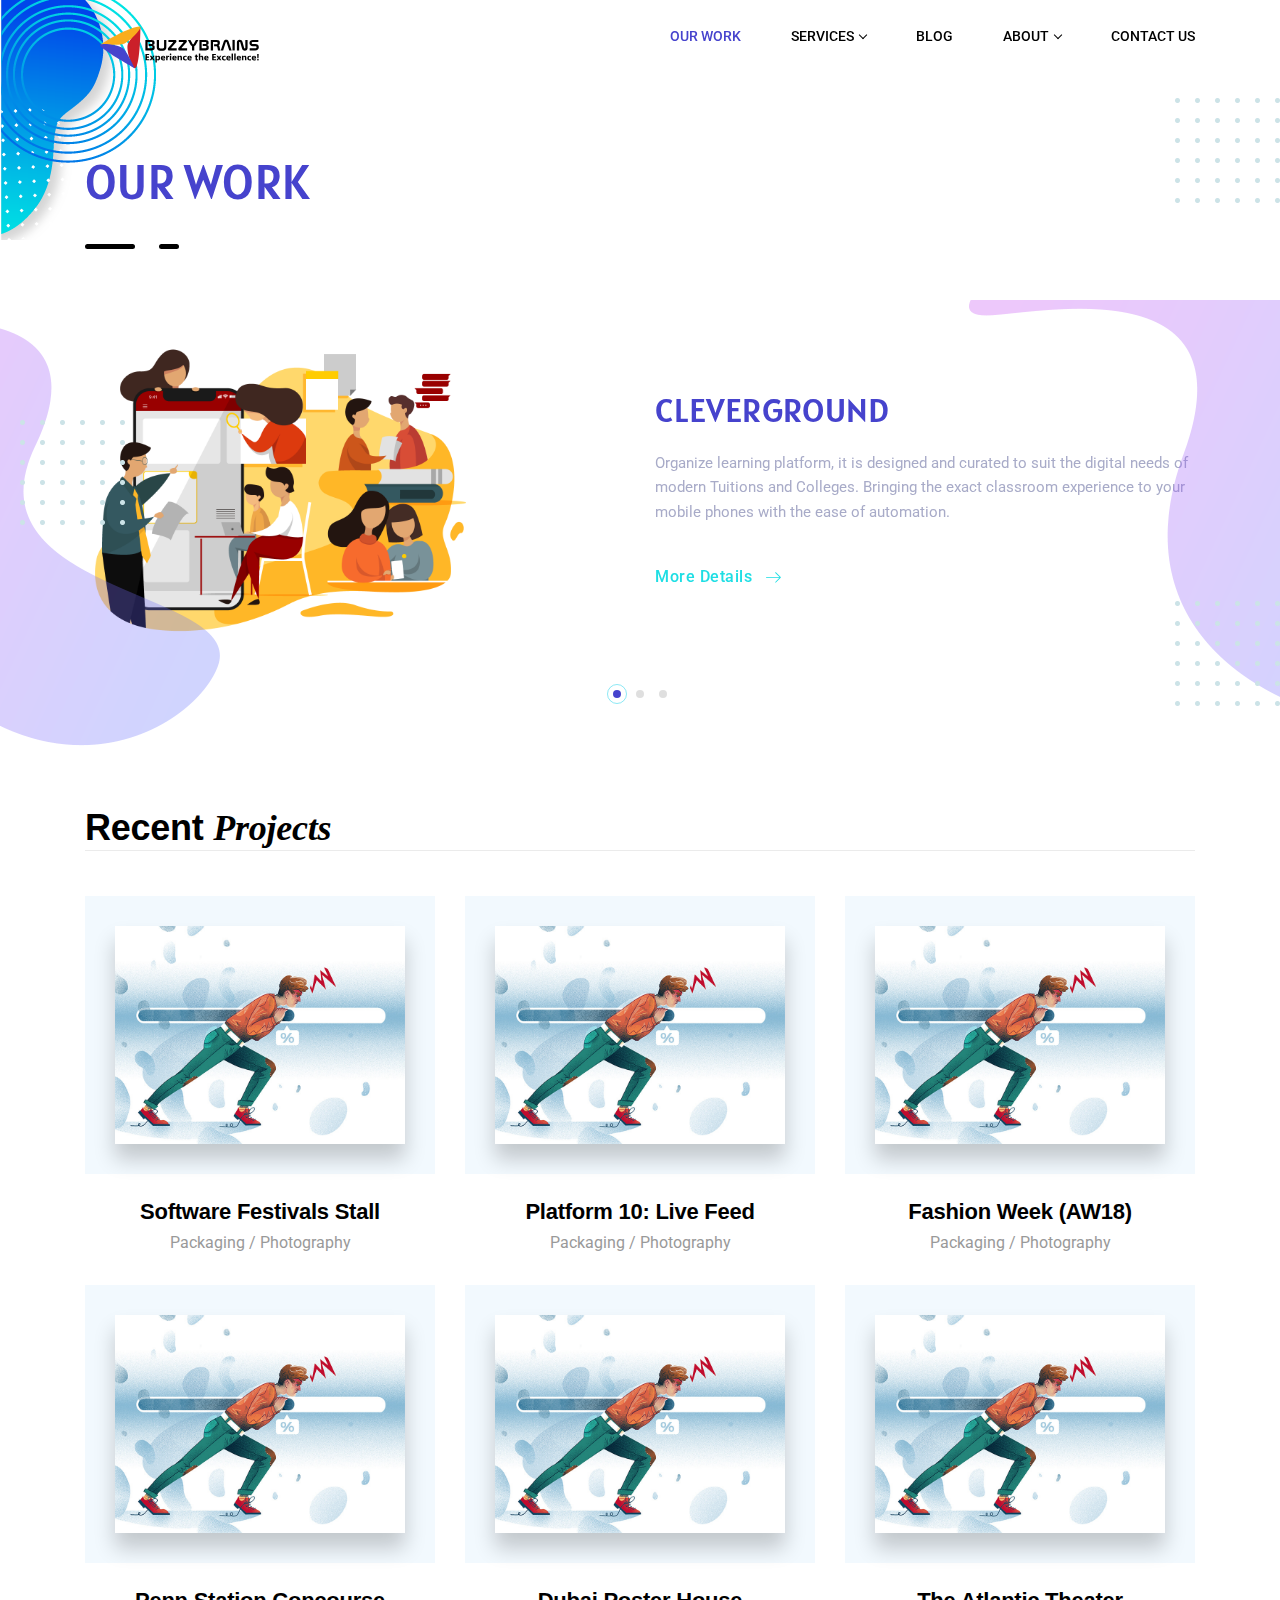
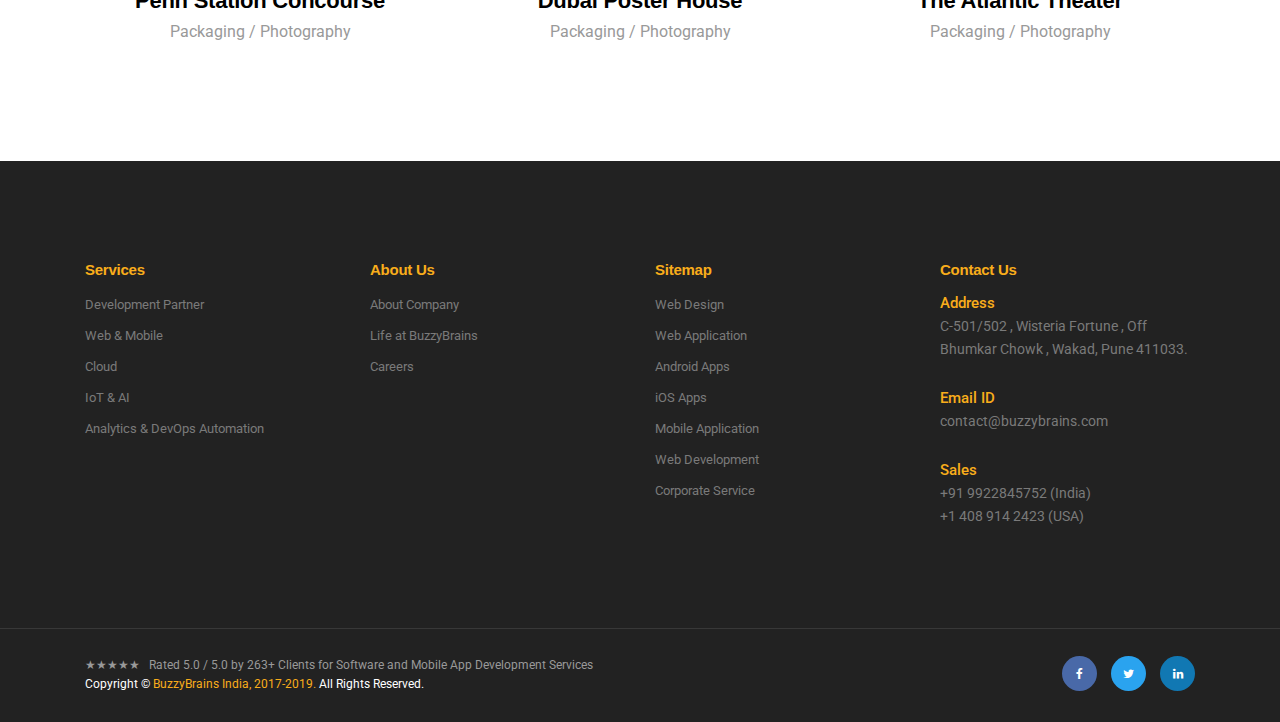
<file: ourWork.html>
<!DOCTYPE html>
<html class="no-js" lang="zxx">
  <head>
    <meta charset="utf-8" />
    <meta http-equiv="x-ua-compatible" content="ie=edge" />
    <title>BuzzyBrains :: Our Work</title>
    <meta name="description" content="" />
    <meta
      name="viewport"
      content="width=device-width, initial-scale=1, shrink-to-fit=no"
    />

    <link rel="icon" type="image/png" href="favicon.ico" />
    <!-- Place favicon.ico in the root directory -->
    <link rel="apple-touch-icon" href="apple-touch-icon.png" />
    <link rel="stylesheet" href=" css/font-awesome.min.css" />

    <link rel="stylesheet" href=" css/bootstrap.min.css" />
    <link rel="stylesheet" href=" css/animate.css" />
    <link rel="stylesheet" href=" css/iconfont.css" />
    <link rel="stylesheet" href=" css/magnific-popup.css" />
    <link rel="stylesheet" href=" css/owl.carousel.min.css" />

    <!--For Plugins external css-->
    <link rel="stylesheet" href=" css/plugins.css" />

    <!--Theme custom css -->
    <link rel="stylesheet" href=" css/style.css" />

    <!--Theme Responsive css-->
    <link rel="stylesheet" href=" css/responsive.css" />
  </head>
  <body>
    <!-- header section -->
    <div class="header-transparent nav-sticky nav-light" data-scroll-to="top">
      <header class="xs-header header-style9">
        <div class="container">
          <nav class="xs-menus clearfix">
            <div class="nav-header">
              <a class="nav-brand" href="index.html">
                <img src="./images/clients/buzzybrains_logo.svg" alt="" />
              </a>
              <div class="nav-toggle"></div>
            </div>
            <div class="nav-menus-wrapper align-to-right">
              <!-- menu list -->
              <ul class="nav-menu">
                <li><a href="./ourWork.html">OUR WORK</a></li>
                <li>
                  <a href="./service.html">SERVICES</a>
                  <ul class="nav-dropdown xs-icon-menu">
                    <li class="single-menu-item">
                      <a href="./service-devpartner.html"
                        ><i class="fa fa-caret-right"></i>Development
                        Partner</a
                      >
                    </li>
                    <li class="single-menu-item">
                      <a href="./service-webmobile.html"
                        ><i class="fa fa-caret-right"></i>Web &
                        Mobile</a
                      >
                    </li>
                    <li class="single-menu-item">
                      <a href="./service-cloud.html"
                        ><i class="fa fa-caret-right"></i>Cloud
                      </a>
                    </li>
                    <li class="single-menu-item">
                      <a href="./service-iotai.html"
                        ><i class="fa fa-caret-right"></i>IoT & AI
                      </a>
                    </li>
                    <li class="single-menu-item">
                      <a href="./service-devops.html"
                        ><i class="fa fa-caret-right"></i>Analytics &
                        DevOps Automation
                      </a>
                    </li>
                  </ul>
                </li>
                <li>
                  <a href="./blog.html">BLOG</a>
                </li>
                <li>
                  <a href="javascript:void(0);">ABOUT</a>
                  <ul class="nav-dropdown xs-icon-menu">
                    <li class="single-menu-item">
                      <a href="./about.html"
                        ><i class="fa fa-caret-right"></i>About Us</a
                      >
                    </li>
                    <li class="single-menu-item">
                      <a href="./lifeAtBuzzybrain.html"
                        ><i class="fa fa-caret-right"></i>Life At
                        Buzzybrains</a
                      >
                    </li>
                    <li class="single-menu-item">
                      <a href="./lifeAtBuzzybrain.html#careers"
                        ><i class="fa fa-caret-right"></i> Careers</a
                      >
                    </li>
                  </ul>
                </li>
                <li><a href="./contact.html">CONTACT US</a></li>
              </ul>
              <!-- End menu list -->
            </div>
          </nav>
        </div>
        <!-- .container END -->
      </header>
    </div>
    <!-- header section End -->

    <section
    class="xs-banner agency-banner7 sm"
    id="homes"
    data-scrollax-parent="true"
  >
    <div class="container">
      <div class="row">
        <div class="col-lg-6">
          <div class="agency-banner-content banner-style7">
            <h2 class="c-headingTitle lg">Our Work</h2>
            <div class="border-animation">
              <span class="first"></span>
              <span class="second"></span>
            </div>
          </div>
          <!-- .agency-banner-content END -->
        </div>
      </div>
    </div>
    <!-- .container END -->
    <div class="agency-banner-img-1">
      <img
        src="images/banner-dots.png"
        data-scrollax="properties: { translateY: '25%' }"
        alt=""
      />
    </div>
    <div class="agency-banner-img-2">
      <img src="images/bg-images/topbg_02.png" alt="" />
    </div>
  </section>
  <!-- end agency banner section -->

    <!-- parallax service strart -->
    <section class="banner-area-wraper">
      <div class="clearfix">
        <div class="review-slider owl-carousel">
          <div class="item">
            <div class="single-service autoHeight serviceBg">
              <div class="container">
                <div class="row">
                  <div class="col-lg-6">
                    <div class="parallax-service-img">
                      <img src="images/clients/cleverground/illustration-large.png" alt="" />
                    </div>
                  </div>
                  <div class="col-lg-6 align-self-center">
                    <div class="parallax-service-content">
                      <i class="watermark-icon icon icon-conversation"></i>
                      <h2 class="c-headingTitle">CleverGround</h2>
                      <p>
                        Organize learning platform, it is designed and curated
                        to suit the digital needs of modern Tuitions and
                        Colleges. Bringing the exact classroom experience to
                        your mobile phones with the ease of automation.
                      </p>
                      <div class="btn-wraper">
                        <a
                          href="./caseStudy-cleverground.html"
                          class="simple-btn"
                          >More Details <i class="icon icon-arrow-right"></i
                        ></a>
                      </div>
                    </div>
                  </div>
                </div>
              </div>
            </div>
          </div>

          <div class="item">
            <div class="single-service autoHeight serviceBg">
              <div class="container">
                <div class="row">
                  <div class="col-lg-6">
                    <div class="parallax-service-img">
                      <img src="images/clients/vuclip/movie-banner.png" alt="" />
                    </div>
                  </div>
                  <div class="col-lg-6 align-self-center">
                    <div class="parallax-service-content">
                      <i class="watermark-icon icon icon-stats-1"></i>
                      <h2 class="c-headingTitle">Media & Entertaintment</h2>
                      <p>
                        Vuclip is one of the pioneers of the video streaming
                        domain and a widely-trusted video-on-demand service
                        provider, with a global footprint across more than 22
                        countries. This is a web and mobile based video on
                        demand service with patented technology for no buffer
                        viewing experience.
                      </p>
                      <div class="btn-wraper">
                        <a href="./caseStudy-media.html" class="simple-btn"
                          >More Details <i class="icon icon-arrow-right"></i
                        ></a>
                      </div>
                    </div>
                  </div>
                </div>
              </div>
            </div>
          </div>

          <div class="item">
            <div class="single-service autoHeight serviceBg">
              <div class="container">
                <div class="row">
                  <div class="col-lg-6">
                    <div class="parallax-service-img">
                      <img src="images/clients/ondiflow/ondiflo-banner.png" alt="" />
                    </div>
                  </div>
                  <div class="col-lg-6 align-self-center">
                    <div class="parallax-service-content">
                      <i class="watermark-icon icon icon-stats"></i>
                      <h2 class="c-headingTitle">Oil & Gas</h2>
                      <p>
                        In the oil and gas industry, if a truck needed to carry
                        130 barrels of water from one location to another,
                        representatives from both sides would have to sign off
                        on the 130-barrel quantity, the start location, and end
                        location—along with the time and mileage—just to start
                        the commercial payment process from buyers to suppliers.
                      </p>
                      <div class="btn-wraper">
                        <a
                          href="./caseStudy-oniflow.html"
                          class="simple-btn"
                          >More Details <i class="icon icon-arrow-right"></i
                        ></a>
                      </div>
                    </div>
                  </div>
                </div>
              </div>
            </div>
          </div>
        </div>
      </div>
      <div class="banner-overlay-bg">
        <img
          src="images/home2-banner-icon1.png"
          alt=""
          class="banner-image1"
          draggable="false"
        />
        <img
          src="images/home2-banner-icon2.png"
          alt=""
          class="banner-image2"
          draggable="false"
        />
        <img
          src="images/banner-dots.png"
          alt=""
          class="banner-dots banner-dots1"
          draggable="false"
        />
        <img
          src="images/banner-dots.png"
          alt=""
          class="banner-dots banner-dots2"
          draggable="false"
        />
      </div>
    </section>
    <!-- end parallax service -->

    <!-- agency cases section -->
    <section class="xs-section-padding">
      <div class="container">
        <div class="row no-gutters agency-filter-wraper">
          <div class="col-lg-6">
            <div class="agency-section-title">
              <h3 class="main-title">Recent <em>Projects</em></h3>
            </div>
            <!-- .agency-section-title END -->
          </div>
        </div>
        <!-- .row end -->
        <div class="cases-grid">
          <div class="grid-item item1">
            <div class="single-cases-card">
              <div class="card-image">
                <img src="images/case-card-1.jpg" alt="" />
              </div>
              <!-- .card-image END -->
              <div class="cases-content">
                <h3 class="xs-title">
                  <a href="case-details.html">Software Festivals Stall</a>
                </h3>
                <span class="tag">Packaging / Photography</span>
              </div>
              <!-- .cases-content END -->
            </div>
            <!-- .single-cases-card END -->
          </div>
          <!-- .grid-item END -->
          <div class="grid-item item2">
            <div class="single-cases-card">
              <div class="card-image">
                <img src="images/case-card-1.jpg" alt="" />
              </div>
              <!-- .card-image END -->
              <div class="cases-content">
                <h3 class="xs-title">
                  <a href="case-details.html">Platform 10: Live Feed</a>
                </h3>
                <span class="tag">Packaging / Photography</span>
              </div>
              <!-- .cases-content END -->
            </div>
            <!-- .single-cases-card END -->
          </div>
          <!-- .grid-item END -->
          <div class="grid-item item1">
            <div class="single-cases-card">
              <div class="card-image">
                <img src="images/case-card-1.jpg" alt="" />
              </div>
              <!-- .card-image END -->
              <div class="cases-content">
                <h3 class="xs-title">
                  <a href="case-details.html">Fashion Week (AW18)</a>
                </h3>
                <span class="tag">Packaging / Photography</span>
              </div>
              <!-- .cases-content END -->
            </div>
            <!-- .single-cases-card END -->
          </div>
          <!-- .grid-item END -->
          <div class="grid-item item2">
            <div class="single-cases-card">
              <div class="card-image">
                <img src="images/case-card-1.jpg" alt="" />
              </div>
              <!-- .card-image END -->
              <div class="cases-content">
                <h3 class="xs-title">
                  <a href="case-details.html">Penn Station Concourse</a>
                </h3>
                <span class="tag">Packaging / Photography</span>
              </div>
              <!-- .cases-content END -->
            </div>
            <!-- .single-cases-card END -->
          </div>
          <!-- .grid-item END -->
          <div class="grid-item item2">
            <div class="single-cases-card">
              <div class="card-image">
                <img src="images/case-card-1.jpg" alt="" />
              </div>
              <!-- .card-image END -->
              <div class="cases-content">
                <h3 class="xs-title">
                  <a href="case-details.html">Dubai Poster House</a>
                </h3>
                <span class="tag">Packaging / Photography</span>
              </div>
              <!-- .cases-content END -->
            </div>
            <!-- .single-cases-card END -->
          </div>
          <!-- .grid-item END -->
          <div class="grid-item item1">
            <div class="single-cases-card">
              <div class="card-image">
                <img src="images/case-card-1.jpg" alt="" />
              </div>
              <!-- .card-image END -->
              <div class="cases-content">
                <h3 class="xs-title">
                  <a href="case-details.html">The Atlantic Theater</a>
                </h3>
                <span class="tag">Packaging / Photography</span>
              </div>
              <!-- .cases-content END -->
            </div>
            <!-- .single-cases-card END -->
          </div>
          <!-- .grid-item END -->
        </div>
        <!-- .cases-grid END -->
      </div>
      <!-- .container END -->
    </section>
    <!-- agency cases section end -->

    <!-- footer section start -->
    <footer class="xs-footer-section footer-style3">
      <div class="footer-top-area">
        <div class="container">
          <div class="row">
            <div class="col-md-6 col-lg-3">
              <div class="footer-widget">
                <h4 class="widget-title">Services</h4>
                <ul class="xs-list">
                  <li><a href="#">Development Partner</a></li>
                  <li><a href="#">Web & Mobile</a></li>
                  <li><a href="#">Cloud</a></li>
                  <li><a href="#">IoT & AI</a></li>
                  <li><a href="#">Analytics & DevOps Automation</a></li>
                </ul>
                <!-- .xs-list END -->
              </div>
              <!-- .footer-widget END -->
            </div>

            <div class="col-md-6 col-lg-3">
              <div class="footer-widget">
                <h4 class="widget-title">About Us</h4>
                <ul class="xs-list">
                  <li><a href="#">About Company</a></li>
                  <li><a href="#">Life at BuzzyBrains</a></li>
                  <li><a href="#">Careers</a></li>
                </ul>
                <!-- .xs-list END -->
              </div>
              <!-- .footer-widget END -->
            </div>

            <div class="col-md-6 col-lg-3">
              <div class="footer-widget">
                <h4 class="widget-title">Sitemap</h4>
                <ul class="xs-list">
                  <li><a href="portfolio.html">Web Design</a></li>
                  <li><a href="portfolio-masonry.html">Web Application</a></li>
                  <li><a href="portfolio.html">Android Apps</a></li>
                  <li><a href="portfolio-masonry.html">iOS Apps</a></li>
                  <li><a href="portfolio.html">Mobile Application</a></li>
                  <li><a href="portfolio-masonry.html">Web Development</a></li>
                  <li><a href="portfolio.html">Corporate Service</a></li>
                </ul>
                <!-- .xs-list END -->
              </div>
              <!-- .footer-widget END -->
            </div>

            <div class="col-md-6 col-lg-3">
              <div class="footer-widget">
                <h4 class="widget-title">Contact Us</h4>
                <p>
                  Address
                  <a href="javascript:void(0)"
                    >C-501/502 , Wisteria Fortune , Off Bhumkar Chowk , Wakad,
                    Pune 411033.</a
                  >
                </p>
                <p>
                  Email ID
                  <a href="mailTo:contact@buzzybrains.com" target="_blank"
                    >contact@buzzybrains.com</a
                  >
                </p>
                <p>
                  Sales
                  <a href="javascript:void(0)">+91 9922845752 (India)</a>
                  <a href="javascript:void(0)">+1 408 914 2423 (USA)</a>
                </p>
              </div>
              <!-- .footer-widget END -->
            </div>
          </div>
          <!-- .row END -->
        </div>
        <!-- .container END -->
      </div>
      <!-- .footer-top-area END -->
      <div class="footer-bottom-area">
        <div class="container">
          <div class="row">
            <div class="col-md-8">
              <div class="copyright-section">
                <p style="font-size: 12px; color: #999;">
                  ★★★★★ &nbsp; Rated 5.0 / 5.0 by 263+ Clients for Software and
                  Mobile App Development Services
                </p>
                <p style="font-size: 12px;">
                  Copyright ©
                  <a href="https://buzzybrains.com/"
                    >BuzzyBrains India, 2017-2019.</a
                  >
                  All Rights Reserved.
                </p>
              </div>
              <!-- .copyright-section END -->
            </div>
            <div class="col-md-4">
              <div class="copyright-content">
                <ul class="social-list version-2">
                  <li>
                    <a
                      target="_blank"
                      href="https://www.facebook.com/contactbuzzybrains/"
                      class="facebook"
                      ><i class="fa fa-facebook"></i
                    ></a>
                  </li>
                  <li>
                    <a
                      target="_blank"
                      href="https://twitter.com/buzzybrains"
                      class="twitter"
                      ><i class="fa fa-twitter"></i
                    ></a>
                  </li>
                  <li>
                    <a
                      target="_blank"
                      href="https://www.linkedin.com/company/buzzybrains-software"
                      class="linkedin"
                      ><i class="fa fa-linkedin"></i
                    ></a>
                  </li>
                </ul>
              </div>
            </div>
          </div>
        </div>
      </div>
      <!-- .footer-bottom-area END -->
    </footer>
    <!-- footer section end -->
    <!-- js file start -->
    <script src=" js/jquery-3.2.1.min.js"></script>
    <script src=" js/plugins.js"></script>
    <script src=" js/Popper.js"></script>
    <script src=" js/bootstrap.min.js"></script>
    <script src=" js/jquery.magnific-popup.min.js"></script>
    <script src=" js/scrollax.js"></script>
    <script src=" js/jquery.ajaxchimp.min.js"></script>
    <script src=" js/jquery.waypoints.min.js"></script>
    <script src=" js/isotope.pkgd.min.js"></script>
    <script src=" js/swiper.min.js"></script>
    <script src=" js/delighters.js"></script>
    <script src=" js/typed.js"></script>
    <script src=" js/jquery.parallax.js"></script>
    <script src=" js/skrollr.min.js"></script>
    <script src=" js/shuffle-letters.js"></script>
    <script src=" js/owl.carousel.min.js"></script>
    <script src=" js/main.js"></script>
    <!-- End js file -->
  </body>
</html>
</file>
<file: css/iconfont.css>
@font-face {
  font-family: 'iconfont';
  src:  url('../fonts/icomoon.eot?2wqjzd');
  src:  url('../fonts/icomoon.eot?2wqjzd#iefix') format('embedded-opentype'),
    url('../fonts/icomoon.ttf?2wqjzd') format('truetype'),
    url('../fonts/icomoon.woff?2wqjzd') format('woff'),
    url('../fonts/icomoon.svg?2wqjzd#iconfont') format('svg');
  font-weight: normal;
  font-style: normal;
}

.icon {
  /* use !important to prevent issues with browser extensions that change fonts */
  font-family: 'iconfont' !important;
  speak: none;
  font-style: normal;
  font-weight: normal;
  font-variant: normal;
  text-transform: none;
  line-height: 1;

  /* Better Font Rendering =========== */
  -webkit-font-smoothing: antialiased;
  -moz-osx-font-smoothing: grayscale;
}

.icon-home:before {
  content: "\e800";
}
.icon-apartment:before {
  content: "\e801";
}
.icon-pencil:before {
  content: "\e802";
}
.icon-magic-wand:before {
  content: "\e803";
}
.icon-drop:before {
  content: "\e804";
}
.icon-lighter:before {
  content: "\e805";
}
.icon-poop:before {
  content: "\e806";
}
.icon-sun:before {
  content: "\e807";
}
.icon-moon:before {
  content: "\e808";
}
.icon-cloud:before {
  content: "\e809";
}
.icon-cloud-upload:before {
  content: "\e80a";
}
.icon-cloud-download:before {
  content: "\e80b";
}
.icon-cloud-sync:before {
  content: "\e80c";
}
.icon-cloud-check:before {
  content: "\e80d";
}
.icon-database:before {
  content: "\e80e";
}
.icon-lock:before {
  content: "\e80f";
}
.icon-cog:before {
  content: "\e810";
}
.icon-trash:before {
  content: "\e811";
}
.icon-dice:before {
  content: "\e812";
}
.icon-heart:before {
  content: "\e813";
}
.icon-star:before {
  content: "\e814";
}
.icon-star-half:before {
  content: "\e815";
}
.icon-star-empty:before {
  content: "\e816";
}
.icon-flag:before {
  content: "\e817";
}
.icon-envelope:before {
  content: "\e818";
}
.icon-paperclip:before {
  content: "\e819";
}
.icon-inbox:before {
  content: "\e81a";
}
.icon-eye:before {
  content: "\e81b";
}
.icon-printer:before {
  content: "\e81c";
}
.icon-file-empty:before {
  content: "\e81d";
}
.icon-file-add:before {
  content: "\e81e";
}
.icon-enter:before {
  content: "\e81f";
}
.icon-exit:before {
  content: "\e820";
}
.icon-graduation-hat:before {
  content: "\e821";
}
.icon-license:before {
  content: "\e822";
}
.icon-music-note:before {
  content: "\e823";
}
.icon-film-play:before {
  content: "\e824";
}
.icon-camera-video:before {
  content: "\e825";
}
.icon-camera:before {
  content: "\e826";
}
.icon-picture:before {
  content: "\e827";
}
.icon-book:before {
  content: "\e828";
}
.icon-bookmark:before {
  content: "\e829";
}
.icon-user:before {
  content: "\e82a";
}
.icon-users:before {
  content: "\e82b";
}
.icon-shirt:before {
  content: "\e82c";
}
.icon-store:before {
  content: "\e82d";
}
.icon-cart:before {
  content: "\e82e";
}
.icon-tag:before {
  content: "\e82f";
}
.icon-phone-handset:before {
  content: "\e830";
}
.icon-phone:before {
  content: "\e831";
}
.icon-pushpin:before {
  content: "\e832";
}
.icon-map-marker:before {
  content: "\e833";
}
.icon-map:before {
  content: "\e834";
}
.icon-location:before {
  content: "\e835";
}
.icon-calendar-full:before {
  content: "\e836";
}
.icon-keyboard:before {
  content: "\e837";
}
.icon-spell-check:before {
  content: "\e838";
}
.icon-screen:before {
  content: "\e839";
}
.icon-smartphone:before {
  content: "\e83a";
}
.icon-tablet:before {
  content: "\e83b";
}
.icon-laptop:before {
  content: "\e83c";
}
.icon-laptop-phone:before {
  content: "\e83d";
}
.icon-power-switch:before {
  content: "\e83e";
}
.icon-bubble:before {
  content: "\e83f";
}
.icon-heart-pulse:before {
  content: "\e840";
}
.icon-construction:before {
  content: "\e841";
}
.icon-pie-chart:before {
  content: "\e842";
}
.icon-chart-bars:before {
  content: "\e843";
}
.icon-gift:before {
  content: "\e844";
}
.icon-diamond:before {
  content: "\e845";
}
.icon-dinner:before {
  content: "\e847";
}
.icon-coffee-cup:before {
  content: "\e848";
}
.icon-leaf:before {
  content: "\e849";
}
.icon-paw:before {
  content: "\e84a";
}
.icon-rocket:before {
  content: "\e84b";
}
.icon-briefcase:before {
  content: "\e84c";
}
.icon-bus:before {
  content: "\e84d";
}
.icon-car:before {
  content: "\e84e";
}
.icon-train:before {
  content: "\e84f";
}
.icon-bicycle:before {
  content: "\e850";
}
.icon-wheelchair:before {
  content: "\e851";
}
.icon-select:before {
  content: "\e852";
}
.icon-earth:before {
  content: "\e853";
}
.icon-smile:before {
  content: "\e854";
}
.icon-sad:before {
  content: "\e855";
}
.icon-neutral:before {
  content: "\e856";
}
.icon-mustache:before {
  content: "\e857";
}
.icon-alarm:before {
  content: "\e858";
}
.icon-bullhorn:before {
  content: "\e859";
}
.icon-volume-high:before {
  content: "\e85a";
}
.icon-volume-medium:before {
  content: "\e85b";
}
.icon-volume-low:before {
  content: "\e85c";
}
.icon-volume:before {
  content: "\e85d";
}
.icon-mic:before {
  content: "\e85e";
}
.icon-hourglass:before {
  content: "\e85f";
}
.icon-undo:before {
  content: "\e860";
}
.icon-redo:before {
  content: "\e861";
}
.icon-sync:before {
  content: "\e862";
}
.icon-history:before {
  content: "\e863";
}
.icon-clock:before {
  content: "\e864";
}
.icon-download:before {
  content: "\e865";
}
.icon-upload:before {
  content: "\e866";
}
.icon-enter-down:before {
  content: "\e867";
}
.icon-exit-up:before {
  content: "\e868";
}
.icon-bug:before {
  content: "\e869";
}
.icon-code:before {
  content: "\e86a";
}
.icon-link:before {
  content: "\e86b";
}
.icon-unlink:before {
  content: "\e86c";
}
.icon-thumbs-up:before {
  content: "\e86d";
}
.icon-thumbs-down:before {
  content: "\e86e";
}
.icon-magnifier:before {
  content: "\e86f";
}
.icon-cross:before {
  content: "\e870";
}
.icon-menu:before {
  content: "\e871";
}
.icon-list:before {
  content: "\e872";
}
.icon-chevron-up:before {
  content: "\e873";
}
.icon-chevron-down:before {
  content: "\e874";
}
.icon-chevron-left:before {
  content: "\e875";
}
.icon-chevron-right:before {
  content: "\e876";
}
.icon-arrow-up:before {
  content: "\e877";
}
.icon-arrow-down:before {
  content: "\e878";
}
.icon-arrow-left:before {
  content: "\e879";
}
.icon-arrow-right:before {
  content: "\e87a";
}
.icon-move:before {
  content: "\e87b";
}
.icon-warning:before {
  content: "\e87c";
}
.icon-question-circle:before {
  content: "\e87d";
}
.icon-menu-circle:before {
  content: "\e87e";
}
.icon-checkmark-circle:before {
  content: "\e87f";
}
.icon-cross-circle:before {
  content: "\e880";
}
.icon-plus-circle:before {
  content: "\e881";
}
.icon-circle-minus:before {
  content: "\e882";
}
.icon-arrow-up-circle:before {
  content: "\e883";
}
.icon-arrow-down-circle:before {
  content: "\e884";
}
.icon-arrow-left-circle:before {
  content: "\e885";
}
.icon-arrow-right-circle:before {
  content: "\e886";
}
.icon-chevron-up-circle:before {
  content: "\e887";
}
.icon-chevron-down-circle:before {
  content: "\e888";
}
.icon-chevron-left-circle:before {
  content: "\e889";
}
.icon-chevron-right-circle:before {
  content: "\e88a";
}
.icon-crop:before {
  content: "\e88b";
}
.icon-frame-expand:before {
  content: "\e88c";
}
.icon-frame-contract:before {
  content: "\e88d";
}
.icon-layers:before {
  content: "\e88e";
}
.icon-funnel:before {
  content: "\e88f";
}
.icon-text-format:before {
  content: "\e890";
}
.icon-text-size:before {
  content: "\e892";
}
.icon-bold:before {
  content: "\e893";
}
.icon-italic:before {
  content: "\e894";
}
.icon-underline:before {
  content: "\e895";
}
.icon-strikethrough:before {
  content: "\e896";
}
.icon-highlight:before {
  content: "\e897";
}
.icon-text-align-left:before {
  content: "\e898";
}
.icon-text-align-center:before {
  content: "\e899";
}
.icon-text-align-right:before {
  content: "\e89a";
}
.icon-text-align-justify:before {
  content: "\e89b";
}
.icon-line-spacing:before {
  content: "\e89c";
}
.icon-indent-increase:before {
  content: "\e89d";
}
.icon-indent-decrease:before {
  content: "\e89e";
}
.icon-page-break:before {
  content: "\e8a2";
}
.icon-hand:before {
  content: "\e8a5";
}
.icon-pointer-up:before {
  content: "\e8a6";
}
.icon-pointer-right:before {
  content: "\e8a7";
}
.icon-pointer-down:before {
  content: "\e8a8";
}
.icon-pointer-left:before {
  content: "\e8a9";
}
.icon-working_process_icons_1:before {
  content: "\e900";
}
.icon-working_process_icons_2:before {
  content: "\e901";
}
.icon-working_process_icons_3:before {
  content: "\e902";
}
.icon-working_process_icons_4:before {
  content: "\e903";
}
.icon-vplay:before {
  content: "\e904";
}
.icon-newsletter:before {
  content: "\e905";
}
.icon-coins-2:before {
  content: "\e906";
}
.icon-commerce-2:before {
  content: "\e907";
}
.icon-monitor:before {
  content: "\e908";
}
.icon-facebook:before {
  content: "\e909";
}
.icon-business:before {
  content: "\e90a";
}
.icon-graphic-2:before {
  content: "\e90b";
}
.icon-commerce-1:before {
  content: "\e90c";
}
.icon-hammer:before {
  content: "\e90d";
}
.icon-twitter:before {
  content: "\e90e";
}
.icon-dribbble:before {
  content: "\e90f";
}
.icon-justice-1:before {
  content: "\e910";
}
.icon-line:before {
  content: "\e911";
}
.icon-money-3:before {
  content: "\e912";
}
.icon-linkedin:before {
  content: "\e913";
}
.icon-commerce:before {
  content: "\e914";
}
.icon-agenda:before {
  content: "\e915";
}
.icon-youtube:before {
  content: "\e916";
}
.icon-justice:before {
  content: "\e917";
}
.icon-twitter2:before {
  content: "\e918";
}
.icon-pinterest:before {
  content: "\e919";
}
.icon-technology:before {
  content: "\e91a";
}
.icon-coins-1:before {
  content: "\e91b";
}
.icon-vimeo:before {
  content: "\e91c";
}
.icon-left-arrow:before {
  content: "\e91d";
}
.icon-bank:before {
  content: "\e91e";
}
.icon-calculator:before {
  content: "\e91f";
}
.icon-soundcloud:before {
  content: "\e920";
}
.icon-chart2:before {
  content: "\e921";
}
.icon-checked:before {
  content: "\e922";
}
.icon-clock2:before {
  content: "\e923";
}
.icon-comment1:before {
  content: "\e924";
}
.icon-comments:before {
  content: "\e925";
}
.icon-consult:before {
  content: "\e926";
}
.icon-consut2:before {
  content: "\e927";
}
.icon-deal:before {
  content: "\e928";
}
.icon-youtube-v:before {
  content: "\e929";
}
.icon-envelope2:before {
  content: "\e92a";
}
.icon-behance:before {
  content: "\e92b";
}
.icon-folder:before {
  content: "\e92c";
}
.icon-invest:before {
  content: "\e92d";
}
.icon-loan:before {
  content: "\e92e";
}
.icon-map-marker2:before {
  content: "\e92f";
}
.icon-mutual-fund:before {
  content: "\e930";
}
.icon-google-plus:before {
  content: "\e931";
}
.icon-phone2:before {
  content: "\e932";
}
.icon-pie-chart2:before {
  content: "\e933";
}
.icon-play:before {
  content: "\e934";
}
.icon-left-arrow2:before {
  content: "\e935";
}
.icon-savings:before {
  content: "\e936";
}
.icon-search:before {
  content: "\e937";
}
.icon-tag2:before {
  content: "\e938";
}
.icon-tags:before {
  content: "\e939";
}
.icon-instagram:before {
  content: "\e93a";
}
.icon-quote1:before {
  content: "\e93b";
}
.icon-right-arrow2:before {
  content: "\e93c";
}
.icon-double-left-chevron:before {
  content: "\e93d";
}
.icon-double-angle-pointing-to-right:before {
  content: "\e93e";
}
.icon-arrow-point-to-down:before {
  content: "\e93f";
}
.icon-play-button:before {
  content: "\e940";
}
.icon-minus:before {
  content: "\e941";
}
.icon-plus:before {
  content: "\e942";
}
.icon-tick:before {
  content: "\e943";
}
.icon-download-arrow:before {
  content: "\e944";
}
.icon-edit:before {
  content: "\e945";
}
.icon-reply:before {
  content: "\e946";
}
.icon-cogwheel-outline:before {
  content: "\e947";
}
.icon-abacus:before {
  content: "\e948";
}
.icon-abacus2:before {
  content: "\e949";
}
.icon-agenda2:before {
  content: "\e94a";
}
.icon-shopping-basket:before {
  content: "\e94b";
}
.icon-users2:before {
  content: "\e94c";
}
.icon-man:before {
  content: "\e94d";
}
.icon-support:before {
  content: "\e94e";
}
.icon-favorites:before {
  content: "\e94f";
}
.icon-calendar:before {
  content: "\e950";
}
.icon-paper-plane:before {
  content: "\e951";
}
.icon-placeholder:before {
  content: "\e952";
}
.icon-phone-call:before {
  content: "\e953";
}
.icon-contact:before {
  content: "\e954";
}
.icon-email:before {
  content: "\e955";
}
.icon-internet:before {
  content: "\e956";
}
.icon-quote2:before {
  content: "\e957";
}
.icon-medical:before {
  content: "\e958";
}
.icon-eye2:before {
  content: "\e959";
}
.icon-full-screen:before {
  content: "\e95a";
}
.icon-tools:before {
  content: "\e95b";
}
.icon-pie-chart3:before {
  content: "\e95c";
}
.icon-diamond2:before {
  content: "\e95d";
}
.icon-valentines-heart:before {
  content: "\e95e";
}
.icon-like:before {
  content: "\e95f";
}
.icon-team:before {
  content: "\e960";
}
.icon-tshirt:before {
  content: "\e961";
}
.icon-cancel:before {
  content: "\e962";
}
.icon-drink:before {
  content: "\e963";
}
.icon-home2:before {
  content: "\e964";
}
.icon-music:before {
  content: "\e965";
}
.icon-rich:before {
  content: "\e966";
}
.icon-brush:before {
  content: "\e967";
}
.icon-opposite-way:before {
  content: "\e968";
}
.icon-cloud-computing:before {
  content: "\e969";
}
.icon-technology-1:before {
  content: "\e96a";
}
.icon-rotate:before {
  content: "\e96b";
}
.icon-medical2:before {
  content: "\e96c";
}
.icon-flash-1:before {
  content: "\e96d";
}
.icon-flash:before {
  content: "\e96e";
}
.icon-uturn:before {
  content: "\e96f";
}
.icon-down-arrow:before {
  content: "\e970";
}
.icon-hours-support:before {
  content: "\e971";
}
.icon-bag:before {
  content: "\e972";
}
.icon-photo-camera:before {
  content: "\e973";
}
.icon-school:before {
  content: "\e974";
}
.icon-settings:before {
  content: "\e975";
}
.icon-smartphone2:before {
  content: "\e976";
}
.icon-technology-12:before {
  content: "\e977";
}
.icon-tool:before {
  content: "\e978";
}
.icon-business2:before {
  content: "\e979";
}
.icon-shuffle-arrow:before {
  content: "\e97a";
}
.icon-van-1:before {
  content: "\e97b";
}
.icon-van:before {
  content: "\e97c";
}
.icon-vegetables:before {
  content: "\e97d";
}
.icon-women:before {
  content: "\e97e";
}
.icon-vintage:before {
  content: "\e97f";
}
.icon-up-arrow:before {
  content: "\e980";
}
.icon-arrows:before {
  content: "\e981";
}
.icon-medal:before {
  content: "\e982";
}
.icon-team-1:before {
  content: "\e983";
}
.icon-team2:before {
  content: "\e984";
}
.icon-apple-1:before {
  content: "\e985";
}
.icon-apple:before {
  content: "\e986";
}
.icon-watch:before {
  content: "\e987";
}
.icon-cogwheel:before {
  content: "\e988";
}
.icon-light-bulb:before {
  content: "\e989";
}
.icon-light-bulb-1:before {
  content: "\e98a";
}
.icon-heart-shape-outline:before {
  content: "\e98b";
}
.icon-online-shopping-cart:before {
  content: "\e98c";
}
.icon-shopping-cart:before {
  content: "\e98d";
}
.icon-star2:before {
  content: "\e98e";
}
.icon-star-1:before {
  content: "\e98f";
}
.icon-favorite:before {
  content: "\e990";
}
.icon-search-minus:before {
  content: "\e991";
}
.icon-search2:before {
  content: "\e992";
}
.icon-down-arrow2:before {
  content: "\e993";
}
.icon-up-arrow2:before {
  content: "\e994";
}
.icon-right-arrow:before {
  content: "\e995";
}
.icon-left-arrows:before {
  content: "\e996";
}
.icon-agenda3:before {
  content: "\e997";
}
.icon-agenda-1:before {
  content: "\e998";
}
.icon-alarm-clock:before {
  content: "\e999";
}
.icon-alarm-clock2:before {
  content: "\e99a";
}
.icon-atomic:before {
  content: "\e99b";
}
.icon-auction:before {
  content: "\e99c";
}
.icon-balance:before {
  content: "\e99d";
}
.icon-balance2:before {
  content: "\e99e";
}
.icon-bank2:before {
  content: "\e99f";
}
.icon-bar-chart:before {
  content: "\e9a0";
}
.icon-barrier:before {
  content: "\e9a1";
}
.icon-battery:before {
  content: "\e9a2";
}
.icon-battery-1:before {
  content: "\e9a3";
}
.icon-bell:before {
  content: "\e9a4";
}
.icon-bluetooth:before {
  content: "\e9a5";
}
.icon-book2:before {
  content: "\e9a6";
}
.icon-briefcase2:before {
  content: "\e9a7";
}
.icon-briefcase-1:before {
  content: "\e9a8";
}
.icon-briefcase-2:before {
  content: "\e9a9";
}
.icon-calculator2:before {
  content: "\e9aa";
}
.icon-calculator3:before {
  content: "\e9ab";
}
.icon-calculator-1:before {
  content: "\e9ac";
}
.icon-calendar2:before {
  content: "\e9ad";
}
.icon-calendar3:before {
  content: "\e9ae";
}
.icon-calendar-1:before {
  content: "\e9af";
}
.icon-car2:before {
  content: "\e9b0";
}
.icon-carrier:before {
  content: "\e9b1";
}
.icon-cash:before {
  content: "\e9b2";
}
.icon-chat:before {
  content: "\e9b3";
}
.icon-chat-1:before {
  content: "\e9b4";
}
.icon-checked2:before {
  content: "\e9b5";
}
.icon-clip:before {
  content: "\e9b6";
}
.icon-clip2:before {
  content: "\e9b7";
}
.icon-clipboard:before {
  content: "\e9b8";
}
.icon-clipboard2:before {
  content: "\e9b9";
}
.icon-clock3:before {
  content: "\e9ba";
}
.icon-clock-1:before {
  content: "\e9bb";
}
.icon-cloud2:before {
  content: "\e9bc";
}
.icon-cloud-computing2:before {
  content: "\e9bd";
}
.icon-cloud-computing-1:before {
  content: "\e9be";
}
.icon-cogwheel2:before {
  content: "\e9bf";
}
.icon-coins:before {
  content: "\e9c0";
}
.icon-compass:before {
  content: "\e9c1";
}
.icon-contract:before {
  content: "\e9c2";
}
.icon-conversation:before {
  content: "\e9c3";
}
.icon-crane:before {
  content: "\e9c4";
}
.icon-crane-2:before {
  content: "\e9c5";
}
.icon-credit-card:before {
  content: "\e9c6";
}
.icon-credit-card2:before {
  content: "\e9c7";
}
.icon-cursor:before {
  content: "\e9c8";
}
.icon-customer-service:before {
  content: "\e9c9";
}
.icon-cutlery:before {
  content: "\e9ca";
}
.icon-dart-board:before {
  content: "\e9cb";
}
.icon-decision-making:before {
  content: "\e9cc";
}
.icon-desk-chair:before {
  content: "\e9cd";
}
.icon-desk-lamp:before {
  content: "\e9ce";
}
.icon-diamond3:before {
  content: "\e9cf";
}
.icon-direction:before {
  content: "\e9d0";
}
.icon-document:before {
  content: "\e9d1";
}
.icon-dollar-bill:before {
  content: "\e9d2";
}
.icon-download2:before {
  content: "\e9d3";
}
.icon-edit2:before {
  content: "\e9d4";
}
.icon-email2:before {
  content: "\e9d5";
}
.icon-envelope3:before {
  content: "\e9d6";
}
.icon-envelope4:before {
  content: "\e9d7";
}
.icon-eraser:before {
  content: "\e9d8";
}
.icon-eye3:before {
  content: "\e9d9";
}
.icon-factory:before {
  content: "\e9da";
}
.icon-fast-forward:before {
  content: "\e9db";
}
.icon-favorites2:before {
  content: "\e9dc";
}
.icon-file:before {
  content: "\e9dd";
}
.icon-file-1:before {
  content: "\e9de";
}
.icon-file-2:before {
  content: "\e9df";
}
.icon-file-3:before {
  content: "\e9e0";
}
.icon-filter:before {
  content: "\e9e1";
}
.icon-finance-book:before {
  content: "\e9e2";
}
.icon-flag2:before {
  content: "\e9e3";
}
.icon-folder2:before {
  content: "\e9e4";
}
.icon-folder-1:before {
  content: "\e9e5";
}
.icon-folders:before {
  content: "\e9e6";
}
.icon-folders2:before {
  content: "\e9e7";
}
.icon-gamepad:before {
  content: "\e9e8";
}
.icon-gift2:before {
  content: "\e9e9";
}
.icon-growth:before {
  content: "\e9ea";
}
.icon-heart2:before {
  content: "\e9eb";
}
.icon-home3:before {
  content: "\e9ec";
}
.icon-house:before {
  content: "\e9ed";
}
.icon-house-1:before {
  content: "\e9ee";
}
.icon-house-2:before {
  content: "\e9ef";
}
.icon-id-card:before {
  content: "\e9f0";
}
.icon-id-card2:before {
  content: "\e9f1";
}
.icon-id-card-1:before {
  content: "\e9f2";
}
.icon-idea:before {
  content: "\e9f3";
}
.icon-image:before {
  content: "\e9f4";
}
.icon-improvement:before {
  content: "\e9f5";
}
.icon-inbox2:before {
  content: "\e9f6";
}
.icon-information:before {
  content: "\e9f7";
}
.icon-key:before {
  content: "\e9f8";
}
.icon-key2:before {
  content: "\e9f9";
}
.icon-laptop2:before {
  content: "\e9fa";
}
.icon-layers2:before {
  content: "\e9fb";
}
.icon-light-bulb2:before {
  content: "\e9fc";
}
.icon-like2:before {
  content: "\e9fd";
}
.icon-line-chart:before {
  content: "\e9fe";
}
.icon-loupe:before {
  content: "\e9ff";
}
.icon-mail:before {
  content: "\ea00";
}
.icon-manager:before {
  content: "\ea01";
}
.icon-map2:before {
  content: "\ea02";
}
.icon-medal2:before {
  content: "\ea03";
}
.icon-megaphone:before {
  content: "\ea04";
}
.icon-megaphone2:before {
  content: "\ea05";
}
.icon-message:before {
  content: "\ea06";
}
.icon-message-1:before {
  content: "\ea07";
}
.icon-message-2:before {
  content: "\ea08";
}
.icon-microphone:before {
  content: "\ea09";
}
.icon-money:before {
  content: "\ea0a";
}
.icon-money-bag:before {
  content: "\ea0b";
}
.icon-monitor2:before {
  content: "\ea0c";
}
.icon-music2:before {
  content: "\ea0d";
}
.icon-next:before {
  content: "\ea0e";
}
.icon-open-book:before {
  content: "\ea0f";
}
.icon-padlock:before {
  content: "\ea10";
}
.icon-padlock-1:before {
  content: "\ea11";
}
.icon-paint-brush:before {
  content: "\ea12";
}
.icon-pause:before {
  content: "\ea13";
}
.icon-pen:before {
  content: "\ea14";
}
.icon-pencil2:before {
  content: "\ea15";
}
.icon-percentage:before {
  content: "\ea16";
}
.icon-phone-call2:before {
  content: "\ea17";
}
.icon-phone-call3:before {
  content: "\ea18";
}
.icon-photo-camera2:before {
  content: "\ea19";
}
.icon-pie-chart4:before {
  content: "\ea1a";
}
.icon-pipe:before {
  content: "\ea1b";
}
.icon-placeholder2:before {
  content: "\ea1c";
}
.icon-placeholder3:before {
  content: "\ea1d";
}
.icon-planet-earth:before {
  content: "\ea1e";
}
.icon-play-button2:before {
  content: "\ea1f";
}
.icon-power-button:before {
  content: "\ea20";
}
.icon-presentation:before {
  content: "\ea21";
}
.icon-presentation2:before {
  content: "\ea22";
}
.icon-printer2:before {
  content: "\ea23";
}
.icon-push-pin:before {
  content: "\ea24";
}
.icon-push-pin2:before {
  content: "\ea25";
}
.icon-refresh:before {
  content: "\ea26";
}
.icon-reload:before {
  content: "\ea27";
}
.icon-return:before {
  content: "\ea28";
}
.icon-rocket-ship:before {
  content: "\ea29";
}
.icon-rss:before {
  content: "\ea2a";
}
.icon-safebox:before {
  content: "\ea2b";
}
.icon-safebox2:before {
  content: "\ea2c";
}
.icon-search3:before {
  content: "\ea2d";
}
.icon-search-1:before {
  content: "\ea2e";
}
.icon-settings2:before {
  content: "\ea2f";
}
.icon-settings-1:before {
  content: "\ea30";
}
.icon-settings-2:before {
  content: "\ea31";
}
.icon-sewing-machine:before {
  content: "\ea32";
}
.icon-share1:before {
  content: "\ea33";
}
.icon-shield:before {
  content: "\ea34";
}
.icon-shield2:before {
  content: "\ea35";
}
.icon-shopping:before {
  content: "\ea36";
}
.icon-shopping-bag:before {
  content: "\ea37";
}
.icon-shopping-bag-1:before {
  content: "\ea38";
}
.icon-shopping-bag-2:before {
  content: "\ea39";
}
.icon-shopping-cart2:before {
  content: "\ea3a";
}
.icon-shopping-cart3:before {
  content: "\ea3b";
}
.icon-shopping-cart-1:before {
  content: "\ea3c";
}
.icon-shopping-cart-2:before {
  content: "\ea3d";
}
.icon-shopping-cart-3:before {
  content: "\ea3e";
}
.icon-smartphone3:before {
  content: "\ea3f";
}
.icon-speaker:before {
  content: "\ea40";
}
.icon-speakers:before {
  content: "\ea41";
}
.icon-stats:before {
  content: "\ea42";
}
.icon-stats-1:before {
  content: "\ea43";
}
.icon-stats-2:before {
  content: "\ea44";
}
.icon-stats-3:before {
  content: "\ea45";
}
.icon-stats-4:before {
  content: "\ea46";
}
.icon-stats-5:before {
  content: "\ea47";
}
.icon-stats-6:before {
  content: "\ea48";
}
.icon-sticky-note:before {
  content: "\ea49";
}
.icon-store2:before {
  content: "\ea4a";
}
.icon-store-1:before {
  content: "\ea4b";
}
.icon-suitcase:before {
  content: "\ea4c";
}
.icon-suitcase-1:before {
  content: "\ea4d";
}
.icon-tag3:before {
  content: "\ea4e";
}
.icon-target:before {
  content: "\ea4f";
}
.icon-team3:before {
  content: "\ea50";
}
.icon-tie:before {
  content: "\ea51";
}
.icon-trash2:before {
  content: "\ea52";
}
.icon-trolley:before {
  content: "\ea53";
}
.icon-trolley-1:before {
  content: "\ea54";
}
.icon-trolley-2:before {
  content: "\ea55";
}
.icon-trophy:before {
  content: "\ea56";
}
.icon-truck:before {
  content: "\ea57";
}
.icon-truck-1:before {
  content: "\ea58";
}
.icon-truck-2:before {
  content: "\ea59";
}
.icon-umbrella:before {
  content: "\ea5a";
}
.icon-upload2:before {
  content: "\ea5b";
}
.icon-user2:before {
  content: "\ea5c";
}
.icon-user-1:before {
  content: "\ea5d";
}
.icon-user-2:before {
  content: "\ea5e";
}
.icon-user-3:before {
  content: "\ea5f";
}
.icon-users3:before {
  content: "\ea60";
}
.icon-video-camera:before {
  content: "\ea61";
}
.icon-voucher:before {
  content: "\ea62";
}
.icon-voucher-1:before {
  content: "\ea63";
}
.icon-voucher-2:before {
  content: "\ea64";
}
.icon-voucher-3:before {
  content: "\ea65";
}
.icon-voucher-4:before {
  content: "\ea66";
}
.icon-wallet:before {
  content: "\ea67";
}
.icon-wallet2:before {
  content: "\ea68";
}
.icon-wifi:before {
  content: "\ea69";
}
.icon-worker:before {
  content: "\ea6a";
}
.icon-zoom-in:before {
  content: "\ea6b";
}
.icon-zoom-out:before {
  content: "\ea6c";
}
.icon-squares:before {
  content: "\ea6d";
}
.icon-options:before {
  content: "\ea6e";
}
.icon-apps:before {
  content: "\ea6f";
}
.icon-menu-1:before {
  content: "\ea70";
}
.icon-menu2:before {
  content: "\ea71";
}
.icon-arrow_down:before {
  content: "\ea72";
}
.icon-back_up:before {
  content: "\ea73";
}
.icon-cart2:before {
  content: "\ea74";
}
.icon-check:before {
  content: "\ea75";
}
.icon-checkmark:before {
  content: "\ea76";
}
.icon-dollar:before {
  content: "\ea77";
}
.icon-domian:before {
  content: "\ea78";
}
.icon-hosting:before {
  content: "\ea79";
}
.icon-key3:before {
  content: "\ea7a";
}
.icon-migration:before {
  content: "\ea7b";
}
.icon-play2:before {
  content: "\ea7c";
}
.icon-quote3:before {
  content: "\ea7d";
}
.icon-burger-menu:before {
  content: "\ea7e";
}
.icon-chat-bubble:before {
  content: "\ea7f";
}
.icon-clocks:before {
  content: "\ea80";
}
.icon-dollars:before {
  content: "\ea81";
}
.icon-forwards:before {
  content: "\ea82";
}
.icon-planes:before {
  content: "\ea83";
}
.icon-tags2:before {
  content: "\ea84";
}
.icon-icon_01:before {
  content: "\ea85";
}
.icon-icon_02:before {
  content: "\ea86";
}
.icon-icon_03:before {
  content: "\ea87";
}
.icon-icon_04:before {
  content: "\ea88";
}
.icon-icon_05:before {
  content: "\ea89";
}
.icon-icon_06:before {
  content: "\ea8a";
}
.icon-arrow_black:before {
  content: "\ea8b";
}
.icon-arrow_left:before {
  content: "\ea8c";
}
.icon-arrow_right:before {
  content: "\ea8d";
}
.icon-case_details_icon_1:before {
  content: "\ea8e";
}
.icon-case_details_icon_2:before {
  content: "\ea8f";
}
.icon-case_details_icon_3:before {
  content: "\ea90";
}
.icon-checklist:before {
  content: "\ea91";
}
.icon-comment:before {
  content: "\ea92";
}
.icon-comment_black:before {
  content: "\ea93";
}
.icon-creative_communication_1:before {
  content: "\ea94";
}
.icon-creative_communication_2:before {
  content: "\ea95";
}
.icon-creative_communication_3:before {
  content: "\ea96";
}
.icon-creative_communication_4:before {
  content: "\ea97";
}
.icon-group:before {
  content: "\ea98";
}
.icon-paper_plane:before {
  content: "\ea99";
}
.icon-payment:before {
  content: "\ea9a";
}
.icon-quote:before {
  content: "\ea9b";
}
.icon-rating:before {
  content: "\ea9c";
}
.icon-share:before {
  content: "\ea9d";
}
.icon-share_black:before {
  content: "\ea9e";
}
</file>
<file: css/plugins.css>
/*
Author: XpeedStudio
Author URI: https://xpeedstudio.com
*/


@charset "UTF-8";

.nav-brand,.nav-brand:focus,.nav-brand:hover,.nav-menu>li>a{color:#70798b}.xs_nav{width:100%;height:70px;display:table;position:relative;font-family:inherit;background-color:#fff}.xs_nav *{box-sizing:border-box;-webkit-tap-highlight-color:transparent}.xs_nav-portrait{height:48px}.xs_nav-fixed-wrapper{width:100%;left:0;z-index:19998;will-change:opacity}.xs_nav-fixed-wrapper.fixed{position:fixed!important;-webkit-animation:fade .5s;animation:fade .5s}@keyframes fade{from{opacity:.999}to{opacity:1}}.xs_nav-fixed-wrapper .xs_nav{margin-right:auto;margin-left:auto}.xs_nav-fixed-placeholder{width:100%;display:none}.xs_nav-fixed-placeholder.xs_nav-fixed-placeholder.visible{display:block}.nav-toggle,.xs_nav-hidden .nav-header{display:none}.xs_nav-hidden{width:0!important;height:0!important;margin:0!important;padding:0!important;position:absolute;top:-9999px}.align-to-right{float:right}.nav-header{float:left}.nav-brand{line-height:70px;padding:0 15px;font-size:24px;text-decoration:none!important}.xs_nav-portrait .nav-brand{font-size:18px;line-height:48px}.nav-logo>img{height:48px;margin:11px auto;padding:0 15px;float:left}.nav-logo:focus>img{outline:initial}.xs_nav-portrait .nav-logo>img{height:36px;margin:6px auto 6px 15px;padding:0}.nav-toggle{width:30px;height:30px;padding:6px 2px 0;position:absolute;top:50%;margin-top:-14px;right:15px;cursor:pointer}.nav-toggle:before{content:"";position:absolute;width:24px;height:2px;background-color:#70798b;border-radius:10px;box-shadow:0 .5em 0 0 #70798b,0 1em 0 0 #70798b}.xs_nav-portrait .nav-toggle{display:block}.xs_nav-portrait .nav-menus-wrapper{width:320px;height:100%;top:0;left:-400px;position:fixed;background-color:#fff;z-index:20000;overflow-y:auto;-webkit-overflow-scrolling:touch;-webkit-transition-duration:.8s;transition-duration:.8s;-webkit-transition-timing-function:ease;transition-timing-function:ease}.xs_nav-portrait .nav-menus-wrapper.nav-menus-wrapper-right{left:auto;right:-400px}.xs_nav-portrait .nav-menus-wrapper.nav-menus-wrapper-open{left:0}.xs_nav-portrait .nav-menus-wrapper.nav-menus-wrapper-right.nav-menus-wrapper-open{left:auto;right:0}.nav-menus-wrapper-close-button{width:30px;height:40px;margin:10px 7px;display:none;float:right;color:#70798b;font-size:26px;cursor:pointer}.xs_nav-portrait .nav-menus-wrapper-close-button{display:block}.nav-menu{margin:0;padding:0;list-style:none;line-height:normal;font-size:0}.xs_nav-portrait .nav-menu{width:100%}.nav-menu.nav-menu-centered{text-align:center}.nav-menu.nav-menu-centered>li{float:none}.nav-menu>li{display:inline-block;float:none;text-align:left}.xs_nav-portrait .nav-menu>li{width:100%;position:relative;border-top:solid 1px #f0f0f0}.xs_nav-portrait .nav-menu>li:last-child{border-bottom:solid 1px #f0f0f0}.nav-menu+.nav-menu>li:first-child{border-top:none}.nav-menu>li>a{height:100%;padding:26px 15px;display:inline-block;position:relative;text-decoration:none;font-size:14px;-webkit-transition:color .3s,background .3s;transition:color .3s,background .3s}.xs_nav-portrait .nav-menu>li>a{width:100%;height:auto;padding:12px 15px 12px 26px}.nav-menu>li.active>a,.nav-menu>li.focus>a,.nav-menu>li:hover>a{color:#967ADC}.nav-menu>li>a>[class*=ion-],.nav-menu>li>a>i{width:18px;height:16px;line-height:16px;-webkit-transform:scale(1.4);-ms-transform:scale(1.4);transform:scale(1.4)}.nav-menu>li>a>[class*=ion-]{width:16px;display:inline-block;-webkit-transform:scale(1.8);-ms-transform:scale(1.8);transform:scale(1.8)}.xs_nav-portrait .nav-menu.nav-menu-social{width:100%;text-align:center}.nav-menu.nav-menu-social>li{text-align:center;float:none;border:none!important}.xs_nav-portrait .nav-menu.nav-menu-social>li{width:auto}.nav-menu.nav-menu-social>li>a>[class*=ion-]{font-size:12px}.nav-menu.nav-menu-social>li>a>.fa{font-size:14px}.xs_nav-portrait .nav-menu.nav-menu-social>li>a{padding:15px}.submenu-indicator{margin-left:6px;margin-top:6px;float:right;-webkit-transition:all .3s;transition:all .3s}.xs_nav-portrait .submenu-indicator{width:54px;height:44px;margin-top:0;position:absolute;top:0;right:0;text-align:center;z-index:20000}.submenu-indicator-chevron{height:6px;width:6px;display:block;border-style:solid;border-width:0 1px 1px 0;border-color:transparent #70798b #70798b transparent;-webkit-transform:rotate(45deg);-ms-transform:rotate(45deg);transform:rotate(45deg);-webkit-transition:border .3s;transition:border .3s}.xs_nav-portrait .submenu-indicator-chevron{position:absolute;top:18px;left:24px}.nav-menu>.active>a .submenu-indicator-chevron,.nav-menu>.focus>a .submenu-indicator-chevron,.nav-menu>li:hover>a .submenu-indicator-chevron{border-color:transparent #967ADC #967ADC transparent}.xs_nav-portrait .submenu-indicator.submenu-indicator-up{-webkit-transform:rotate(-180deg);-ms-transform:rotate(-180deg);transform:rotate(-180deg)}.nav-overlay-panel{width:100%;height:100%;top:0;left:0;position:fixed;display:none;z-index:19999}.no-scroll{touch-action:none;overflow-x:hidden}.nav-search{height:70px;float:right;z-index:19998}.xs_nav-portrait .nav-search{height:48px;padding:0 10px;margin-right:52px}.xs_nav-hidden .nav-search{display:none}.nav-search-button{width:70px;height:70px;line-height:70px;text-align:center;cursor:pointer;background-color:#fbfcfd}.xs_nav-portrait .nav-search-button{width:50px;height:48px;line-height:46px;font-size:22px}.nav-search-icon{width:14px;height:14px;margin:2px 8px 8px 4px;display:inline-block;vertical-align:middle;position:relative;color:#70798b;text-align:left;text-indent:-9999px;border:2px solid;border-radius:50%;-webkit-transform:rotate(-45deg);-ms-transform:rotate(-45deg);transform:rotate(-45deg);-webkit-transition:color .3s;transition:color .3s}.nav-search-icon:after,.nav-search-icon:before{content:'';pointer-events:none}.nav-search-icon:before{width:2px;height:11px;top:11px;position:absolute;left:50%;border-radius:0 0 1px 1px;box-shadow:inset 0 0 0 32px;-webkit-transform:translateX(-50%);-ms-transform:translateX(-50%);transform:translateX(-50%)}.nav-search-button:hover .nav-search-icon{color:#967ADC}.nav-search>form{width:100%;height:100%;padding:0 auto;display:none;position:absolute;left:0;top:0;background-color:#fff;z-index:99}.nav-search-inner{width:70%;height:70px;margin:auto;display:table}.xs_nav-portrait .nav-search-inner{height:48px}.nav-search-inner input[type=search],.nav-search-inner input[type=text]{height:70px;width:100%;margin:0;padding:0 12px;font-size:26px;text-align:center;color:#70798b;outline:0;line-height:70px;border:none;background-color:transparent;-webkit-transition:all .3s;transition:all .3s}.xs_nav-portrait .nav-search-inner input[type=search],.xs_nav-portrait .nav-search-inner input[type=text]{height:48px;font-size:18px;line-height:48px}.nav-search-close-button{width:28px;height:28px;display:block;position:absolute;right:20px;top:20px;line-height:normal;color:#70798b;font-size:20px;cursor:pointer;text-align:center}.nav-button,.nav-text{display:inline-block;font-size:14px}.xs_nav-portrait .nav-search-close-button{top:10px;right:14px}.nav-button{margin:18px 15px 0;padding:8px 14px;color:#fff;text-align:center;text-decoration:none;border-radius:4px;background-color:#967ADC;-webkit-transition:opacity .3s;transition:opacity .3s}.nav-button:focus,.nav-button:hover{color:#fff;text-decoration:none;opacity:.85}.xs_nav-portrait .nav-button{width:calc(100% - 52px);margin:17px 26px}.nav-text{margin:25px 15px;color:#70798b}.xs_nav-portrait .nav-text{width:calc(100% - 52px);margin:12px 26px 0}.xs_nav-portrait .nav-text+ul{margin-top:15px}.nav-dropdown{min-width:200px;margin:0;padding:0;display:none;position:absolute;list-style:none;z-index:98;white-space:nowrap}.xs_nav-portrait .nav-dropdown{width:100%;position:static;left:0}.nav-dropdown .nav-dropdown{left:100%}.nav-menu>li>.nav-dropdown{border-top:solid 1px #f0f0f0}.nav-dropdown>li{width:100%;float:left;clear:both;position:relative;text-align:left}.nav-dropdown>li>a{width:100%;padding:16px 20px;display:inline-block;text-decoration:none;float:left;font-size:13px;color:#70798b;background-color:#fdfdfd;-webkit-transition:color .3s,background .3s;transition:color .3s,background .3s}.nav-dropdown>li.focus>a,.nav-dropdown>li:hover>a{color:#967ADC}.nav-dropdown.nav-dropdown-left{right:0}.nav-dropdown>li>.nav-dropdown-left{left:auto;right:100%}.xs_nav-landscape .nav-dropdown.nav-dropdown-left>li>a{text-align:right}.xs_nav-portrait .nav-dropdown>li>a{padding:12px 20px 12px 30px}.xs_nav-portrait .nav-dropdown>li>ul>li>a{padding-left:50px}.xs_nav-portrait .nav-dropdown>li>ul>li>ul>li>a{padding-left:70px}.xs_nav-portrait .nav-dropdown>li>ul>li>ul>li>ul>li>a{padding-left:90px}.xs_nav-portrait .nav-dropdown>li>ul>li>ul>li>ul>li>ul>li>a{padding-left:110px}.nav-dropdown .submenu-indicator{right:15px;top:16px;position:absolute}.xs_nav-portrait .nav-dropdown .submenu-indicator{right:0;top:0}.nav-dropdown .submenu-indicator .submenu-indicator-chevron{-webkit-transform:rotate(-45deg);-ms-transform:rotate(-45deg);transform:rotate(-45deg)}.xs_nav-portrait .nav-dropdown .submenu-indicator .submenu-indicator-chevron{-webkit-transform:rotate(45deg);-ms-transform:rotate(45deg);transform:rotate(45deg)}.nav-dropdown>.focus>a .submenu-indicator-chevron,.nav-dropdown>li:hover>a .submenu-indicator-chevron{border-color:transparent #967ADC #967ADC transparent}.xs_nav-landscape .nav-dropdown.nav-dropdown-left .submenu-indicator{left:10px}.xs_nav-landscape .nav-dropdown.nav-dropdown-left .submenu-indicator .submenu-indicator-chevron{-webkit-transform:rotate(135deg);-ms-transform:rotate(135deg);transform:rotate(135deg)}.nav-dropdown-horizontal{width:100%;left:0;background-color:#fdfdfd;border-top:solid 1px #f0f0f0}.nav-dropdown-horizontal .nav-dropdown-horizontal{width:100%;top:100%;left:0}.xs_nav-portrait .nav-dropdown-horizontal .nav-dropdown-horizontal{border-top:none}.nav-dropdown-horizontal>li{width:auto;clear:none;position:static}.megamenu-panel [class*=container],.xs_nav-portrait .nav-dropdown-horizontal>li{width:100%}.nav-dropdown-horizontal>li>a{position:relative}.nav-dropdown-horizontal .submenu-indicator{height:18px;top:11px;-webkit-transform:rotate(90deg);-ms-transform:rotate(90deg);transform:rotate(90deg)}.xs_nav-portrait .nav-dropdown-horizontal .submenu-indicator{height:42px;top:0;-webkit-transform:rotate(0);-ms-transform:rotate(0);transform:rotate(0)}.xs_nav-portrait .nav-dropdown-horizontal .submenu-indicator.submenu-indicator-up{-webkit-transform:rotate(-180deg);-ms-transform:rotate(-180deg);transform:rotate(-180deg)}.megamenu-panel{width:100%;padding:15px;display:none;position:absolute;font-size:14px;z-index:98;text-align:left;color:inherit;border-top:solid 1px #f0f0f0;background-color:#fdfdfd}.megamenu-tabs-nav>li>a,.megamenu-tabs-pane{border:1px solid #eff0f2;color:#70798b;font-size:13px}.xs_nav-portrait .megamenu-panel{padding:25px;position:static;display:block}.megamenu-panel [class*=container] [class*=col-]{padding:0}.megamenu-panel-half{width:50%}.megamenu-panel-quarter{width:25%}.megamenu-panel-row,.xs_nav-portrait .megamenu-panel-half,.xs_nav-portrait .megamenu-panel-quarter{width:100%}.megamenu-panel-row:after,.megamenu-panel-row:before{display:table;content:"";line-height:0}.megamenu-panel-row:after{clear:both}.megamenu-panel-row [class*=col-]{display:block;min-height:20px;float:left;margin-left:3%}.megamenu-panel-row [class*=col-]:first-child{margin-left:0}.xs_nav-portrait .megamenu-panel-row [class*=col-]{float:none;display:block;width:100%!important;margin-left:0;margin-top:15px}.xs_nav-portrait .megamenu-panel-row:first-child [class*=col-]:first-child{margin-top:0}.megamenu-panel-row .col-1{width:5.583333333333%}.megamenu-panel-row .col-2{width:14.166666666666%}.megamenu-panel-row .col-3{width:22.75%}.megamenu-panel-row .col-4{width:31.333333333333%}.megamenu-panel-row .col-5{width:39.916666666667%}.megamenu-panel-row .col-6{width:48.5%}.megamenu-panel-row .col-7{width:57.083333333333%}.megamenu-panel-row .col-8{width:65.666666666667%}.megamenu-panel-row .col-9{width:74.25%}.megamenu-panel-row .col-10{width:82.833333333334%}.megamenu-panel-row .col-11{width:91.416666666667%}.megamenu-panel-row .col-12{width:100%}.megamenu-tabs{width:100%;float:left;display:block}.megamenu-tabs-nav{width:20%;margin:0;padding:0;float:left;list-style:none}.xs_nav-portrait .megamenu-tabs-nav{width:100%}.megamenu-tabs-nav>li>a{width:100%;padding:10px 16px;float:left;text-decoration:none;outline:0;background-color:#fff;-webkit-transition:background .3s;transition:background .3s}.megamenu-tabs-nav>li.active a,.megamenu-tabs-nav>li:hover a{background-color:#f5f5f5}.megamenu-tabs-pane{width:80%;min-height:30px;padding:20px;float:right;display:none;opacity:0;background-color:#fff;-webkit-transition:opacity .5s;transition:opacity .5s}.megamenu-tabs-pane.active{display:block;opacity:1}.xs_nav-portrait .megamenu-tabs-pane{width:100%}.megamenu-lists{width:100%;display:table}.megamenu-list{width:100%;margin:0 0 15px;padding:0;display:inline-block;float:left;list-style:none}.megamenu-list:last-child{margin:0;border:none}.xs_nav-landscape .megamenu-list{margin:-15px 0;padding:20px 0;border-right:solid 1px #f0f0f0}.xs_nav-landscape .megamenu-list:last-child{border:none}.megamenu-list>li>a{width:100%;padding:10px 15px;display:inline-block;color:#70798b;text-decoration:none;font-size:13px;-webkit-transition:all .3s;transition:all .3s}.megamenu-list>li>a:hover{color:#fff;background-color:#967ADC}.megamenu-list>li.megamenu-list-title>a{font-size:12px;font-weight:600;text-transform:uppercase;opacity:.8;color:#70798b}.megamenu-list>li.megamenu-list-title>a:hover{opacity:1;background-color:transparent}.xs_nav-landscape .list-col-2{width:50%}.xs_nav-landscape .list-col-3{width:33%}.xs_nav-landscape .list-col-4{width:25%}
</file>
<file: css/style.css>
@import url("https://fonts.googleapis.com/css?family=Alatsi|Open+Sans|Roboto:400,500&display=swap");

/*****************

------------------------------- Table Of Content  ------------------------------------

1. Nav
2. Modal
3. Modal Flag
4. Modal Search
5. Offset Cart
6. Offset info bar
7. Offset side bar
8. preloader
9. social list

==================================== agency content ============================

10. agency banner
11. agency feature box
12. intro video section
13. creative comunication
14. parallax area
15. portfolio slider
16. testimonial review
17. blog thumb post
18. client slider
19. footer

==================================== inner page start =========================

20. inner page banner
21. counter up timer
22. team content
23. centerd timeline
24. office environment
25. service block
26. contact us block
27. agency cases
28. agency case details banner
29. agency case details about
30. agency project brief
31. agency working progress
32. agency call to action
33. agency pricing
34. agency contact
35. blog list
36. blog sidebar
37. blog single
38. comment area
39. comment form
40. parallax service
41. shop
42. product slider
43. single shop
44. product details
45. info block
46. about summary
47. success summary
48. call to action
49. testimonials
50. get subscribe
51. deserve it
52. we offer
53. more feature
54. bussiness agenda
55. best quote
56. about
57. horizontal timeline
58. get benifits
59. awards
60. growth card
61. creative protfolio
62. video testimonial
63. office info
64. feature step
65. customer satisfiction
66. vertical slider
67. icon menu

=================================== elemnt content ==============================

1. btn element
2. section title element
3. list element
4. video pop up element
5. insta feed element
6. newsletter element
7. pagination
8. select
9. search
10. product filter content
11. ribbon
12. offer promotion banner
13. custom number
14. floating buttons
15. woocommerce star rating
16. help tips
17. woo reviews
18. tabs
19. about slider
20. pie chart
21. scroll to bottom
22. content over image
23. vertical tabs
24. material style input
25. humburger
26. video testimonial
27. shuffle title
28. offcanvas menu
29. inheritance element



=====================================================**************************/
/*=================================================
          body reset file
===============================================*/
:root {
  font-size: 16px;
}

body {
  overflow-x: hidden;
  -webkit-font-smoothing: antialiased;
  -moz-osx-font-smoothing: grayscale;
  font-family: "Roboto", sans-serif;
  font-weight: 400;
  line-height: 1.625;
  color: #999999;
}

iframe {
  border: none;
}

a,
b,
div,
ul,
li {
  -webkit-tap-highlight-color: rgba(0, 0, 0, 0);
  -webkit-tap-highlight-color: transparent;
  -moz-outline-: none;
}

a:focus,
a:active,
input,
input:hover,
input:focus,
input:active,
textarea,
textarea:hover,
textarea:focus,
textarea:active {
  -moz-outline: none;
  outline: none;
}

img:not([draggable]),
embed,
object,
video {
  max-width: 100%;
  height: auto;
}

a {
  text-decoration: none;
  outline: 0;
}

a:active,
a:focus,
a:hover,
a:visited {
  text-decoration: none;
  outline: 0;
}

img {
  border: none;
  max-width: 100%;
  vertical-align: middle;
  -webkit-user-select: none;
  -moz-user-select: none;
  -ms-user-select: none;
  user-select: none;
  height: auto;
}

ul,
li {
  margin: 0;
  padding: 0;
  list-style: none;
}

.clear-both:before,
.clear-both:after {
  display: table;
  content: "";
  clear: both;
}

button:focus {
  outline: none;
}

/*=================================================
          1. Nav
===============================================*/
/* top bar */
.nav-sticky {
  -webkit-transition: all 0.6s cubic-bezier(0.65, 0.05, 0.36, 1);
  -o-transition: all 0.6s cubic-bezier(0.65, 0.05, 0.36, 1);
  transition: all 0.6s cubic-bezier(0.65, 0.05, 0.36, 1);
}
.nav-sticky.sticky-header {
  position: fixed;
  -webkit-transform: translateY(-150%);
  -ms-transform: translateY(-150%);
  transform: translateY(-150%);
  background-color: #f1f1f1;
  width: 100%;
  z-index: 100;
  -webkit-box-shadow: 0px 5px 10px 0px rgba(0, 0, 0, 0.1);
  box-shadow: 0px 5px 10px 0px rgba(0, 0, 0, 0.1);
}
.nav-sticky.sticky-header .xs-logo {
  padding: 23px 0;
}
.nav-sticky.sticky-header .xs-menu-tools {
  padding: 28px 0;
}
.nav-sticky.sticky-header .xs-menu-tools > li > a {
  color: #000000;
}
.nav-sticky.sticky-header .xs-menus .nav-menu > li > a {
  padding: 33px 10px;
  color: #000000;
}
.nav-sticky.sticky-header
  .xs-menus
  .nav-menu
  > li
  > a
  .submenu-indicator-chevron {
  border-color: transparent #000000 #000000 transparent;
}
.nav-sticky.sticky-header.sticky {
  -webkit-transform: translateY(0%);
  -ms-transform: translateY(0%);
  transform: translateY(0%);
}
.nav-sticky.sticky-header.nav-light {
  background-color: #ffffff;
  -webkit-box-shadow: 0px 5px 10px 0px rgba(0, 0, 0, 0.1);
  box-shadow: 0px 5px 10px 0px rgba(0, 0, 0, 0.1);
}

.sticky-header .xs-menus:not(.xs-hidden-menus) .megamenu-panel {
  overflow-y: scroll;
  max-height: 500px;
}

.header-transparent {
  position: absolute;
  top: 0;
  left: 0;
  width: 100%;
  z-index: 100;
}
.header-transparent .xs-top-bar {
  background-color: rgba(0, 0, 0, 0.25);
}
.header-transparent .xs-menus .nav-menu > li > a {
  color: #ffffff;
}
.header-transparent .xs-header {
  border-bottom: 1px solid rgba(255, 255, 255, 0.2);
}
.header-transparent .xs-menu-tools > li > a {
  color: #ffffff;
}
.header-transparent .xs-menus .nav-menu > li > a::before {
  background-color: #fefefe;
}
.header-transparent .xs-menus .single-page-menu > li > a {
  color: #21069b;
}
.header-transparent .xs-menus .single-page-menu > li > a::before {
  background-color: #21069b;
}

.xs-menus .nav-menu > li {
  margin-right: 20px;
}
.xs-menus .nav-menu > li:last-child {
  margin-right: 0px;
}
.xs-menus .nav-menu > li > a {
  color: #333333;
  font-size: 0.875rem;
  padding: 53px 10px;
  font-weight: 700;
  position: relative;
  -webkit-transition: all 0.4s ease;
  -o-transition: all 0.4s ease;
  transition: all 0.4s ease;
}
.xs-menus .nav-menu > li > a .submenu-indicator-chevron {
  border-color: transparent #ffffff #ffffff transparent;
}

.nav-menu li.active > a {
  color: #4643cd !important;
}
.nav-menu li.active > a .submenu-indicator-chevron {
  border-color: transparent #4643cd #4643cd transparent !important;
}
.nav-menu li > .nav-dropdown a.active {
  color: #4643cd !important;
}

.xs-header {
  -webkit-transition: all 0.4s ease;
  -o-transition: all 0.4s ease;
  transition: all 0.4s ease;
}
.xs-header .xs-logo {
  display: block;
  padding: 40px 0;
  -webkit-transition: all 0.4s ease;
  -o-transition: all 0.4s ease;
  transition: all 0.4s ease;
}
.xs-header.header-style7,
.xs-header.header-style9 {
  border-bottom: 1px solid #f5f5f5;
}
.xs-header.header-style7 .xs-logo,
.xs-header.header-style9 .xs-logo {
  padding: 30px 0;
}
.xs-header.header-style7 .burger-menu,
.xs-header.header-style9 .burger-menu {
  padding: 44px 0;
}
.xs-header.header-style7 .nav-menu > li > a,
.xs-header.header-style9 .nav-menu > li > a {
  color: #000000;
  font-size: 0.875rem;
  font-family: "Roboto", sans-serif;
  font-weight: 500;
}
.xs-header.header-style9 .single-page-menu > li::before {
  display: none;
}
.xs-header.header-style9 .single-page-menu > li > a {
  padding: 15px;
}
.xs-header.header-style9
  .xs-menus:not(.xs-hidden-menus)
  .nav-menu
  > li:not(:last-child) {
  padding-right: 25px;
  margin-right: 25px;
}
.xs-header.header-style9
  .xs-menus:not(.xs-hidden-menus)
  .nav-menu
  > li:not(:last-child)::before {
  position: absolute;
  right: 0;
  top: 50%;
  -webkit-transform: translateY(-50%);
  -ms-transform: translateY(-50%);
  transform: translateY(-50%);
  width: 5px;
  height: 5px;
  border-radius: 50%;
  background-color: #e5e5e5;
}
.xs-header.header-style9 .xs-menus:not(.xs-hidden-menus) .nav-menu > li > a {
  padding: 28px 0;
}

.xs-header.header-style9
  .xs-menus:not(.xs-hidden-menus)
  .nav-menu
  > li
  > a
  .submenu-indicator-chevron {
  border-color: transparent #000000 #000000 transparent;
}
.xs-header.header-style8 .burger-menu {
  padding: 20px 0;
}
.xs-header.header-style9 {
  border-bottom: 0px solid #000;
}
.xs-header.header-style9 .xs-menus:not(.xs-hidden-menus) .nav-menu > li > a {
  color: #000000;
}
.xs-header .burger-menu {
  padding: 39px 0;
}
.xs-header .xs-menus .nav-menu > li > .nav-submenu {
  right: auto !important;
}

.nav-sticky.sticky-header .xs-menus .nav-menu > li > a {
  color: #000000;
}
.nav-sticky.sticky-header .xs-menus .single-page-menu > li > a {
  padding: 29px 0;
  color: #21069b;
}
.nav-sticky.sticky-header .header-style5 .xs-menu-tools {
  padding: 20px 0;
}
.nav-sticky.sticky-header .header-style7 .burger-menu,
.nav-sticky.sticky-header .xs-header.header-style9 .burger-menu,
.nav-sticky.sticky-header .header-style9 .burger-menu {
  padding: 29px 0;
}
.nav-sticky.sticky-header .header-style7 .xs-logo,
.nav-sticky.sticky-header .xs-header.header-style9 .xs-logo,
.nav-sticky.sticky-header .header-style9 .xs-logo {
  padding: 16px 0;
}
.nav-sticky.sticky-header .humburger.style3 .humburger-icons > span {
  background-color: #000000;
}
.nav-sticky.sticky-header .humburger.style3 .humburger-icons > span::before {
  background-color: #000000;
}

.xs-menu-tools {
  text-align: right;
  padding: 46px 0;
  -webkit-transition: all 0.4s ease;
  -o-transition: all 0.4s ease;
  transition: all 0.4s ease;
}
.xs-menu-tools > li {
  display: inline-block;
  margin-right: 20px;
}
.xs-menu-tools > li:last-child {
  margin-right: 0px;
}
.xs-menu-tools > li > a {
  color: #333333;
  display: inline-block;
  width: 100%;
  vertical-align: middle;
  font-weight: 700;
}
.xs-menu-tools > li > a .xs-flag {
  width: 24px;
  height: 24px;
  background-repeat: no-repeat;
  background-position: center center;
  background-size: cover;
  border-radius: 100%;
  display: inline-block;
  vertical-align: middle;
  margin-right: 9px;
}
.xs-menu-tools > li > a .lang-title {
  vertical-align: middle;
  font-size: 0.875rem;
}

.home-menu-panel a {
  display: block;
  text-align: center;
}
.home-menu-panel a img {
  margin-bottom: 20px;
}
.home-menu-panel a h4 {
  font-size: 1.0625rem;
  margin-bottom: 0px;
}

/* Sticky nav responsive */
@media (max-width: 991px) {
  .nav-sticky .xs_nav-portrait .nav-menus-wrapper {
    height: 100vh;
  }
  .nav-sticky .nav-overlay-panel {
    height: 100vh;
  }
}
.nav-sticky .xs-hidden-menus .nav-menus-wrapper {
  height: 100vh;
}
.nav-sticky .nav-overlay-panel {
  height: 100vh;
}

.xs-header > .container {
  position: relative;
}
.xs-header > .container > .row > [class^="col-"] {
  position: static;
}
.xs-header .xs-menus .nav-menu > li .nav-submenu {
  border-top: 0px solid #000;
}
.xs-header .xs-menus .nav-menu > li .megamenu-panel.nav-submenu {
  right: 0px !important;
}

.xs-hidden-menus .home-menu-panel > .row > [class*="col-"] {
  max-width: 100%;
  -webkit-box-flex: 0;
  -ms-flex: 0 0 100%;
  flex: 0 0 100%;
}

.home-menu-panel {
  border-top: 0px solid #000;
}
.home-menu-panel .menu-content {
  margin-bottom: 20px;
}
.home-menu-panel .menu-content:hover .menu-image > img {
  -webkit-transform: scale(1.03);
  -ms-transform: scale(1.03);
  transform: scale(1.03);
}
.home-menu-panel .menu-content .menu-image {
  position: relative;
  overflow: hidden;
  -webkit-box-shadow: 0px 5px 15px 0px rgba(23, 104, 221, 0.1);
  box-shadow: 0px 5px 15px 0px rgba(23, 104, 221, 0.1);
  margin-bottom: 15px;
}
.home-menu-panel .menu-content .menu-image > img {
  -webkit-transition: all 0.4s ease;
  -o-transition: all 0.4s ease;
  transition: all 0.4s ease;
}
.home-menu-panel .menu-content h4 {
  font-weight: 700;
  font-size: 1.0625rem;
}
.home-menu-panel .menu-content.active h4 {
  color: #4643cd;
}

.xs-header.header-style6 .xs-logo {
  padding: 15px 0;
}
.xs-header.header-style6 .burger-menu {
  padding: 29px 0;
}

.submenu-indicator {
  margin-top: 4px;
}

.nav-menus-wrapper > ul {
  display: inline-block;
}
.nav-menus-wrapper .nav-menu {
  padding-right: 55px;
}

.nav-header {
  max-width: 250px;
  padding: 10px;
}
.nav-header > .nav-brand {
  padding: 0px;
  display: inline-block;
}
.xs-header.header-style9 .nav-menus-wrapper .nav-menu {
  padding-right: 0px;
}

.sticky-header .nav-header > .nav-brand {
  min-height: 53px;
  line-height: 53px;
}
.nav-header > .nav-brand img {
  width: 170px;
  max-height: 50px;
}

/*=================================================
          7. Offset side bar
===============================================*/
.xs-sidebar-group .xs-overlay {
  left: 100%;
  top: 0;
  position: fixed;
  z-index: 101;
  height: 100%;
  opacity: 0;
  width: 100%;
  visibility: hidden;
  -webkit-transition: all 0.4s ease-in 0.8s;
  -o-transition: all 0.4s ease-in 0.8s;
  transition: all 0.4s ease-in 0.8s;
  cursor: url(../images/cross-out.png), pointer;
}

.xs-sidebar-widget {
  position: fixed;
  right: -100%;
  top: 0;
  bottom: 0;
  width: 100%;
  max-width: 420px;
  z-index: 999999;
  overflow: hidden;
  overflow-y: auto;
  -webkit-overflow-scrolling: touch;
  background-color: #fff;
  -webkit-transition: all 0.5s cubic-bezier(0.9, 0.03, 0, 0.96) 0.6s;
  -o-transition: all 0.5s cubic-bezier(0.9, 0.03, 0, 0.96) 0.6s;
  transition: all 0.5s cubic-bezier(0.9, 0.03, 0, 0.96) 0.6s;
  visibility: hidden;
  opacity: 0;
}

/*=================================================
          9. social list
===============================================*/
.social-list li {
  display: inline-block;
  margin-right: 10px;
}
.social-list li:last-child {
  margin-right: 0px;
}
.social-list li a {
  display: block;
  width: 42px;
  height: 42px;
  line-height: 42px;
  border-radius: 100%;
  border: 1px solid #6b7499;
  text-align: center;
  font-size: 0.875rem;
  color: #333333;
}
.social-list li a.facebook {
  color: #4969a8;
}
.social-list li a.facebook:hover {
  background-color: #4969a8;
  border-color: #4969a8;
}
.social-list li a.twitter {
  color: #2aa3ef;
}
.social-list li a.twitter:hover {
  background-color: #2aa3ef;
  border-color: #2aa3ef;
}
.social-list li a.linkedin {
  color: #1178b3;
}
.social-list li a.linkedin:hover {
  background-color: #1178b3;
  border-color: #1178b3;
}
.social-list li a.instagram {
  color: #e8715c;
}
.social-list li a.instagram:hover {
  background-color: #e8715c;
  border-color: #e8715c;
}
.social-list li a.googlePlus {
  color: #dc4a38;
}
.social-list li a.googlePlus:hover {
  background-color: #dc4a38;
  border-color: #dc4a38;
}
.social-list li a.vimeo {
  color: #1ab7ea;
}
.social-list li a.vimeo:hover {
  background-color: #1ab7ea;
  border-color: #1ab7ea;
}
.social-list li a.pinterest {
  color: #bd081c;
}
.social-list li a.pinterest:hover {
  background-color: #bd081c;
  border-color: #bd081c;
}
.social-list li a:hover {
  color: #ffffff;
}
.social-list.version-2 li a {
  color: #ffffff;
  font-size: 0.745625rem;
  width: 35px;
  height: 35px;
  line-height: 35px;
  border: 0px;
  border: 1px solid transparent;
}
.social-list.version-2 li a.facebook {
  background-color: #4969a8;
}
.social-list.version-2 li a.facebook:hover {
  color: #4969a8;
  border-color: currentColor;
}
.social-list.version-2 li a.twitter {
  background-color: #2aa3ef;
}
.social-list.version-2 li a.twitter:hover {
  color: #2aa3ef;
  border-color: currentColor;
}
.social-list.version-2 li a.linkedin {
  background-color: #1178b3;
}
.social-list.version-2 li a.linkedin:hover {
  color: #1178b3;
  border-color: currentColor;
}
.social-list.version-2 li a.instagram {
  background-color: #e8715c;
}
.social-list.version-2 li a.instagram:hover {
  color: #e8715c;
  border-color: currentColor;
}
.social-list.version-2 li a.googlePlus {
  background-color: #dc4a38;
}
.social-list.version-2 li a.googlePlus:hover {
  color: #dc4a38;
  border-color: currentColor;
}
.social-list.version-2 li a.vimeo {
  background-color: #1ab7ea;
}
.social-list.version-2 li a.vimeo:hover {
  color: #1ab7ea;
  border-color: currentColor;
}
.social-list.version-2 li a:hover {
  background-color: transparent;
}
.social-list.version-3 li a {
  height: 37px;
  line-height: 37px;
  width: 100%;
  border-radius: 18.5px;
  text-align: left;
  padding: 0 23px;
  font-size: 0.9375rem;
  color: #ffffff !important;
  border: 0px;
}
.social-list.version-3 li a i {
  padding-right: 10px;
}
.social-list.version-3 li a.facebook {
  background-color: #4969a8;
}
.social-list.version-3 li a.facebook:hover {
  background-color: #324873;
}
.social-list.version-3 li a.twitter {
  background-color: #2aa3ef;
}
.social-list.version-3 li a.twitter:hover {
  background-color: #0e7abe;
}
.social-list.version-3 li a.linkedin {
  background-color: #1178b3;
}
.social-list.version-3 li a.linkedin:hover {
  background-color: #0a496d;
}
.social-list.version-3 li a.googlePlus {
  background-color: #dc4a38;
}
.social-list.version-3 li a.googlePlus:hover {
  background-color: #aa2d1e;
}
.social-list.social-block li {
  display: block;
  margin-right: 0px;
}
.social-list.social-block li:not(:last-child) {
  margin-bottom: 5px;
}
.social-list.version-4 li a {
  background-color: #ffffff;
  -webkit-box-shadow: 0px 10px 15px 0px rgba(0, 0, 0, 0.07);
  box-shadow: 0px 10px 15px 0px rgba(0, 0, 0, 0.07);
  width: 30px;
  height: 30px;
  line-height: 30px;
  border: 1px solid transparent;
  font-size: 0.8125rem;
}
.social-list.version-5 li a {
  width: 30px;
  height: 30px;
  line-height: 30px;
  border: 1px solid transparent;
  font-size: 0.75rem;
  background-color: #ffffff;
}
.social-list.version-5 li a:hover {
  background-color: #e6e6e6;
}
.social-list.version-5 li a > i {
  background: -webkit-linear-gradient(331deg, #b224ef 19%, #5055fa 84%);
  background: -o-linear-gradient(331deg, #b224ef 19%, #5055fa 84%);
  background: linear-gradient(119deg, #b224ef 19%, #5055fa 84%);
  -webkit-text-fill-color: transparent;
  -webkit-background-clip: text;
  color: #b224ef;
}
.social-list.square > li > a {
  border-radius: 0%;
}

.simple-social-list li {
  display: inline-block;
  margin-right: 32px;
}
.simple-social-list li:last-child {
  margin-right: 0px;
}
.simple-social-list li a {
  color: #ffffff;
  display: block;
  font-size: 1.125rem;
}
.simple-social-list li a.facebook {
  color: #3e5c9a;
}
.simple-social-list li a.facebook:hover {
  color: #283b63;
}
.simple-social-list li a.twitter {
  color: #1da1f2;
}
.simple-social-list li a.twitter:hover {
  color: #0b76b8;
}
.simple-social-list li a.googlePlus {
  color: #fb2f14;
}
.simple-social-list li a.googlePlus:hover {
  color: #bf1903;
}
.simple-social-list li a.linkedin {
  color: #0077b5;
}
.simple-social-list li a.linkedin:hover {
  color: #004569;
}
.simple-social-list li a.instagram {
  color: #e8715c;
}
.simple-social-list li a.instagram:hover {
  color: #d93b1f;
}
.simple-social-list li a.behance {
  color: #1769ff;
}
.simple-social-list li a.behance:hover {
  color: #0047ca;
}
.simple-social-list li a.dribbble {
  color: #ea4c89;
}
.simple-social-list li a.dribbble:hover {
  color: #d11960;
}
.simple-social-list.version-2 > li {
  vertical-align: middle;
}
.simple-social-list.version-2 > li:not(:last-child) {
  margin-right: 0px;
}
.simple-social-list.version-2 > li .title {
  color: #21069b;
  font-size: 1.75rem;
  font-weight: 900;
  font-family: "Roboto", sans-serif;
  display: inline-block;
  padding-right: 30px;
}
.simple-social-list.version-2 > li > a {
  width: 50px;
  height: 50px;
  line-height: 50px;
  border-radius: 50%;
  font-size: 1.125rem;
  color: #000000;
  border-radius: 50%;
  text-align: center;
}
.simple-social-list.version-2 > li > a:hover {
  -webkit-box-shadow: 0px 7px 25px 0px rgba(0, 0, 0, 0.1);
  box-shadow: 0px 7px 25px 0px rgba(0, 0, 0, 0.1);
  background-color: #ffffff;
}
.simple-social-list.vertical > li {
  display: block;
  margin-right: 0px;
}
.simple-social-list.vertical > li:not(:last-child) {
  margin-bottom: 18px;
}
.simple-social-list.vertical > li > a {
  color: #000000;
  position: relative;
}
.simple-social-list.vertical > li > a::after {
  content: "";
  background-color: rgba(0, 0, 0, 0.2);
  height: 3px;
  width: 10px;
  display: inline-block;
  -webkit-transform-origin: 0% 50%;
  -ms-transform-origin: 0% 50%;
  transform-origin: 0% 50%;
  -webkit-transform: scaleX(0);
  -ms-transform: scaleX(0);
  transform: scaleX(0);
  -webkit-transition: -webkit-transform 300ms ease;
  transition: -webkit-transform 300ms ease;
  -o-transition: transform 300ms ease;
  transition: transform 300ms ease;
  transition: transform 300ms ease, -webkit-transform 300ms ease;
  position: relative;
  top: -5px;
  right: -7px;
}
.simple-social-list.vertical > li > a:hover::after {
  -webkit-transform: scaleX(1);
  -ms-transform: scaleX(1);
  transform: scaleX(1);
  -webkit-transform-origin: 100% 100%;
  -ms-transform-origin: 100% 100%;
  transform-origin: 100% 100%;
}

/*=================================================
          10. agency banner
===============================================*/
.xs-banner {
  display: -webkit-box;
  display: -ms-flexbox;
  display: flex;
  -webkit-box-align: center;
  -ms-flex-align: center;
  align-items: center;
  position: relative;
  z-index: 1;
}

.case-details-banner .agency-banner-content p {
  color: #ffffff;
  font-size: 1rem;
}

/* banner icon image */
.banner-icon-image {
  position: absolute;
  top: 0;
  left: 0;
  height: 100%;
  width: 100%;
  z-index: -1;
  background-image: url(../images/welcome/welcome-icon-bg-2.png);
  background-repeat: no-repeat;
  background-position: center center;
  background-size: cover;
}

/* agency banner start */
.agency-banner {
  min-height: 850px;
  overflow: hidden;
  background: #0369d1;
  background: -webkit-linear-gradient(-3deg, #0369d1 0%, #00ecbc 100%);
  background: -webkit-linear-gradient(357deg, #0369d1 0%, #00ecbc 100%);
  background: -o-linear-gradient(357deg, #0369d1 0%, #00ecbc 100%);
  background: linear-gradient(93deg, #0369d1 0%, #00ecbc 100%);
}

/* agency banner content */
.agency-banner-content {
  color: #ffffff;
}
.agency-banner-content .watermark-title {
  font-size: 21.875rem;
  opacity: 0.06;
  top: -106px;
  left: -7px;
}

/* banner slider */
.single-banner-slider {
  min-height: 800px;
  display: -webkit-box;
  display: -ms-flexbox;
  display: flex;
  -webkit-box-align: center;
  -ms-flex-align: center;
  align-items: center;
}

.single-banner-slider {
  background-repeat: no-repeat;
  background-size: contain;
  background-position: center center;
}

.agency-banner-content.banner-style2 {
  position: relative;
  z-index: 9;
}
.agency-banner-content.banner-style2 .banner-title {
  font-size: 2.5rem;
  color: #000000;
  margin-bottom: 35px;
}
.agency-banner-content p {
  color: #878787;
  font-size: 0.9375rem;
  margin-bottom: 45px;
}

/* banner slider nav */
.banner-slider {
  position: relative;
}
.banner-slider .owl-nav .owl-next,
.banner-slider .owl-nav .owl-prev {
  position: absolute;
  top: 50%;
  -webkit-transform: translateY(-50%);
  -ms-transform: translateY(-50%);
  transform: translateY(-50%);
  z-index: 15;
}
.banner-slider .owl-nav .owl-next > i,
.banner-slider .owl-nav .owl-prev > i {
  font-size: 1.375rem;
  color: #000000;
}
.banner-slider .owl-nav .owl-prev {
  left: 30px;
}
.banner-slider .owl-nav .owl-next {
  right: 30px;
}

.banner-area-wraper {
  position: relative;
}
.banner-area-wraper .banner-overlay-bg > img {
  position: absolute;
  z-index: 2;
  pointer-events: none;
}
.banner-area-wraper .banner-overlay-bg > img:not(.banner-dots) {
  opacity: 0.3;
}
.banner-area-wraper .banner-overlay-bg .banner-image1 {
  top: 0;
  right: 0;
}
.banner-area-wraper .banner-overlay-bg .banner-image2 {
  bottom: -161px;
  left: 0;
}
.banner-area-wraper .banner-overlay-bg .banner-dots1 {
  bottom: 0;
  right: 0;
}
.banner-area-wraper .banner-overlay-bg .banner-dots2 {
  left: 20px;
  top: 120px;
}

/* banner animation */
.owl-item.active .agency-banner-content .banner-title,
.owl-item.active .agency-banner-content p,
.owl-item.active .agency-banner-content .btn {
  -webkit-animation: inLeft 2s ease 0s both;
  animation: inLeft 2s ease 0s both;
}
.owl-item.active .agency-banner-content p {
  -webkit-animation-delay: 0.2s;
  animation-delay: 0.2s;
}
.owl-item.active .agency-banner-content .btn-wraper .btn {
  -webkit-animation-delay: 0.4s;
  animation-delay: 0.4s;
}
.owl-item.active .agency-banner-content .btn-wraper .btn + .btn {
  -webkit-animation-delay: 0.6s;
  animation-delay: 0.6s;
  -webkit-animation-name: inRight;
  animation-name: inRight;
}

@-webkit-keyframes inLeft {
  0% {
    -webkit-transform: translateX(-200px);
    transform: translateX(-200px);
    opacity: 0;
  }
  100% {
    -webkit-transform: translateX(0px);
    transform: translateX(0px);
    opacity: 1;
  }
}

@keyframes inLeft {
  0% {
    -webkit-transform: translateX(-200px);
    transform: translateX(-200px);
    opacity: 0;
  }
  100% {
    -webkit-transform: translateX(0px);
    transform: translateX(0px);
    opacity: 1;
  }
}
@-webkit-keyframes inRight {
  0% {
    -webkit-transform: translateX(200px);
    transform: translateX(200px);
    opacity: 0;
  }
  100% {
    -webkit-transform: translateX(0px);
    transform: translateX(0px);
    opacity: 1;
  }
}
@keyframes inRight {
  0% {
    -webkit-transform: translateX(200px);
    transform: translateX(200px);
    opacity: 0;
  }
  100% {
    -webkit-transform: translateX(0px);
    transform: translateX(0px);
    opacity: 1;
  }
}
/* curve banner */
.header-btn {
  text-align: right;
  padding-top: 26px;
}
.header-btn .btn {
  height: 45px;
  line-height: 45px;
  padding: 0 40px;
  letter-spacing: 0;
}
.header-btn .btn:not([class*="btn-outline-"]) {
  background-color: transparent;
  -webkit-box-shadow: 0px 7px 25px 0px rgba(0, 0, 0, 0.15);
  box-shadow: 0px 7px 25px 0px rgba(0, 0, 0, 0.15);
}

.agency-banner3 {
  min-height: 870px;
  background: #0b53ff;
  background: -webkit-gradient(
    linear,
    left top,
    right top,
    from(#0b53ff),
    color-stop(50%, #0b53ff),
    to(#4ae5e9)
  );
  background: -webkit-linear-gradient(
    left,
    #0b53ff 0%,
    #0b53ff 50%,
    #4ae5e9 100%
  );
  background: -o-linear-gradient(left, #0b53ff 0%, #0b53ff 50%, #4ae5e9 100%);
  background: linear-gradient(90deg, #0b53ff 0%, #0b53ff 50%, #4ae5e9 100%);
  position: relative;
  z-index: 1;
}
.agency-banner3 .banner-overlay-bg {
  position: absolute;
  top: 0;
  right: 0;
  z-index: -1;
  opacity: 0.03;
}

.agency-banner-content-group {
  width: 100%;
  position: relative;
  z-index: 9;
}
.agency-banner-content-group .banner-client-slider {
  margin-top: 78px;
}

.agency-banner3 .agency-banner-content-group {
  margin-top: 85px;
}

.agency-banner-content.banner-style3 .banner-title {
  font-size: 3rem;
}
.agency-banner-content.banner-style3 p {
  color: #ffffff;
}

.curve-shape > svg {
  position: absolute;
  bottom: 0;
  left: 50%;
  display: block;
  width: calc(101% + 190px);
  -webkit-transform: rotateX(180deg);
  transform: translateX(-50%) rotateX(180deg);
  height: 91px;
}
.curve-shape .shape-svg {
  fill: #ffffff;
}

.xs-banner .scrollto-button-wraper {
  position: absolute;
  bottom: -67px;
  left: 50%;
  -webkit-transform: translateX(-50%);
  -ms-transform: translateX(-50%);
  transform: translateX(-50%);
}

/* banner version 4 */
.xs-banner.agency-banner4 {
  min-height: 1025px;
  background-repeat: no-repeat;
  background-position: bottom center;
  background-size: cover;
  -webkit-box-align: start;
  -ms-flex-align: start;
  align-items: flex-start;
}

.agency-banner-content.banner-style4 {
  margin-top: 239px;
}
.agency-banner-content.banner-style4 .banner-sub-title {
  color: #e36e91;
  font-size: 1.375rem;
  margin-bottom: 12px;
  font-family: "Roboto", sans-serif;
}
.agency-banner-content.banner-style4 .banner-title {
  color: #ffffff;
  font-size: 4rem;
  font-family: "Roboto", sans-serif;
  margin-bottom: 35px;
}
.agency-banner-content.banner-style4 .banner-title span {
  font-family: inherit;
  color: #e36e91;
}

/* banner style 5 */
[class*="transparent"] + .main-content-wraper .agency-banner5,
.sticky-header + .main-content-wraper .agency-banner5 {
  top: 100px;
  margin-bottom: 100px;
}
[class*="transparent"] + .agency-banner5,
.sticky-header + .agency-banner5 {
  top: 100px;
  margin-bottom: 100px;
}

.agency-banner5 {
  min-height: 570px;
}

.agency-banner-content.banner-style5 .banner-sub-title {
  font-size: 1.75rem;
  color: #21069b;
  font-weight: 700;
  font-family: "Roboto", sans-serif;
}
.agency-banner-content.banner-style5 .separete-border {
  display: inline-block;
  height: 2px;
  width: 20px;
  background-color: #d8dae2;
  position: relative;
  top: -6px;
  margin-left: 15px;
  margin-right: 15px;
}
.agency-banner-content.banner-style5 .sub-content {
  color: #8c8ba8;
  font-size: 1.125rem;
  display: inline-block;
  font-weight: 400;
  line-height: 1.66666;
  position: relative;
  top: 20px;
}

.typing-effect > h2 {
  color: #000000;
  font-weight: 900;
  font-family: "Roboto", sans-serif;
  font-size: 5.625rem;
  line-height: 1;
}
.typing-effect > h2 span {
  font-family: inherit;
}
.typing-effect > h2 .color-char,
.typing-effect > h2 .typed-cursor {
  color: #21069b;
}

/* banner style 6 */
.agency-banner6 {
  min-height: 850px;
}
.agency-banner6 .banner-icon-bg {
  position: absolute;
  top: 0;
  left: 0;
  height: 100%;
  width: 100%;
  pointer-events: none;
}
.agency-banner6 .agency-banner-img {
  margin-right: -175px;
  margin-left: -130px;
}

.agency-banner-content .banner-video-popups .xs-video-popup {
  -webkit-box-shadow: 0px 25px 25px 0px rgba(0, 0, 0, 0.1);
  box-shadow: 0px 25px 25px 0px rgba(0, 0, 0, 0.1);
  background-color: #ffffff;
  color: #1a0b46;
  font-size: 1.75rem;
}
.agency-banner-content .banner-video-popups .xs-video-popup > i {
  margin-right: 0px;
}
.agency-banner-content .banner-video-popups .xs-video-popup:hover {
  color: #ffffff;
  background-color: #1a0b46;
}
.agency-banner-content .banner-video-popups > span {
  color: #1a0b46;
  font-size: 1.25rem;
  padding-left: 20px;
}
.agency-banner-content.banner-style6 .banner-title {
  font-size: 5.625rem;
  font-family: "Roboto", sans-serif;
  color: #21069b;
  font-weight: 900;
  margin-bottom: 40px;
  line-height: 1.06;
  padding-left: 18px;
}
.agency-banner-content.banner-style6 .banner-title > span {
  font-family: inherit;
}
.agency-banner-content.banner-style6 .banner-title .title-underline::before {
  left: -18px;
}
.agency-banner-content.banner-style6 p {
  color: #1a0b46;
  padding-right: 100px;
}

/* banner style 7 */
.agency-banner7 {
  min-height: 800px;
  background-color: #ffffff;
}
.agency-banner7 > .container {
  position: relative;
  z-index: 2;
}
.agency-banner7 [class^="agency-banner-img-"] {
  position: absolute;
}
.agency-banner7 .agency-banner-img-2 {
  top: 0;
  left: 0;
}
.agency-banner7 .agency-banner-img-1 {
  right: 0;
  /* bottom: -76px; */
}

.agency-banner-content:hover .border-animation > .first {
  -webkit-animation: move-1 1.8s infinite linear;
  animation: move-1 1.8s infinite linear;
  width: 80px;
}
.agency-banner-content:hover .border-animation > .second {
  width: 0px;
  -webkit-animation: move-2 1.8s infinite linear;
  animation: move-2 1.8s infinite linear;
}
.agency-banner-content.banner-style7 {
  margin-top: 110px;
}
.agency-banner-content.banner-style7 .banner-sub-title {
  font-size: 1.375rem;
  font-family: "Roboto", sans-serif;
  font-weight: 400;
  color: #000000;
  margin-bottom: 18px;
}
.agency-banner-content.banner-style7 .banner-title {
  font-size: 4rem;
  font-family: "Roboto", sans-serif;
  font-weight: 900;
  line-height: 1;
  margin-bottom: 30px;
}
.agency-banner-content.banner-style7 .banner-title > span {
  font-family: inherit;
  color: #1edee4;
  display: block;
}
.agency-banner-content.banner-style7 p {
  font-size: 1rem;
  color: #000000;
  margin-bottom: 30px;
}

.rev_slider li.tp-revslider-slidesli,
.rev_slider > ul,
.tp-simpleresponsive > ul {
  overflow: visible !important;
}

/* banner style 11 */
.agency-banner8 {
  min-height: 800px;
  background-repeat: no-repeat;
  background-position: top right;
}
.agency-banner8 .agency-banner-img {
  margin-right: -183px;
  margin-left: -303px;
}

.agency-banner-content.banner-style8 .banner-title {
  font-size: 3.625rem;
  font-weight: 900;
  font-family: "Roboto", sans-serif;
  color: #522cea;
  margin-bottom: 20px;
}
.agency-banner-content.banner-style8 p {
  font-size: 1.125rem;
}
.agency-banner-content.banner-style8 .xs-video-popup {
  -webkit-box-shadow: 0px 10px 35px 0px rgba(0, 0, 0, 0.1);
  box-shadow: 0px 10px 35px 0px rgba(0, 0, 0, 0.1);
  color: #522cea;
  font-size: 1.125rem;
}

/* banner style 12 */
.agency-banner9 {
  min-height: 710px;
  background-repeat: no-repeat;
  background-position: top;
  background-size: 100% 100%;
  position: relative;
  margin-bottom: 193px;
  -webkit-box-align: start;
  -ms-flex-align: start;
  align-items: flex-start;
}
.agency-banner9 > .container {
  position: relative;
  z-index: 2;
}
.agency-banner9 .banner-bottom-mockup-outer .mockup-content > img {
  -webkit-transform: scale(1);
  -ms-transform: scale(1);
  transform: scale(1);
  -webkit-transition: -webkit-transform 0.8s ease;
  transition: -webkit-transform 0.8s ease;
  -o-transition: transform 0.8s ease;
  transition: transform 0.8s ease;
  transition: transform 0.8s ease, -webkit-transform 0.8s ease;
}
.agency-banner9 .animated.banner-bottom-mockup-outer .mockup-content > img {
  height: 100%;
  -webkit-transform: scale(1.1);
  -ms-transform: scale(1.1);
  transform: scale(1.1);
}
.agency-banner9 .agency-banner-content {
  margin-top: 200px;
}

.agency-banner-content.banner-style9 .banner-video-popups {
  margin-bottom: 10px;
}
.agency-banner-content.banner-style9 .banner-video-popups .xs-video-popup {
  background-color: transparent;
  -webkit-box-shadow: 0px 15px 25px 0px rgba(0, 0, 0, 0.15);
  box-shadow: 0px 15px 25px 0px rgba(0, 0, 0, 0.15);
  font-size: 2.625rem;
  color: #ffffff;
  line-height: 85px;
}
.agency-banner-content.banner-style9 .banner-title {
  font-size: 2.625rem;
  margin-bottom: 0;
  font-family: "Roboto", sans-serif;
  font-weight: 700;
  color: #ffffff;
}

.banner-bottom-mockup-outer {
  position: absolute;
  bottom: -55px;
  left: 50%;
  -webkit-transform: translateX(-50%);
  -ms-transform: translateX(-50%);
  transform: translateX(-50%);
  width: 900px;
  z-index: 2;
}
.banner-bottom-mockup-outer::before {
  position: absolute;
  content: "";
  left: 0;
  width: 100%;
  height: 424px;
  top: calc(100% - 20px);
  background-size: contain;
  background-repeat: no-repeat;
  background-position: top center;
}
.banner-bottom-mockup-outer .mockup-image {
  position: relative;
  z-index: 2;
}
.banner-bottom-mockup-outer .mockup-content {
  position: absolute;
  top: 0;
  left: 50%;
  z-index: -1;
  width: 777px;
  -webkit-transform: translateX(-50%);
  -ms-transform: translateX(-50%);
  transform: translateX(-50%);
  overflow: hidden;
  height: 100%;
}
.banner-bottom-mockup-outer .mockup-content > img {
  max-width: 110%;
  margin-left: -5%;
}

/* svg shape banner */
.svg-shape {
  position: absolute;
  top: 0;
  left: 0;
  height: 100%;
  width: 100%;
  pointer-events: none;
}
.svg-shape .svg-gr-color-1 {
  stop-color: #000073;
}
.svg-shape .svg-gr-color-2 {
  stop-color: #3754ca;
}

.tp-parallax-wrap .tp-caption .agency-banner-content {
  margin-top: 60px !important;
}

/*=================================================
          11. agency feature box
===============================================*/
.agency-feature-group {
  padding-bottom: 120px;
  border-bottom: 1px solid #dadada;
}

.agency-feature-box {
  width: calc(100% - 100px);
  margin: 0 auto;
}
.agency-feature-box .xs-title {
  margin-bottom: 20px;
}
.agency-feature-box .xs-title a:hover {
  color: #4643cd;
}
.agency-feature-box .xs-svg {
  margin-bottom: 40px;
}
.agency-feature-box .xs-svg svg {
  max-width: 142px;
}
.agency-feature-box p {
  margin-bottom: 20px;
}
.agency-feature-box .simple-btn:hover {
  color: #4643cd;
}
.agency-feature-box .svg-image > img {
  width: 140px;
  height: 120px;
}

/*=================================================
          12. intro video section
===============================================*/
.agency-intro {
  padding-top: 15px;
}
.agency-intro .agency-section-title .watermark-title {
  top: -68px;
  left: -16px;
}
.agency-intro p {
  padding-right: 95px;
  margin-bottom: 40px;
}
.agency-intro .xs-list {
  margin-bottom: 50px;
}
.agency-intro .xs-list > li:not(:last-child) {
  margin-right: 60px;
}

.agency-intro-video {
  border-radius: 10px;
  -webkit-box-shadow: 0px 15px 70px 0px rgba(0, 0, 0, 0.3);
  box-shadow: 0px 15px 70px 0px rgba(0, 0, 0, 0.3);
  position: relative;
  overflow: hidden;
}
.agency-intro-video::before {
  position: absolute;
  content: "";
  top: 0;
  left: 0;
  height: 100%;
  width: 100%;
  background-color: black;
  opacity: 0.412;
}

/*=================================================
          13. creative comunication
===============================================*/
.agency-creative-comunication {
  background: #b224ef;
  background: -webkit-linear-gradient(325deg, #b224ef 0%, #5055fa 100%);
  background: -o-linear-gradient(325deg, #b224ef 0%, #5055fa 100%);
  background: linear-gradient(125deg, #b224ef 0%, #5055fa 100%);
}

.creative-comunication-content {
  color: #ffffff;
  padding-top: 50px;
}
.creative-comunication-content .agency-section-title .section-title {
  color: #ffffff;
}
.creative-comunication-content p {
  margin-bottom: 30px;
}

.round-media:not(:last-child) {
  margin-bottom: 20px;
}
.round-media i {
  width: 60px;
  height: 60px;
  line-height: 60px;
  border-radius: 50%;
  display: inline-block;
  background-color: #ebf8e4;
  text-align: center;
  color: #7bce4d;
  font-size: 1.125rem;
}
.round-media .media-body {
  margin-top: 16px;
  padding-left: 20px;
}
.round-media .media-body p {
  margin-bottom: 0px;
}
.round-media.color-1 i {
  background-color: #fbe1e2;
  color: #e53935;
}
.round-media.color-2 i {
  background-color: #faf1b3;
  color: #ff8400;
}
.round-media.color-3 i {
  background-color: #efe7fe;
  color: #8a5bf5;
}

/*=================================================
          14. parallax area
===============================================*/
.agency-parallax-area {
  position: relative;
}
.agency-parallax-area .watermark-title {
  top: 210px;
}
.agency-parallax-area .parallax-slide {
  background-repeat: no-repeat;
  background-position: center center;
  background-attachment: fixed;
  height: 772px;
}

.parallax-container-content {
  padding-top: 180px;
}
.parallax-container-content img {
  margin-bottom: 10px;
}
.parallax-container-content p {
  margin-bottom: 35px;
}

/*=================================================
          15. portfolio slider
===============================================*/
.single-portfolio {
  position: relative;
  overflow: hidden;
}
.single-portfolio::before {
  position: absolute;
  content: "";
  top: 0;
  left: 0;
  height: 100%;
  width: 100%;
  background-image: -webkit-linear-gradient(330deg, #0369d1 0%, #00ecbc 100%);
  background-image: -o-linear-gradient(330deg, #0369d1 0%, #00ecbc 100%);
  background-image: linear-gradient(-240deg, #0369d1 0%, #00ecbc 100%);
  opacity: 0;
  -webkit-transition: all 0.4s ease;
  -o-transition: all 0.4s ease;
  transition: all 0.4s ease;
}
.single-portfolio .hover-area {
  position: absolute;
  top: 40%;
  left: 50%;
  -webkit-transform: translate(-50%, -50%);
  -ms-transform: translate(-50%, -50%);
  transform: translate(-50%, -50%);
  opacity: 0;
  z-index: 1;
  width: 100%;
  text-align: center;
  color: #ffffff;
  -webkit-transition: all 0.4s ease;
  -o-transition: all 0.4s ease;
  transition: all 0.4s ease;
}
.single-portfolio hr {
  width: 35px;
  margin-top: 0px;
  margin-bottom: 32px;
  border-top: 2px solid #ffffff;
}
.single-portfolio .xs-title {
  margin-bottom: 15px;
}
.single-portfolio .xs-title a {
  color: #ffffff;
}
.single-portfolio:hover::before {
  opacity: 0.902;
}
.single-portfolio:hover .hover-area {
  top: 50%;
  opacity: 1;
}
.single-portfolio .vertical-border {
  display: block;
  width: 2px;
  height: 20px;
  background-color: #ff4f64;
  margin-bottom: 10px;
}

/* portfolio style 2 */
.portfolio-style2::before {
  display: none;
}
.portfolio-style2 .hover-area {
  height: calc(100% - 60px);
  width: calc(100% - 60px);
  display: -webkit-box;
  display: -ms-flexbox;
  display: flex;
  -webkit-box-align: center;
  -ms-flex-align: center;
  align-items: center;
  background-color: rgba(255, 255, 255, 0.9);
}
.portfolio-style2 .hover-area::before {
  top: 0;
  left: 0;
}
.portfolio-style2 .hover-area::after {
  right: 0;
  bottom: 0;
}
.portfolio-style2 .hover-area::before,
.portfolio-style2 .hover-area::after {
  position: absolute;
  content: "";
  width: 100px;
  height: 5px;
  background: #b224ef;
  background: -webkit-gradient(
    linear,
    left top,
    right top,
    color-stop(19%, #b224ef),
    to(#5055fa)
  );
  background: -webkit-linear-gradient(left, #b224ef 19%, #5055fa 100%);
  background: -o-linear-gradient(left, #b224ef 19%, #5055fa 100%);
  background: linear-gradient(90deg, #b224ef 19%, #5055fa 100%);
}
.portfolio-style2 .hover-content {
  width: 100%;
}
.portfolio-style2 .xs-title {
  font-size: 1.125rem;
  margin-bottom: 3px;
}
.portfolio-style2 .xs-title a {
  color: #1e1e1e;
}
.portfolio-style2 .xs-title a:hover {
  color: #1868dd;
}
.portfolio-style2 .portfolio-tag {
  font-size: 0.75rem;
  background: -webkit-linear-gradient(329deg, #b224ef 0%, #5055fa 100%);
  background: -o-linear-gradient(329deg, #b224ef 0%, #5055fa 100%);
  background: linear-gradient(121deg, #b224ef 0%, #5055fa 100%);
  -webkit-text-fill-color: transparent;
  -webkit-background-clip: text;
  color: #b224ef;
  position: relative;
}
.portfolio-style2 .portfolio-tag::before {
  position: absolute;
  content: "";
  bottom: 0;
  left: 0;
  width: 100%;
  height: 1px;
  background: -webkit-linear-gradient(329deg, #b224ef 0%, #5055fa 100%);
  background: -o-linear-gradient(329deg, #b224ef 0%, #5055fa 100%);
  background: linear-gradient(121deg, #b224ef 0%, #5055fa 100%);
}

/* portfolio style 3 */
.portfolio-style3 {
  margin: 0 10px;
}
.portfolio-style3::before {
  display: none;
}
.portfolio-style3:hover .hover-area {
  top: 30px;
  -webkit-transform: scale(1);
  -ms-transform: scale(1);
  transform: scale(1);
  opacity: 1;
}
.portfolio-style3:hover .hover-area .hover-content {
  bottom: 0;
  opacity: 1;
}
.portfolio-style3 .hover-area {
  height: auto;
  top: 30px;
  left: 30px;
  -webkit-transform: none;
  -ms-transform: none;
  transform: none;
  right: 30px;
  bottom: 30px;
  width: auto;
  opacity: 0;
  overflow: hidden;
  -webkit-transform: scale(2);
  -ms-transform: scale(2);
  transform: scale(2);
  -webkit-transition: all 0.5s ease-in-out;
  -o-transition: all 0.5s ease-in-out;
  transition: all 0.5s ease-in-out;
}
.portfolio-style3 .hover-area::before,
.portfolio-style3 .hover-area::after {
  position: absolute;
  content: "";
  top: 10px;
  left: 10px;
  right: 10px;
  bottom: 10px;
  background-color: rgba(255, 255, 255, 0.7);
}
.portfolio-style3 .hover-area::after {
  top: 0px;
  left: 0px;
  right: 0px;
  bottom: 0px;
}
.portfolio-style3 .hover-area .hover-content {
  position: absolute;
  bottom: -50px;
  opacity: 0;
  left: 0;
  z-index: 2;
  padding: 40px;
  text-align: left;
  -webkit-transition: all 0.7s ease-in-out;
  -o-transition: all 0.7s ease-in-out;
  transition: all 0.7s ease-in-out;
}
.portfolio-style3 .hover-area .hover-content .xs-title {
  font-family: "Roboto", sans-serif;
  margin-bottom: 5px;
}
.portfolio-style3 .hover-area .hover-content .xs-title a {
  color: #103dbe;
}
.portfolio-style3 .hover-area .hover-content .portfolio-tag {
  color: #a79f9f;
}

.porefolio-area .agency-section-title.text-center {
  margin-bottom: 60px;
}

/*=================================================
          16. testimonial review
===============================================*/
.agency_review_section {
  background-repeat: no-repeat;
  background-position: top 260px left;
}

.review-content {
  position: relative;
}
.review-content > p {
  color: #000000;
  margin-bottom: 30px;
  font-size: 18px;
  font-style: italic;
}
.review-content .watermark-icon {
  color: #000000;
  opacity: 0.05;
  top: -20px;
  left: 60px;
  font-size: 75px;
}
.review-content .review-image {
  width: 116px;
  height: 116px;
  margin: 0 auto;
  margin-bottom: 20px;
}
.review-content .review-image img {
  -webkit-mask: url(../images/team/shape-mask.png);
  -webkit-mask-repeat: no-repeat;
  -webkit-mask-position: center center;
}
.review-content .reviewer-bio h5 {
  font-family: "Playfair Display", serif;
  color: #4643cd;
  font-weight: 700;
  font-size: 1.25rem;
  margin-bottom: 0px;
}
.review-content .reviewer-bio p {
  color: #7a7a7a;
  font-size: 0.875rem;
  margin-bottom: 0px;
}

.review-slider {
  position: relative;
}
.review-slider .owl-stage-outer {
  padding: 30px 0;
}
.review-slider .owl-nav .owl-prev,
.review-slider .owl-nav .owl-next {
  position: absolute;
  top: 50%;
  -webkit-transform: translateY(-50%);
  -ms-transform: translateY(-50%);
  transform: translateY(-50%);
  -webkit-transition: all 0.4s ease;
  -o-transition: all 0.4s ease;
  transition: all 0.4s ease;
}
.review-slider .owl-nav .owl-prev:hover,
.review-slider .owl-nav .owl-next:hover {
  color: #0c5adb;
}
.review-slider .owl-nav .owl-prev:focus,
.review-slider .owl-nav .owl-next:focus {
  outline: none;
}
.review-slider .owl-nav .owl-prev {
  left: -161px;
}
.review-slider .owl-nav .owl-next {
  right: -161px;
}

/* owl dots */
.owl-dots {
  text-align: center;
}
.owl-dots .owl-dot {
  display: inline-block;
  outline: none;
}
.owl-dots .owl-dot:not(:last-child) {
  margin-right: 15px;
}
.owl-dots .owl-dot span {
  display: block;
  border-radius: 50%;
  background-color: rgba(192, 192, 192, 0.502);
  width: 8px;
  height: 8px;
  position: relative;
  -webkit-transition: all 0.4s ease;
  -o-transition: all 0.4s ease;
  transition: all 0.4s ease;
}
.owl-dots .owl-dot span::before {
  position: absolute;
  content: "";
  top: -6px;
  left: -6px;
  border: 1px solid rgba(27, 209, 234, 0.502);
  border-radius: 50%;
  width: calc(100% + 12px);
  height: calc(100% + 12px);
  -webkit-transform: scale(0);
  -ms-transform: scale(0);
  transform: scale(0);
  -webkit-transition: all 0.4s ease;
  -o-transition: all 0.4s ease;
  transition: all 0.4s ease;
}
.owl-dots .owl-dot.active span {
  background-color: #4643cd;
}
.owl-dots .owl-dot.active span::before {
  -webkit-transform: scale(1);
  -ms-transform: scale(1);
  transform: scale(1);
}

/*=================================================
          18. client slider
===============================================*/
.client-slider .item {
  min-height: 195px;
  display: -webkit-box;
  display: -ms-flexbox;
  display: flex;
  -webkit-box-pack: center;
  -ms-flex-pack: center;
  justify-content: center;
  -webkit-box-align: center;
  -ms-flex-align: center;
  align-items: center;
  cursor: all-scroll;
}
.client-slider .item > img {
  -webkit-filter: grayscale(100%);
  filter: grayscale(100%);
  -webkit-transition: all 0.4s ease;
  -o-transition: all 0.4s ease;
  transition: all 0.4s ease;
}
.client-slider .item:hover > img {
  -webkit-filter: grayscale(0%);
  filter: grayscale(0%);
}

.client-slider-style2 .item > img {
  opacity: 0.1;
  -webkit-transition: all 0.4s ease;
  -o-transition: all 0.4s ease;
  transition: all 0.4s ease;
}
.client-slider-style2 .item:hover > img {
  opacity: 0.5;
}

.banner-client-slider .item {
  min-height: auto;
}
.banner-client-slider .item > img {
  -webkit-transition: all 0.4s ease;
  -o-transition: all 0.4s ease;
  transition: all 0.4s ease;
  opacity: 0.2;
}
.banner-client-slider .item:hover > img {
  opacity: 1;
}

/*=================================================
          19. footer
===============================================*/
.xs-footer-section {
  color: #7a7a7a;
  position: relative;
}
.xs-footer-section .footer-top-area {
  padding: 120px 0;
  background-color: #222222;
}
.xs-footer-section .footer-bottom-area {
  padding: 27px 0;
  background-color: #2e2e2e;
}
.xs-footer-section .footer-vector-shape {
  position: absolute;
  bottom: 0;
  right: 0;
}
.xs-footer-section .copyright-content {
  position: relative;
  z-index: 2;
}
.xs-footer-section.delighter {
  overflow: hidden;
}
.xs-footer-section.delighter .wave-shape {
  opacity: 0;
  visibility: hidden;
  -webkit-transform: translateY(100%);
  -ms-transform: translateY(100%);
  transform: translateY(100%);
  height: 0%;
}
.xs-footer-section.delighter.started .wave-shape {
  opacity: 1;
  visibility: visible;
  -webkit-transform: translateY(0%);
  -ms-transform: translateY(0%);
  transform: translateY(0%);
  height: auto;
}
.xs-footer-section .wave-shape {
  position: absolute;
  bottom: 0;
  left: 0;
  width: 100%;
  -webkit-transition: all 0.8s ease;
  -o-transition: all 0.8s ease;
  transition: all 0.8s ease;
}
.xs-footer-section .wave-shape > img {
  width: 100%;
}
.xs-footer-section .dot-images {
  position: absolute;
  top: -110px;
  right: -107px;
  opacity: 0.2;
}

.footer-widget {
  position: relative;
  z-index: 2;
}
.footer-widget .footer-logo-wraper {
  margin-bottom: 40px;
}
.footer-widget .footer-logo-wraper .footer-logo {
  display: inline-block;
}
.footer-widget p a {
  color: #7a7a7a;
}
.footer-widget p a:hover {
  color: #ffffff;
}
.footer-widget p:not(:last-child) {
  margin-bottom: 25px;
}
.footer-widget .widget-title {
  color: #ffffff;
  margin-bottom: 40px;
}
.footer-widget .xs-list li:not(:last-child) {
  margin-bottom: 15px;
  margin-right: 0;
}
.footer-widget .xs-list li a {
  color: #7a7a7a;
}
.footer-widget .xs-list li a:hover {
  color: #ffffff;
}
.footer-widget .newsletter-form {
  margin-bottom: 40px;
}
.footer-widget .social-list li:not(:last-child) {
  margin-right: 7px;
}
.footer-widget .social-list li a {
  border: 1px solid #434343;
  color: #7e7e7e;
}
.footer-widget .social-list li a:hover {
  color: #ffffff;
  border-color: #ffffff;
}

.copyright-section p {
  margin-bottom: 0px;
  color: #7a7a7a;
}
.copyright-section p a {
  color: #ffffff;
}

.footer-bottom-area [class^="col-"] + [class^="col-"] {
  text-align: right;
}

/* footer style 2 */
.xs-footer-section.footer-style2 {
  background-color: #283149;
}
.xs-footer-section.footer-style2 .footer-top-area,
.xs-footer-section.footer-style2 .footer-bottom-area {
  background-color: transparent;
}
.xs-footer-section.footer-style2 .footer-logo-wraper {
  margin-bottom: 0px;
}
.xs-footer-section.footer-style2 .footer-top-area {
  padding: 44px 0;
  border-bottom: 1px solid rgba(255, 255, 255, 0.07);
}

.footer-bottom-area.style2 {
  padding: 20px 0;
}
.footer-bottom-area.style2 .copyright-section p {
  color: #686d7a;
  font-size: 0.875rem;
}

.footer-bottom-content {
  text-align: right;
}
.footer-bottom-content > ul {
  display: inline-block;
}
.footer-bottom-content .xs-list {
  margin-right: 30px;
}
.footer-bottom-content .xs-list > li:not(:last-child) {
  margin-right: 30px;
}
.footer-bottom-content .xs-list > li > a {
  color: #686d7a;
  font-size: 0.875rem;
}
.footer-bottom-content .simple-social-list > li:not(:last-child) {
  margin-right: 15px;
}
.footer-bottom-content .simple-social-list > li > a {
  font-size: 0.875rem;
}

/* footer style 3 */
.xs-footer-section.footer-style3 .footer-top-area {
  border-bottom: 1px solid rgba(255, 255, 255, 0.1);
  padding: 100px 0;
}
.xs-footer-section.footer-style3 .footer-bottom-area {
  background-color: #222222;
}
.xs-footer-section.footer-style3 .footer-widget .widget-title {
  color: #f9ad1b;
  margin-bottom: 12px;
  font-size: 0.9375rem;
}
.xs-footer-section.footer-style3 .footer-widget > p {
  font-weight: 500;
  color: #f9ad1b;
  font-size: 0.9375rem;
}
.xs-footer-section.footer-style3 .footer-widget > p a {
  font-weight: 400;
  display: block;
  font-size: 0.875rem;
}
.xs-footer-section.footer-style3 .footer-widget .xs-list li:not(:last-child) {
  margin-bottom: 5px;
}
.xs-footer-section.footer-style3 .footer-widget .xs-list li a {
  font-size: 0.8125rem;
}
.xs-footer-section.footer-style3 .copyright-section p {
  color: #ffffff;
  font-size: 0.9375rem;
}
.xs-footer-section.footer-style3 .copyright-section p a {
  color: #f9ad1b;
}

/*=================================================
          20. inner page banner
===============================================*/
.xs-inner-banner {
  min-height: 531px;
  display: -webkit-box;
  display: -ms-flexbox;
  display: flex;
  -webkit-box-pack: center;
  -ms-flex-pack: center;
  justify-content: center;
  -webkit-box-align: center;
  -ms-flex-align: center;
  align-items: center;
  position: relative;
  background-repeat: no-repeat;
  background-size: cover;
  background-position: center center;
}
.xs-inner-banner::before,
.xs-inner-banner::after {
  position: absolute;
  content: "";
  top: 0;
  height: 100%;
  width: 100%;
}
.xs-inner-banner::before {
  left: 0;
  background: #0369d1;
  background: -webkit-linear-gradient(
    329deg,
    #0369d1 0%,
    #0369d1 25%,
    #00ecbc 60%
  );
  background: -o-linear-gradient(329deg, #0369d1 0%, #0369d1 25%, #00ecbc 60%);
  background: linear-gradient(121deg, #0369d1 0%, #0369d1 25%, #00ecbc 60%);
  opacity: 0.85;
}
.xs-inner-banner::after {
  right: 0;
  background-image: url(../images/banner/inner-banner-overlay.png);
  background-repeat: no-repeat;
  background-size: contain;
  background-position: right top;
}
.xs-inner-banner .inner-banner {
  text-align: center;
  position: relative;
  z-index: 1;
  color: #ffffff;
}
.xs-inner-banner .inner-banner .inner-banner-title {
  font-size: 3.75rem;
  font-weight: 600;
  margin-bottom: 5px;
  color: #ffffff;
}
.xs-inner-banner .inner-banner p {
  margin-bottom: 0px;
}
.xs-inner-banner.inner-banner2 {
  min-height: 452px;
}

/*=================================================
          21. counter up timer
===============================================*/
.agency-countdown-area {
  background-color: white;
  -webkit-box-shadow: 0px 20px 50px 0px rgba(0, 0, 0, 0.04);
  box-shadow: 0px 20px 50px 0px rgba(0, 0, 0, 0.04);
}

.about-countdown-content {
  letter-spacing: 1px;
}
.about-countdown-content:not(.featured) {
  text-align: center;
  padding: 21px 0;
}
.about-countdown-content:not(.featured) h3 {
  color: #999999;
  font-weight: 400;
}
.about-countdown-content:not(.featured) span {
  color: #000000;
  font-weight: 700;
  font-size: 1rem;
}
.about-countdown-content.featured {
  text-align: right;
  background-color: #1ddfb2;
  padding-top: 34.5px;
  padding-bottom: 34.5px;
  padding-right: 58px;
}
.about-countdown-content.featured h3 {
  color: #ffffff;
  font-weight: 700;
}
.about-countdown-content h3 {
  margin-bottom: 0px;
  font-size: 0.875rem;
  letter-spacing: 1px;
  font-family: "Roboto", sans-serif;
}

/* funfact style2 */
.funfact-area .section-title-style2 .content-title {
  margin-bottom: 25px;
}

.single-funfact {
  text-align: center;
}
.single-funfact .funfact-header {
  min-height: 50px;
  margin-bottom: 10px;
}
.single-funfact > span {
  color: #000000;
  font-size: 1.75rem;
  font-weight: 700;
  display: inline-block;
}

/* funfact style 3 */
.funfact-img-wraper {
  margin-left: -45px;
}

.funfact-content {
  padding-right: 60px;
}
.funfact-content .funfact-title {
  font-family: "Roboto", sans-serif;
  margin-bottom: 30px;
}
.funfact-content p {
  margin-bottom: 30px;
}

.single-funfact-item .funfact-icon i {
  font-size: 3.75rem;
}
.single-funfact-item .color-1 {
  color: #ff5382;
}
.single-funfact-item .color-2 {
  color: #4951bf;
}
.single-funfact-item .color-3 {
  color: #668fe8;
}
.single-funfact-item > span {
  color: #000000;
  font-size: 2.25rem;
  font-weight: 700;
}

.funfact-lists .single-funfact-item:not(:last-child) {
  margin-right: 70px;
}

.funfact-2-section {
  position: relative;
  z-index: 9;
}

/*=================================================
          22. team content
===============================================*/
.agency-single-team {
  position: relative;
}
.agency-single-team .image {
  position: relative;
  -webkit-transition: all 0.6s ease;
  -o-transition: all 0.6s ease;
  transition: all 0.6s ease;
  -webkit-transform: scale3d(1, 1, 1);
  transform: scale3d(1, 1, 1);
  -webkit-backface-visibility: hidden;
  backface-visibility: hidden;
}
.agency-single-team .image > img {
  width: 100%;
}
.agency-single-team .image::before {
  position: absolute;
  content: "";
  top: 0;
  left: 0;
  height: 100%;
  width: 100%;
  background: #0369d1;
  background: -webkit-linear-gradient(64deg, #0369d1 10%, #00ecbc 60%);
  background: -o-linear-gradient(64deg, #0369d1 10%, #00ecbc 60%);
  background: linear-gradient(26deg, #0369d1 10%, #00ecbc 60%);
  opacity: 0;
  -webkit-transition: all 0.6s ease;
  -o-transition: all 0.6s ease;
  transition: all 0.6s ease;
}
.agency-single-team .hover-area {
  -webkit-transition: all 0.6s ease;
  -o-transition: all 0.6s ease;
  transition: all 0.6s ease;
  color: #ffffff;
  position: absolute;
  top: 70%;
  -webkit-transform: translateY(-50%);
  -ms-transform: translateY(-50%);
  transform: translateY(-50%);
  left: 0;
  padding: 0 10px;
  z-index: 1;
  opacity: 0;
  visibility: hidden;
}
.agency-single-team .hover-area .xs-title {
  font-size: 1.875rem;
  margin-bottom: 10px;
}
.agency-single-team .hover-area .xs-title a {
  color: #ffffff;
}
.agency-single-team .hover-area span {
  font-size: 0.875rem;
  font-weight: 700;
  display: block;
  margin-bottom: 30px;
  letter-spacing: 1px;
}
.agency-single-team .hover-area p {
  margin-bottom: 40px;
}
.agency-single-team:hover .image {
  -webkit-transform: scale3d(1.2, 1.2, 1);
  transform: scale3d(1.2, 1.2, 1);
  z-index: 1;
}
.agency-single-team:hover .image::before {
  opacity: 0.95;
}
.agency-single-team:hover .hover-area {
  top: 50%;
  opacity: 1;
  visibility: visible;
}

.agency-team-slider .owl-stage-outer {
  padding: 30px 0;
}
.agency-team-slider .owl-item.hover {
  z-index: 2;
}
.agency-team-slider .owl-item .agency-single-team .image > img {
  width: 100%;
}

/* agency team style 2 */
.single-team-style2,
.single-team-style3 {
  background-color: #f5f5f5;
  position: relative;
  overflow: hidden;
  margin-bottom: 30px;
}
.single-team-style2:hover .hover-area,
.single-team-style3:hover .hover-area {
  opacity: 1;
  -webkit-transform: translateY(0px);
  -ms-transform: translateY(0px);
  transform: translateY(0px);
}
.single-team-style2:hover .image::before,
.single-team-style3:hover .image::before {
  opacity: 1;
  -webkit-transform: translateY(0px);
  -ms-transform: translateY(0px);
  transform: translateY(0px);
}
.single-team-style2 .image,
.single-team-style3 .image {
  position: relative;
  overflow: hidden;
}
.single-team-style2 .image::before,
.single-team-style3 .image::before {
  position: absolute;
  content: "";
  bottom: 0;
  left: 0;
  height: 100%;
  width: 100%;
  /* background: #5055fa;
  background: -webkit-gradient(linear, left bottom, left top, from(#5055fa), to(rgba(80, 85, 250, 0)));
  background: -webkit-linear-gradient(bottom, #5055fa 0%, rgba(80, 85, 250, 0) 100%);
  background: -o-linear-gradient(bottom, #5055fa 0%, rgba(80, 85, 250, 0) 100%);
  background: linear-gradient(0deg, #5055fa 0%, rgba(80, 85, 250, 0) 100%); */
  background: -moz-linear-gradient(
    top,
    rgba(0, 0, 0, 0) 0%,
    rgba(0, 0, 0, 0.65) 100%
  );
  background: -webkit-linear-gradient(
    top,
    rgba(0, 0, 0, 0) 0%,
    rgba(0, 0, 0, 0.65) 100%
  );
  background: linear-gradient(
    to bottom,
    rgba(0, 0, 0, 0) 0%,
    rgba(0, 0, 0, 0.65) 100%
  );
  filter: progid:DXImageTransform.Microsoft.gradient( startColorstr='#00000000', endColorstr='#a6000000',GradientType=0 );

  -webkit-transition: all 0.4s ease;
  -o-transition: all 0.4s ease;
  transition: all 0.4s ease;
  -webkit-transform: translateY(100px);
  -ms-transform: translateY(100px);
  transform: translateY(100px);
  opacity: 0;
}
.single-team-style2 .hover-area,
.single-team-style3 .hover-area {
  position: absolute;
  bottom: 0;
  left: 0;
  width: 100%;
  text-align: center;
  color: #ffffff;
  padding: 30px;
  -webkit-transform: translateY(100px);
  -ms-transform: translateY(100px);
  transform: translateY(100px);
  opacity: 0;
  -webkit-transition: all 0.4s ease;
  -o-transition: all 0.4s ease;
  transition: all 0.4s ease;
}
.single-team-style2 .hover-area .team-content,
.single-team-style3 .hover-area .team-content {
  margin-bottom: 18px;
}
.single-team-style2 .hover-area .team-content .xs-title,
.single-team-style3 .hover-area .team-content .xs-title {
  color: #ffffff;
}
.single-team-style2 .team-content .xs-title,
.single-team-style3 .team-content .xs-title {
  font-size: 1.125rem;
}
.single-team-style2 .team-content span,
.single-team-style3 .team-content span {
  font-size: 0.8125rem;
  display: block;
}

.team-bottom-info .content-title {
  margin-bottom: 21px;
}

/* team style 3 */
.team-section-area {
  position: relative;
}
.team-section-area .dot-images {
  position: absolute;
  bottom: 0;
  left: -50px;
  opacity: 0.2;
}

.single-team-style3 .image::before {
  background: black;
  background: -webkit-gradient(
    linear,
    left bottom,
    left top,
    from(black),
    color-stop(52%, rgba(0, 0, 0, 0))
  );
  background: -webkit-linear-gradient(bottom, black 0%, rgba(0, 0, 0, 0) 52%);
  background: -o-linear-gradient(bottom, black 0%, rgba(0, 0, 0, 0) 52%);
  background: linear-gradient(0deg, black 0%, rgba(0, 0, 0, 0) 52%);
}
.single-team-style3 .social-list > li > a {
  -webkit-box-shadow: none;
  box-shadow: none;
  width: 40px;
  height: 40px;
  line-height: 40px;
}
.single-team-style3 .team-content {
  padding: 25px;
}
.single-team-style3 .team-content .xs-title {
  font-size: 1.75rem;
  font-weight: 700;
  color: #21069b;
  font-family: "Roboto", sans-serif;
  margin-bottom: 2px;
}
.single-team-style3 .team-content span {
  font-size: 0.9375rem;
}

.join-us-content {
  -webkit-box-shadow: 0px 7px 25px 0px rgba(0, 0, 0, 0.1);
  box-shadow: 0px 7px 25px 0px rgba(0, 0, 0, 0.1);
  padding: 63px 0;
}
.join-us-content .join-us-title {
  font-size: 2.25rem;
  font-weight: 900;
  font-family: "Roboto", sans-serif;
  margin-bottom: 19px;
}
.join-us-content .btn {
  height: 65px;
  line-height: 65px;
  font-size: 1.125rem;
  font-weight: 500;
  padding: 0 31px;
}
.join-us-content .btn.icon-right > i,
.join-us-content .btn.icon-left > i {
  line-height: 65px;
}

/*=================================================
          23. centerd timeline
===============================================*/
.vertical-timeline {
  padding: 0 65px;
  position: relative;
}

.timeline {
  line-height: 1.4em;
  list-style: none;
  margin: 0;
  width: 100%;
}
.timeline::before {
  position: absolute;
  content: "";
  left: 50%;
  -webkit-transform: translateX(-50%);
  -ms-transform: translateX(-50%);
  transform: translateX(-50%);
  top: 0;
  background: #b224ef;
  background: -webkit-gradient(
    linear,
    left top,
    left bottom,
    from(#b224ef),
    to(#5055fa)
  );
  background: -webkit-linear-gradient(top, #b224ef 0%, #5055fa 100%);
  background: -o-linear-gradient(top, #b224ef 0%, #5055fa 100%);
  background: linear-gradient(-180deg, #b224ef 0%, #5055fa 100%);
  height: 100%;
  width: 1px;
}

.timeline-item {
  padding-left: 40px;
  position: relative;
}
.timeline-item:last-child {
  padding-bottom: 0;
}

.timeline-info {
  color: #000000;
  font-size: 1.125rem;
  font-family: "Work Sans", sans-serif;
  white-space: nowrap;
  letter-spacing: -0.1px;
}

.timeline-marker {
  position: absolute;
  top: 0;
  bottom: 0;
  left: 0;
  width: 17px;
  height: 17px;
}
.timeline-marker:before,
.timeline-marker:after {
  border-radius: 100%;
  content: "";
  position: absolute;
  top: 0;
  left: 0;
  height: 100%;
  width: 100%;
}
.timeline-marker:before {
  background: #b224ef;
  background: -webkit-linear-gradient(54deg, #b224ef 0%, #5055fa 100%);
  background: -o-linear-gradient(54deg, #b224ef 0%, #5055fa 100%);
  background: linear-gradient(36deg, #b224ef 0%, #5055fa 100%);
}
.timeline-marker::after {
  width: calc(100% - 4px);
  height: calc(100% - 4px);
  background: #b224ef;
  background: -webkit-linear-gradient(54deg, #b224ef 0%, #5055fa 100%);
  background: -o-linear-gradient(54deg, #b224ef 0%, #5055fa 100%);
  background: linear-gradient(36deg, #b224ef 0%, #5055fa 100%);
  border: 3px solid #ffffff;
  top: 2px;
  left: 2px;
}

.timeline-content {
  padding-bottom: 40px;
}
.timeline-content .timeline-title {
  font-size: 1.375rem;
  font-weight: 600;
  margin-bottom: 20px;
  color: #000000;
}
.timeline-content p:last-child {
  margin-bottom: 0;
}

.period {
  padding: 0;
}
.period .timeline-info {
  display: none;
}
.period .timeline-marker:before {
  background: transparent;
  content: "";
  width: 15px;
  height: auto;
  border: none;
  border-radius: 0;
  top: 0;
  bottom: 30px;
  position: absolute;
  border-top: 3px solid #ccd5db;
  border-bottom: 3px solid #ccd5db;
}
.period .timeline-marker:after {
  content: "";
  height: 32px;
  top: auto;
}
.period .timeline-content {
  padding: 40px 0 70px;
}
.period .timeline-title {
  margin: 0;
}

@media (min-width: 768px) {
  .timeline-split .timeline,
  .timeline-centered .timeline {
    display: table;
  }
  .timeline-split .timeline-item,
  .timeline-centered .timeline-item {
    display: table-row;
    padding: 0;
  }
  .timeline-split .timeline-info,
  .timeline-centered .timeline-info,
  .timeline-split .timeline-marker,
  .timeline-centered .timeline-marker,
  .timeline-split .timeline-content,
  .timeline-centered .timeline-content,
  .timeline-split .period .timeline-info,
  .timeline-centered .period .timeline-info {
    display: table-cell;
    vertical-align: top;
  }
  .timeline-split .timeline-marker,
  .timeline-centered .timeline-marker {
    position: relative;
  }
  .timeline-split .timeline-content,
  .timeline-centered .timeline-content {
    padding-left: 30px;
  }
  .timeline-split .timeline-info,
  .timeline-centered .timeline-info {
    padding-right: 30px;
  }
  .timeline-split .period .timeline-title,
  .timeline-centered .period .timeline-title {
    position: relative;
    left: -45px;
  }
}

@media (min-width: 992px) {
  .timeline-centered,
  .timeline-centered .timeline-item,
  .timeline-centered .timeline-info,
  .timeline-centered .timeline-marker,
  .timeline-centered .timeline-content {
    display: block;
    margin: 0;
    padding: 0;
  }
  .timeline-centered .timeline-item {
    padding-bottom: 50px;
    overflow: hidden;
  }
  .timeline-centered .timeline-marker {
    position: absolute;
    left: 50%;
    margin-left: -7.5px;
  }
  .timeline-centered .timeline-info,
  .timeline-centered .timeline-content {
    width: 50%;
  }
  .timeline-centered > .timeline-item:nth-child(odd) .timeline-info {
    float: left;
    text-align: right;
    padding-right: 43px;
  }
  .timeline-centered > .timeline-item:nth-child(odd) .timeline-content {
    float: right;
    text-align: left;
    padding-left: 43px;
  }
  .timeline-centered > .timeline-item:nth-child(even) .timeline-info {
    float: right;
    text-align: left;
    padding-left: 43px;
  }
  .timeline-centered > .timeline-item:nth-child(even) .timeline-content {
    float: left;
    text-align: right;
    padding-right: 43px;
  }
  .timeline-centered > .timeline-item.period .timeline-content {
    float: none;
    padding: 0;
    width: 100%;
    text-align: center;
  }
  .timeline-centered .timeline-item.period {
    padding: 50px 0 90px;
  }
  .timeline-centered .period .timeline-marker:after {
    height: 30px;
    bottom: 0;
    top: auto;
  }
  .timeline-centered .period .timeline-title {
    left: auto;
  }
}

/*=================================================
          24. office environment
===============================================*/
.agency-office-area .agency-section-title.text-center {
  margin-bottom: 30px;
}
.agency-office-area.xs-section-padding {
  padding-bottom: 70px;
}

.agency-office-slider .owl-stage-outer {
  padding: 50px 0;
}
.agency-office-slider .owl-nav button.owl-next,
.agency-office-slider .owl-nav button.owl-prev {
  position: absolute;
  top: 50%;
  -webkit-transform: translateY(-50%);
  -ms-transform: translateY(-50%);
  transform: translateY(-50%);
  z-index: 1;
  font-size: 1.875rem;
  color: #000000;
  display: block;
  width: 60px;
  height: 60px;
  line-height: 63px;
  border-radius: 100%;
  background-color: #ffffff;
  -webkit-transition: all 0.4s ease;
  -o-transition: all 0.4s ease;
  transition: all 0.4s ease;
}
.agency-office-slider .owl-nav button.owl-next:hover,
.agency-office-slider .owl-nav button.owl-prev:hover {
  color: #ffffff;
  background-color: #000000;
}
.agency-office-slider .owl-nav button.owl-next:focus,
.agency-office-slider .owl-nav button.owl-prev:focus {
  outline: none;
}
.agency-office-slider .owl-nav button.owl-next {
  right: 30px;
}
.agency-office-slider .owl-nav button.owl-prev {
  left: 30px;
}

.agency-office-single {
  position: relative;
  overflow: hidden;
  -webkit-box-shadow: 0px 20px 50px 0px rgba(0, 0, 0, 0.2);
  box-shadow: 0px 20px 50px 0px rgba(0, 0, 0, 0.2);
}
.agency-office-single:hover img {
  -webkit-transform: scale(1.05);
  -ms-transform: scale(1.05);
  transform: scale(1.05);
}
.agency-office-single img {
  -webkit-transition: all 0.4s ease;
  -o-transition: all 0.4s ease;
  transition: all 0.4s ease;
  -webkit-transform: scale(1);
  -ms-transform: scale(1);
  transform: scale(1);
}

/*=================================================
          25. service block
===============================================*/
.agency-service-area {
  position: relative;
}
.agency-service-area.xs-section-padding {
  padding-bottom: 20px;
}
.agency-service-area .doodle-parallax .single-doodle {
  position: absolute;
}
.agency-service-area .doodle-parallax .single-doodle.one {
  left: -50px;
  top: 400px;
}
.agency-service-area .doodle-parallax .single-doodle.two,
.agency-service-area .doodle-parallax .single-doodle.three {
  right: 0;
  top: 0;
}
.agency-service-area .doodle-parallax .single-doodle.two {
  top: 135px;
}
.agency-service-area .doodle-parallax .single-doodle.three {
  top: 700px;
}

.agency-service-wraper {
  margin-bottom: 100px;
}
.agency-service-wraper:nth-child(even)
  [class*="col-"]:nth-child(even)
  .agency-service-block
  i,
.agency-service-wraper:nth-child(even)
  [class*="col-"]:nth-child(even)
  .agency-service-block
  .simple-btn {
  color: #14dcaf;
}
.agency-service-wraper:nth-child(odd)
  [class*="col-"]:nth-child(odd)
  .agency-service-block
  i,
.agency-service-wraper:nth-child(odd)
  [class*="col-"]:nth-child(odd)
  .agency-service-block
  .simple-btn {
  color: #14dcaf;
}

.agency-service-block {
  padding-right: 65px;
}
.agency-service-block > i {
  font-size: 3rem;
  display: inline-block;
  margin-bottom: 20px;
}
.agency-service-block .xs-title {
  margin-bottom: 20px;
}
.agency-service-block p {
  margin-bottom: 8px;
  color: #777777;
  font-size: 0.9375rem;
}
.agency-service-block i,
.agency-service-block .simple-btn {
  color: #fc6161;
}
.agency-service-block .simple-btn {
  display: inline-block;
  font-size: 1.875rem;
}

/*=================================================
          26. contact us block
===============================================*/
.agency_contactus_block {
  padding: 140px 0;
  background-repeat: no-repeat;
  background-size: cover;
  background-position: center center;
  position: relative;
  overflow: hidden;
}
.agency_contactus_block .doodle-parallax .single-doodle {
  position: absolute;
}
.agency_contactus_block .doodle-parallax .single-doodle.one {
  left: 0;
  bottom: 0;
}

.contact_us_element h3 {
  font-size: 1rem;
  font-weight: 400;
  margin-bottom: 3px;
}
.contact_us_element h4 {
  font-size: 3rem;
  font-weight: 500;
  margin-bottom: 30px;
}

/*=================================================
          27. agency cases
===============================================*/
.agency-filter-wraper {
  border-bottom: 1px solid #ebebeb;
  margin-bottom: 30px;
}
.agency-filter-wraper .filter-button-wraper {
  margin-top: 12px;
}
.agency-filter-wraper .agency-section-title {
  margin-bottom: 0px;
}

.main-filter {
  text-align: right;
}
.main-filter li {
  display: inline-block;
}
.main-filter li:not(:last-child) {
  margin-right: 50px;
}
.main-filter li a {
  display: block;
  font-size: 0.875rem;
  color: #999999;
  font-weight: 700;
  position: relative;
  -webkit-transition: all 0.4s ease;
  -o-transition: all 0.4s ease;
  transition: all 0.4s ease;
  padding-bottom: 20px;
}
.main-filter li a::before {
  position: absolute;
  content: "";
  left: 0;
  bottom: -1px;
  width: 100%;
  background-color: #000000;
  height: 1px;
  -webkit-transform: scale(0, 1);
  -ms-transform: scale(0, 1);
  transform: scale(0, 1);
  -webkit-transform-origin: center center;
  -ms-transform-origin: center center;
  transform-origin: center center;
  -webkit-transition: all 0.4s ease;
  -o-transition: all 0.4s ease;
  transition: all 0.4s ease;
}
.main-filter li a:hover,
.main-filter li a.selected {
  color: #000000;
}
.main-filter li a:hover::before,
.main-filter li a.selected::before {
  -webkit-transform: scale(1, 1);
  -ms-transform: scale(1, 1);
  transform: scale(1, 1);
}

.xs-3d-project-card img {
  -webkit-transform: translateZ(40px);
  transform: translateZ(40px);
}

.cases-grid {
  margin-left: -15px;
  margin-right: -15px;
}

.single-cases-card {
  text-align: center;
  margin: 15px;
  -webkit-transition: all 0.4s ease;
  -o-transition: all 0.4s ease;
  transition: all 0.4s ease;
}
.single-cases-card .xs-title {
  margin-bottom: 5px;
}
.single-cases-card:hover .card-image {
  -webkit-box-shadow: 0px 20px 25px 0px rgba(0, 0, 0, 0.1);
  box-shadow: 0px 20px 25px 0px rgba(0, 0, 0, 0.1);
}
.single-cases-card:hover .card-image::before {
  background-color: #b3d7f3;
}
.single-cases-card .card-image {
  position: relative;
  padding: 30px;
  margin-bottom: 25px;
  z-index: 1;
  -webkit-transition: all 0.4s ease;
  -o-transition: all 0.4s ease;
  transition: all 0.4s ease;
}
.single-cases-card .card-image img {
  -webkit-box-shadow: 0px 15px 20px 0px rgba(0, 0, 0, 0.2);
  box-shadow: 0px 15px 20px 0px rgba(0, 0, 0, 0.2);
  width: 100%;
}
.single-cases-card .card-image::before {
  position: absolute;
  content: "";
  top: 0;
  left: 0;
  height: 100%;
  width: 100%;
  background-color: #f2f9fe;
  -webkit-transition: all 0.4s ease;
  -o-transition: all 0.4s ease;
  transition: all 0.4s ease;
  z-index: -1;
}
.single-cases-card .hover-content {
  position: absolute;
  top: 60%;
  left: 50%;
  -webkit-transform: translate(-50%, -50%);
  -ms-transform: translate(-50%, -50%);
  transform: translate(-50%, -50%);
  z-index: 1;
  -webkit-transition: all 0.4s ease;
  -o-transition: all 0.4s ease;
  transition: all 0.4s ease;
  opacity: 0;
}
.single-cases-card .hover-content a {
  display: block;
  width: 70px;
  height: 70px;
  line-height: 70px;
  border-radius: 50%;
  background-color: rgba(255, 255, 255, 0.2);
  border-radius: 100%;
  text-align: center;
  color: #f9fafe;
  font-size: 1.375rem;
}

/* cases grid style 2 */
.case-card-style2 {
  margin-bottom: 65px;
}
.case-card-style2 .single-cases-card {
  text-align: left;
}
.case-card-style2 .single-cases-card:hover .card-image {
  -webkit-box-shadow: none;
  box-shadow: none;
}
.case-card-style2 .single-cases-card:hover .card-image::after {
  opacity: 0.902;
}
.case-card-style2 .single-cases-card:hover .card-image .hover-content {
  top: 50%;
  opacity: 1;
}
.case-card-style2 .single-cases-card .card-image {
  padding: 0px;
}
.case-card-style2 .single-cases-card .card-image::after {
  position: absolute;
  content: "";
  top: 0;
  left: 0;
  height: 100%;
  width: 100%;
  border-radius: 5px;
  background: #00ecbc;
  background: -webkit-linear-gradient(121deg, #00ecbc 10%, #0369d1 70%);
  background: -o-linear-gradient(121deg, #00ecbc 10%, #0369d1 70%);
  background: linear-gradient(-31deg, #00ecbc 10%, #0369d1 70%);
  opacity: 0;
  -webkit-transition: all 0.4s ease;
  -o-transition: all 0.4s ease;
  transition: all 0.4s ease;
}
.case-card-style2 .single-cases-card .card-image img {
  -webkit-box-shadow: none;
  box-shadow: none;
  border-radius: 5px;
}
.case-card-style2 .single-cases-card .card-image::before {
  display: none;
}
.case-card-style2.style2 .single-cases-card {
  -webkit-transition: all 0.4s ease;
  -o-transition: all 0.4s ease;
  transition: all 0.4s ease;
}
.case-card-style2.style2 .single-cases-card:hover {
  -webkit-box-shadow: 29.698px 29.698px 60px 0px rgba(0, 0, 0, 0.2);
  box-shadow: 29.698px 29.698px 60px 0px rgba(0, 0, 0, 0.2);
}
.case-card-style2.style2 .single-cases-card .card-image {
  margin-bottom: 0px;
}
.case-card-style2.style2 .single-cases-card .card-image::after {
  border-radius: 0px;
}
.case-card-style2.style2 .single-cases-card .card-image img {
  border-radius: 0px;
}

/* case grid style 3 */
.case-card-style3 .single-cases-card {
  margin: 0px;
  text-align: left;
  position: relative;
  overflow: hidden;
  display: block;
}
.case-card-style3 .single-cases-card:hover .card-image {
  -webkit-box-shadow: none;
  box-shadow: none;
}
.case-card-style3 .single-cases-card:hover .card-image > img {
  -webkit-transform: scale(1.05);
  -ms-transform: scale(1.05);
  transform: scale(1.05);
}
.case-card-style3 .single-cases-card:hover .cases-content {
  -webkit-transform: translateY(105%);
  -ms-transform: translateY(105%);
  transform: translateY(105%);
}
.case-card-style3 .single-cases-card.style2 .cases-content {
  background-color: rgba(54, 54, 54, 0.95);
}
.case-card-style3 .single-cases-card.style3 .cases-content {
  background-color: rgba(241, 75, 89, 0.95);
}
.case-card-style3 .single-cases-card.style3 .cases-content > .tag {
  color: #ffffff;
}
.case-card-style3 .single-cases-card .cases-content {
  position: absolute;
  bottom: 0;
  left: 0;
  width: 100%;
  z-index: 6;
  padding: 32px 50px;
  background-color: #21069b;
  -webkit-transition: all 0.4s ease;
  -o-transition: all 0.4s ease;
  transition: all 0.4s ease;
}
.case-card-style3 .single-cases-card .cases-content > .tag {
  color: #f14b59;
  font-weight: 500;
  font-size: 0.9375rem;
  display: block;
}
.case-card-style3 .single-cases-card .cases-content > .xs-title {
  font-size: 1.75rem;
  font-weight: 700;
  font-family: "Roboto", sans-serif;
  margin-bottom: 0px;
  color: #ffffff;
}
.case-card-style3 .single-cases-card .card-image {
  padding: 0px;
  margin-bottom: 0px;
}
.case-card-style3 .single-cases-card .card-image > img {
  -webkit-box-shadow: none;
  box-shadow: none;
  -webkit-transition: all 0.4s ease;
  -o-transition: all 0.4s ease;
  transition: all 0.4s ease;
}
.case-card-style3 .single-cases-card .card-image::before {
  display: none;
}

/*=================================================
          28. agency case details banner
===============================================*/
.case-details-banner {
  background-color: #d6d6d6;
  min-height: 800px;
  display: -webkit-box;
  display: -ms-flexbox;
  display: flex;
  -webkit-box-align: end;
  -ms-flex-align: end;
  align-items: flex-end;
  position: relative;
  z-index: 1;
  overflow: hidden;
}

.case-details-banner-content .agency-banner-content {
  margin-bottom: 30px;
}
.case-details-banner-content .agency-banner-content .watermark-title {
  color: #ffffff;
  opacity: 0.2;
  top: -126px;
}
.case-details-banner-content .banner-title {
  margin-bottom: 2px;
}
.case-details-banner-content p {
  margin-bottom: 0px;
}
.case-details-banner-content .case-info-list {
  margin-bottom: 30px;
}

.case-details-image {
  position: relative;
}
.case-details-image > img {
  -webkit-box-shadow: 0px -10px 30px 0px rgba(0, 0, 0, 0.1);
  box-shadow: 0px -10px 30px 0px rgba(0, 0, 0, 0.1);
}
.case-details-image .watermark-title {
  color: #000000;
  opacity: 0.2;
  font-size: 110px;
  font-weight: 500;
  left: -24px;
  top: 10px;
}

.banner-video-popups {
  position: relative;
  z-index: 2;
}

/*=================================================
          29. agency case details about
===============================================*/
.about-info {
  padding-left: 95px;
}
.about-info .section-title {
  font-size: 1.875rem;
  font-weight: 600;
  margin-bottom: 25px;
  color: #000000;
}

.list-group .simple-social-list li:not(:last-child) {
  margin-right: 14px;
}
.list-group .simple-social-list li a {
  font-size: 0.875rem;
}

/*=================================================
          30. agency project brief
===============================================*/
.project-brief-img {
  padding-right: 65px;
}
.project-brief-img img {
  -webkit-box-shadow: 0px 20px 50px 0px rgba(0, 0, 0, 0.08);
  box-shadow: 0px 20px 50px 0px rgba(0, 0, 0, 0.08);
}

.project-brief-content {
  padding-top: 70px;
}
.project-brief-content p {
  margin-bottom: 40px;
}

/*=================================================
          31. agency working progress
===============================================*/
.working-progress-area {
  position: relative;
}
.working-progress-area .doodle-parallax .single-doodle {
  position: absolute;
}
.working-progress-area .doodle-parallax .single-doodle.one {
  right: -120px;
  top: 482px;
}
.working-progress-area .doodle-parallax .single-doodle.two {
  bottom: 320px;
  left: -250px;
}

/* count number */
.single-working-progress {
  counter-increment: step;
}

.count-number {
  position: relative;
  display: inline-block;
  width: 62px;
  height: 63px;
  text-align: center;
  z-index: 1;
  line-height: 63px;
  margin-bottom: 20px;
}
.count-number::before {
  content: counter(step);
  color: #ffffff;
  font-size: 1.375rem;
  font-weight: 700;
  margin-left: -2px;
  display: inline-block;
}
.count-number::after {
  position: absolute;
  content: "";
  top: 0;
  left: 0;
  width: 100%;
  height: 100%;
  background-image: url(../images/spin.png);
  background-repeat: no-repeat;
  background-size: cover;
  background-position: center center;
  z-index: -1;
}

/* count number spin effect */
.spin.count-number {
  visibility: hidden;
}
.spin.count-number::after {
  -webkit-transform-origin: center center;
  -ms-transform-origin: center center;
  transform-origin: center center;
  -webkit-transform: rotate(0deg);
  -ms-transform: rotate(0deg);
  transform: rotate(0deg);
  -webkit-transition: -webkit-transform 1s ease;
  transition: -webkit-transform 1s ease;
  -o-transition: transform 1s ease;
  transition: transform 1s ease;
  transition: transform 1s ease, -webkit-transform 1s ease;
}
.spin.count-number.animated::after {
  -webkit-transform: rotate(720deg);
  -ms-transform: rotate(720deg);
  transform: rotate(720deg);
}

.working-progress-images img {
  max-height: 450px;
}

.working-progress-content {
  padding-top: 25px;
}
.working-progress-content .section-title {
  font-size: 1.875rem;
  font-weight: 600;
  margin-bottom: 25px;
}

.single-working-progress:not(:last-child) {
  position: relative;
  padding-bottom: 300px;
}
.single-working-progress:not(:last-child)::before {
  position: absolute;
  content: "";
  bottom: 50px;
  left: 50%;
  -webkit-transform: translateX(-50%);
  -ms-transform: translateX(-50%);
  transform: translateX(-50%);
  width: 555px;
  height: 200px;
  background-image: url(../images/progress-line.png);
}
.single-working-progress:nth-child(even) > .row {
  -webkit-box-orient: horizontal;
  -webkit-box-direction: reverse;
  -ms-flex-direction: row-reverse;
  flex-direction: row-reverse;
}
.single-working-progress:nth-child(even) .working-progress-images {
  padding-right: 28px;
}
.single-working-progress:nth-child(odd) .working-progress-content {
  padding-right: 30px;
}

/*=================================================
          32. agency call to action
===============================================*/
.agency_callto_action {
  background-color: #00a39a;
  background-repeat: no-repeat;
  background-size: cover;
  background-position: right center;
  color: #ffffff;
}
.agency_callto_action .section-title {
  color: #ffffff;
}

.call-to-action-content .section-title {
  margin-bottom: 20px;
  font-weight: 400;
}
.call-to-action-content p {
  margin-bottom: 40px;
}

/* agency call to action 2 */
.agency_callto_action2 .agency-section-title .main-title {
  margin-bottom: 20px;
}
.agency_callto_action2 .agency-section-title p {
  padding: 0 150px;
  margin-bottom: 37px;
}
.agency_callto_action2 .agency-section-title.text-center {
  margin-bottom: 0px;
}

/* call to action version 3 */
.calltoaction-section-3 {
  position: relative;
  background-color: #000a7a;
  padding: 120px 0;
  overflow: hidden;
}
.calltoaction-section-3 > .container {
  position: relative;
  z-index: 2;
}

.call-to-action-content-3 .call-to-action-title {
  color: #ffffff;
  font-size: 3rem;
  font-weight: 900;
  font-family: "Roboto", sans-serif;
  letter-spacing: -0.2px;
  margin-bottom: 35px;
}
.call-to-action-content-3 .btn {
  height: 70px;
  line-height: 70px;
  font-weight: 400;
}
.call-to-action-content-3 .btn.icon-right > i,
.call-to-action-content-3 .btn.icon-left > i {
  line-height: 70px;
}

.cal_to_action_animation_wraper {
  position: absolute;
  top: 0;
  left: 0;
  height: 100%;
  width: 100%;
  pointer-events: none;
}

/*=================================================
          33. agency pricing
===============================================*/
.pricing-table {
  border-radius: 5px;
  background-color: white;
  -webkit-box-shadow: 0px 0px 15px 0px rgba(0, 0, 0, 0.08);
  box-shadow: 0px 0px 15px 0px rgba(0, 0, 0, 0.08);
  padding-top: 60px;
  padding-bottom: 40px;
}
.pricing-table:hover .btn {
  background-color: #4643cd;
  border-color: #4643cd;
  color: #ffffff;
}

.pricing-header {
  margin-bottom: 50px;
}
.pricing-header .xs-svg svg {
  width: 133px;
  height: 100px;
}
.pricing-header h3 {
  font-size: 1.125rem;
  font-weight: 400;
  margin-bottom: 50px;
}
.pricing-header .pricing-price h2 {
  color: #000000;
  font-size: 3rem;
  font-family: "Roboto", sans-serif;
  margin-bottom: 2px;
}
.pricing-header .pricing-price span {
  font-size: 0.8125rem;
  letter-spacing: 3px;
}

.pricing-body {
  margin-bottom: 50px;
}

.pricing-footer .btn {
  padding: 0 71px;
}

.pricing-list li {
  font-size: 0.9375rem;
}
.pricing-list li:not(:last-child) {
  margin-bottom: 10px;
}

/*=================================================
          34. agency contact
===============================================*/
.xs-map > div {
  height: 450px;
}

.agency-contactus {
  padding: 100px 0;
}
.agency-contactus.gray-bg {
  background-color: #f7f7f7;
}

.contact-info-wraper {
  padding-right: 100px;
}
.contact-info-wraper .contact-info-list {
  margin-bottom: 40px;
}

.contact-info-list li i {
  font-size: 1.125rem;
  background: -webkit-linear-gradient(
    328deg,
    #0369d1 4%,
    #0369d1 25%,
    #00ecbc 97%
  );
  background: -o-linear-gradient(328deg, #0369d1 4%, #0369d1 25%, #00ecbc 97%);
  background: linear-gradient(122deg, #0369d1 4%, #0369d1 25%, #00ecbc 97%);
  -webkit-background-clip: text;
  -webkit-text-fill-color: transparent;
  color: #0369d1;
  display: block;
  margin-bottom: 10px;
}
.contact-info-list li:not(:last-child) {
  margin-bottom: 35px;
}
.contact-info-list li strong {
  color: #000000;
  font-size: 1.125rem;
  font-family: "Work Sans", sans-serif;
  display: inline-block;
  margin-bottom: 2px;
}
.contact-info-list li .list-content > a {
  display: block;
  color: #999999;
}

.contact-form input:not([type="submit"]),
.contact-form textarea {
  border-radius: 5px;
  background-color: #ffffff;
  height: 54px;
  border: 1px solid #ffffff;
  -webkit-transition: all 0.4s ease;
  -o-transition: all 0.4s ease;
  transition: all 0.4s ease;
  margin-bottom: 30px;
  padding-left: 30px;
}
.contact-form input:not([type="submit"]):focus,
.contact-form textarea:focus {
  border-color: #4643cd;
}
.contact-form input:not([type="submit"]).invaild,
.contact-form textarea.invaild {
  border-color: #f44336;
}
.contact-form input:not([type="submit"])::-webkit-input-placeholder,
.contact-form textarea::-webkit-input-placeholder {
  /* Chrome/Opera/Safari */
  color: #999999;
  font-size: 0.9375rem;
}
.contact-form input:not([type="submit"])::-moz-placeholder,
.contact-form textarea::-moz-placeholder {
  /* Firefox 19+ */
  color: #999999;
  font-size: 0.9375rem;
}
.contact-form input:not([type="submit"]):-ms-input-placeholder,
.contact-form textarea:-ms-input-placeholder {
  /* IE 10+ */
  color: #999999;
  font-size: 0.9375rem;
}
.contact-form input:not([type="submit"]):-moz-placeholder,
.contact-form textarea:-moz-placeholder {
  /* Firefox 18- */
  color: #999999;
  font-size: 0.9375rem;
}
.contact-form input[type="number"]::-webkit-inner-spin-button,
.contact-form input[type="number"]::-webkit-outer-spin-button {
  -webkit-appearance: none;
  margin: 0;
}
.contact-form input[type="number"] {
  -moz-appearance: textfield;
}
.contact-form textarea {
  height: 154px;
  resize: none;
  padding-top: 20px;
}
.contact-form .submit-btn {
  border-radius: 5px;
  background-color: #4643cd;
  height: 54px;
  border: 0px;
  color: #ffffff;
  font-size: 0.9375rem;
  letter-spacing: -0.25px;
  padding: 0 91px;
  cursor: pointer;
  -webkit-transition: all 0.4s ease;
  -o-transition: all 0.4s ease;
  transition: all 0.4s ease;
}
.contact-form .submit-btn:hover {
  background-color: #11a3b7;
}
.contact-form.style2 input:not([type="submit"]),
.contact-form.style2 textarea {
  border: 1px solid #e7e7e7;
}
.contact-form.style2 input:not([type="submit"]):focus,
.contact-form.style2 textarea:focus {
  border-color: #e7e7e7;
  -webkit-box-shadow: 0px 10px 15px 0px rgba(0, 0, 0, 0.07);
  box-shadow: 0px 10px 15px 0px rgba(0, 0, 0, 0.07);
}
.contact-form.style2 input:not([type="submit"]).invaild,
.contact-form.style2 textarea.invaild {
  border-color: #f44336;
}
.contact-form.style2 .btn-wraper {
  text-align: center;
}
.contact-form.style2 .btn {
  padding: 0 92px;
  -webkit-box-shadow: none;
  box-shadow: none;
  font-size: 0.9375rem;
  font-weight: 400;
}

/* contact info 2 */
.contact-info-area {
  position: relative;
  z-index: 1;
  overflow: hidden;
}
.contact-info-area .doodle-parallax .single-doodle {
  position: absolute;
  z-index: -1;
}
.contact-info-area .doodle-parallax .single-doodle.one {
  left: -50px;
  top: 230px;
}
.contact-info-area .doodle-parallax .single-doodle.two {
  right: 0;
  top: 140px;
}

.contact-info2 {
  padding-right: 115px;
}
.contact-info2 .contact-info-list {
  padding-right: 190px;
  margin-bottom: 40px;
}
.contact-info2 .contact-info-list li:not(:last-child) {
  margin-bottom: 30px;
}

.contact-info-image-wraper {
  position: relative;
  z-index: 1;
}
.contact-info-image-wraper::before {
  position: absolute;
  content: "";
  top: -30px;
  right: 0;
  height: calc(100% + 60px);
  width: calc(100% - 330px);
  background-image: -webkit-linear-gradient(121deg, #0369d1 0%, #00ecbc 100%);
  background-image: -o-linear-gradient(121deg, #0369d1 0%, #00ecbc 100%);
  background-image: linear-gradient(-31deg, #0369d1 0%, #00ecbc 100%);
  border-radius: 5px;
  z-index: -1;
}
.contact-info-image-wraper .contact-info-image {
  padding-right: 30px;
}
.contact-info-image-wraper .contact-info-image img {
  border-radius: 5px;
  width: 100%;
}

.contact-box-wraper {
  background-color: #ffffff;
  -webkit-box-shadow: 0px 7px 25px 0px rgba(0, 0, 0, 0.1);
  box-shadow: 0px 7px 25px 0px rgba(0, 0, 0, 0.1);
  padding: 60px;
}
.contact-box-wraper .contact-title {
  font-size: 2.25rem;
  color: #21069b;
  font-weight: 900;
  font-family: "Roboto", sans-serif;
  margin-bottom: 40px;
}

.dark-bg .agency-section-title.style7 .sub-title {
  color: rgba(255, 255, 255, 0.5);
}
.dark-bg .agency-section-title.style7 .main-title {
  color: #ffffff;
}
.dark-bg .agency-section-title.style7 .shuufle-letter-title {
  color: rgba(255, 255, 255, 0.2);
}

/*=================================================
          35. blog list
===============================================*/
.xs-blog-list {
  margin-bottom: 80px;
}
.xs-blog-list .post-list:not(:last-child) {
  margin-bottom: 30px;
}

.post-list {
  /* post list style 2 */
}
.post-list:hover .post-media > img {
  -webkit-transform: scale(1.05);
  -ms-transform: scale(1.05);
  transform: scale(1.05);
}
.post-list .post-body {
  padding: 0 38px;
  padding-bottom: 30px;
  background-color: #ffffff;
  border: 1px solid #f5f5f5;
}
.post-list .post-body .entry-header {
  padding-left: 30px;
  padding-right: 30px;
}
.post-list .post-body .entry-header .post-footer {
  margin-bottom: 0px;
}
.post-list .post-body .post-meta-top {
  z-index: 1;
  position: relative;
  margin-top: -30px;
  margin-bottom: 40px;
}
.post-list .post-body .entry-title {
  font-weight: 500;
  margin-bottom: 22px;
}
.post-list .post-body .entry-title a {
  color: #000000;
  display: inline-block;
  -webkit-transition: all 0.4s ease;
  -o-transition: all 0.4s ease;
  transition: all 0.4s ease;
}
.post-list .post-body .entry-title a:hover {
  color: #1868dd;
}
.post-list .post-body .post-meta {
  margin-bottom: 12px;
}
.post-list .post-body .post-meta .post-author img {
  width: 40px;
  height: 40px;
  border-radius: 50%;
}
.post-list .post-body .post-meta .post-author img + a {
  padding-left: 10px;
}
.post-list .post-body .post-meta .post-author a {
  color: #999999;
  font-size: 0.9375rem;
  -webkit-transition: all 0.4s ease;
  -o-transition: all 0.4s ease;
  transition: all 0.4s ease;
}
.post-list .post-body .post-meta .post-author a:hover {
  color: #1868dd;
}
.post-list .post-body .post-meta > span,
.post-list .post-body .post-meta a {
  color: #1868dd;
}
.post-list .post-body .entry-content {
  margin-bottom: 20px;
}
.post-list .post-body .entry-content p {
  margin-bottom: 0px;
}
.post-list .post-body .post-footer .simple-btn i {
  font-size: 2.25rem;
  padding-left: 0px;
  top: 0;
}
.post-list .post-body .post-footer .simple-btn i:hover {
  color: #1868dd;
}
.post-list .post-media {
  position: relative;
  overflow: hidden;
}
.post-list .post-media iframe {
  width: 100%;
  display: block;
}
.post-list .post-media .xs-video-popup {
  background-color: #1868dd;
}
.post-list .post-media .xs-video-popup:hover {
  color: #1868dd;
  background-color: #ffffff;
}
.post-list .post-media .entry-meta {
  position: absolute;
  left: 0;
  top: 30px;
  z-index: 2;
}
.post-list .post-media > img {
  -webkit-transform: scale(1);
  -ms-transform: scale(1);
  transform: scale(1);
  -webkit-transition: all 0.4s ease;
  -o-transition: all 0.4s ease;
  transition: all 0.4s ease;
}
.post-list .post-meta-date {
  background-color: #4643cd;
  color: #ffffff;
  text-align: center;
  padding: 24px 17px;
  min-width: 80px;
}
.post-list .post-meta-date .day {
  font-size: 1.75rem;
  font-weight: 700;
  font-family: "Work Sans", sans-serif;
  line-height: 1;
}
.post-list .post-meta-date .month {
  font-size: 0.9375rem;
}
.post-list .post-meta-date > span {
  display: block;
}
.post-list.format-text {
  margin-top: 60px;
}
.post-list.style2 {
  margin-bottom: 30px;
}
.post-list.style2 .post-meta-date {
  background-color: #1868dd;
}
.post-list.style2 .post-body {
  padding: 0 30px 35px;
}
.post-list.style2 .post-body .post-meta-top {
  padding: 17px 30px;
}
.post-list.style2 .post-body .entry-header {
  padding: 0px;
}
.post-list.style2 .post-body .entry-title {
  font-size: 1.375rem;
  margin-bottom: 14px;
}
.post-list.style2 .post-body .post-meta {
  margin-bottom: 23px;
}
.post-list.style2 .post-body .entry-content {
  margin-bottom: 0px;
}
.post-list.style2 .post-media img {
  width: 100%;
}
.post-list.style2 .post-meta-top {
  margin-bottom: 30px;
}
.post-list.style2 .post-meta-top .entry-meta > span i {
  color: #1868dd;
}
.post-list.style2 .post-meta-top .entry-meta > span:not(:last-child) {
  padding-right: 23px;
}

.blog-grid,
.blog-grid-2 {
  margin: 0 -15px;
}
.blog-grid .grid-item .post-list,
.blog-grid-2 .grid-item .post-list {
  padding: 0 15px;
}
.blog-grid + .pagination,
.blog-grid-2 + .pagination {
  margin-top: 30px;
}

.post-meta-top {
  background-color: #ffffff;
  -webkit-box-shadow: 0px 10px 15px 0px rgba(0, 0, 0, 0.07);
  box-shadow: 0px 10px 15px 0px rgba(0, 0, 0, 0.07);
  padding: 17px 39px;
}
.post-meta-top .entry-meta > span {
  display: inline-block;
  font-size: 0.9375rem;
}
.post-meta-top .entry-meta > span a {
  color: #999999;
}
.post-meta-top .entry-meta > span a:hover {
  color: #1868dd;
}
.post-meta-top .entry-meta > span:not(:last-child) {
  padding-right: 36px;
}
.post-meta-top .entry-meta > span i {
  color: #4643cd;
  padding-right: 6px;
}

.post-gallery-slider {
  position: relative;
}
.post-gallery-slider .owl-nav .owl-prev,
.post-gallery-slider .owl-nav .owl-next {
  position: absolute;
  top: 50%;
  -webkit-transform: translateY(-50%);
  -ms-transform: translateY(-50%);
  transform: translateY(-50%);
}
.post-gallery-slider .owl-nav .owl-prev {
  left: 15px;
}
.post-gallery-slider .owl-nav .owl-next {
  right: 15px;
}
.post-gallery-slider .owl-nav i {
  display: inline-block;
  width: 40px;
  height: 40px;
  line-height: 40px;
  text-align: center;
  border-radius: 100%;
  color: #1868dd;
  background-color: #ffffff;
  font-size: 15px;
}

.sidebar-widget.sidebar-right {
  margin-left: 10px;
}
.sidebar-widget.sidebar-left {
  margin-right: 10px;
}

/*=================================================
          36. blog sidebar
===============================================*/
.widget {
  border-radius: 5px;
  -webkit-box-shadow: 0px 10px 15px 0px rgba(0, 0, 0, 0.07);
  box-shadow: 0px 10px 15px 0px rgba(0, 0, 0, 0.07);
  background-color: #ffffff;
  padding-left: 30px;
  padding-right: 30px;
}
.widget:not(:last-child) {
  margin-bottom: 30px;
}
.widget .xs-title {
  margin-bottom: 24px;
  font-size: 1.5rem;
  font-weight: 500;
}
.widget .xs-title span {
  color: #4643cd;
}
.widget:not(.widget-search) {
  padding-top: 40px;
  padding-bottom: 40px;
}
.widget.widget-search {
  padding-top: 20px;
  padding-bottom: 20px;
}
.widget .list-group li {
  font-size: 0.9375rem;
  position: relative;
}
.widget .list-group li a,
.widget .list-group li span {
  color: #999999;
}
.widget .list-group li span {
  position: absolute;
  right: 0px;
}
.widget .list-group li a {
  -webkit-transition: all 0.4s ease;
  -o-transition: all 0.4s ease;
  transition: all 0.4s ease;
}
.widget .list-group li a:hover {
  color: #1868dd;
}
.widget .list-group li:not(:last-child) {
  margin-bottom: 10px;
}
.widget.widget-subscribe p {
  margin-bottom: 26px;
}

.widget-posts .widget-post:not(:last-child) {
  padding-bottom: 30px;
  margin-bottom: 30px;
  border-bottom: 1px solid #e7e7e7;
}
.widget-posts .widget-post img {
  padding-right: 20px;
}
.widget-posts .widget-post .post-meta-date {
  color: #d2d2d2;
}
.widget-posts .widget-post .post-meta-date,
.widget-posts .widget-post .post-author {
  font-size: 0.9375rem;
}
.widget-posts .widget-post .media-body {
  margin-top: -3px;
}
.widget-posts .widget-post .entry-title {
  font-size: 1rem;
  font-weight: 500;
  margin-bottom: 0px;
  font-family: "Work Sans", sans-serif;
  letter-spacing: -0.25px;
}
.widget-posts .widget-post .entry-title a {
  color: #000000;
  -webkit-transition: all 0.4s ease;
  -o-transition: all 0.4s ease;
  transition: all 0.4s ease;
}
.widget-posts .widget-post .entry-title a:hover {
  color: #1868dd;
}

.tag-lists a {
  display: inline-block;
  padding: 6px 17px;
  color: #999999;
  border: 1px solid #e7e7e7;
  border-radius: 18.5px;
  font-size: 0.9375rem;
  margin-right: 9px;
  margin-bottom: 9px;
  -webkit-transition: all 0.4s ease;
  -o-transition: all 0.4s ease;
  transition: all 0.4s ease;
}
.tag-lists a:hover {
  color: #ffffff;
  background-color: #1868dd;
  border-color: #1868dd;
}
.tag-lists .title {
  color: #000000;
  padding-right: 15px;
  font-weight: 700;
}

.widgetsub-form.subscribe-form input:not([type="submit"]) {
  border: 1px solid #e7e7e7;
  border-radius: 5px;
  background-color: white;
  height: 48px;
  padding-left: 30px;
  margin-bottom: 10px;
  -webkit-transition: all 0.4s ease;
  -o-transition: all 0.4s ease;
  transition: all 0.4s ease;
}
.widgetsub-form.subscribe-form input:not([type="submit"]):focus {
  border-color: #1868dd;
}
.widgetsub-form.subscribe-form
  input:not([type="submit"])::-webkit-input-placeholder {
  /* Chrome/Opera/Safari */
  color: #cacaca;
  font-size: 0.9375rem;
}
.widgetsub-form.subscribe-form input:not([type="submit"])::-moz-placeholder {
  /* Firefox 19+ */
  color: #cacaca;
  font-size: 0.9375rem;
}
.widgetsub-form.subscribe-form
  input:not([type="submit"]):-ms-input-placeholder {
  /* IE 10+ */
  color: #cacaca;
  font-size: 0.9375rem;
}
.widgetsub-form.subscribe-form input:not([type="submit"]):-moz-placeholder {
  /* Firefox 18- */
  color: #cacaca;
  font-size: 0.9375rem;
}
.widgetsub-form.subscribe-form .btn {
  -webkit-box-shadow: none;
  box-shadow: none;
  border-radius: 5px;
  background-color: #1868dd;
  height: 50px;
  font-size: 0.9375rem;
  padding: 0 30px;
}
.widgetsub-form.subscribe-form .btn:hover {
  background-color: #1352af;
}

.widget-banner a {
  display: block;
}
.widget-banner a img {
  width: 100%;
}

.insta-feed2 li {
  float: left;
  display: inline-block;
  width: calc(25% - 2px);
  margin-right: 2px;
  margin-bottom: 2px;
}
.insta-feed2 li a {
  display: block;
  position: relative;
  overflow: hidden;
}
.insta-feed2 li a img {
  -webkit-transition: all 0.4s ease;
  -o-transition: all 0.4s ease;
  transition: all 0.4s ease;
  -webkit-transform: scale(1);
  -ms-transform: scale(1);
  transform: scale(1);
}
.insta-feed2 li a:hover img {
  -webkit-transform: scale(1.1);
  -ms-transform: scale(1.1);
  transform: scale(1.1);
}

/*=================================================
          37. blog single
===============================================*/
.blog-single-post .post-media {
  margin-bottom: 30px;
  position: relative;
  overflow: hidden;
}
.blog-single-post .post-media img {
  -webkit-transform: scale(1);
  -ms-transform: scale(1);
  transform: scale(1);
  -webkit-transition: all 0.4s ease;
  -o-transition: all 0.4s ease;
  transition: all 0.4s ease;
}
.blog-single-post .post-media:hover img {
  -webkit-transform: scale(1.05);
  -ms-transform: scale(1.05);
  transform: scale(1.05);
}
.blog-single-post .post-meta-list {
  margin-bottom: 20px;
}
.blog-single-post .post-body .entry-title {
  color: #000000;
  font-weight: 500;
  margin-bottom: 22px;
}
.blog-single-post .post-body .entry-conent {
  margin-bottom: 60px;
}
.blog-single-post .post-body .entry-conent p {
  position: relative;
  overflow: hidden;
  font-size: 1.0625rem;
  color: #777777;
}
.blog-single-post .post-body .entry-conent p:not(:last-child) {
  margin-bottom: 30px;
}
.blog-single-post .post-body .entry-conent p em {
  font-weight: 500;
}
.blog-single-post .post-body .entry-conent p img {
  margin-bottom: 15px;
  -webkit-transition: all 0.4s ease;
  -o-transition: all 0.4s ease;
  transition: all 0.4s ease;
  -webkit-transform: scale(1);
  -ms-transform: scale(1);
  transform: scale(1);
}
.blog-single-post .post-body .entry-conent p img:hover {
  -webkit-transform: scale(1.02);
  -ms-transform: scale(1.02);
  transform: scale(1.02);
}
.blog-single-post .post-body .entry-conent p img + em {
  text-align: center;
  display: block;
  font-weight: 400;
  color: #999999;
}
.blog-single-post .post-body .entry-conent a {
  color: #1868dd;
  text-decoration: underline;
}
.blog-single-post .post-body .entry-conent a:hover {
  color: #103dbe;
}
.blog-single-post .post-body .entry-conent h3 {
  margin-bottom: 25px;
  color: #000000;
  font-weight: 600;
  font-size: 1.375rem;
}
.blog-single-post .post-body .entry-conent blockquote {
  margin-bottom: 40px;
}
.blog-single-post .post-body .entry-conent .xs-list {
  margin-bottom: 50px;
  padding-left: 20px;
}
.blog-single-post .post-body .entry-conent .xs-list li:not(:last-child) {
  margin-bottom: 15px;
}
.blog-single-post .post-body .entry-conent .order-list {
  padding-left: 20px;
  margin-bottom: 40px;
}
.blog-single-post .post-body .entry-conent .order-list li {
  color: #777777;
}
.blog-single-post .post-body .entry-conent .order-list li::before {
  content: counter(step-counter) ".";
  width: auto;
  height: auto;
  line-height: normal;
  margin-right: 14px;
  border: 0px solid #000;
  color: #999999;
}

blockquote {
  background-color: #1868dd;
  padding: 60px;
  font-size: 1.375rem;
  font-family: "Playfair Display", serif;
  color: #ffffff;
  font-style: italic;
  font-weight: 700;
  position: relative;
}
blockquote::before {
  content: "\e93b";
  font-family: "iconfont";
  display: block;
  font-size: 3rem;
  font-weight: 400;
  font-style: normal;
  float: left;
  padding-right: 50px;
  margin-top: 11px;
}

.post-footer {
  margin-bottom: 60px;
}
.post-footer .tag-lists {
  margin-bottom: 25px;
}
.post-footer .tag-lists .title {
  font-weight: 400;
}
.post-footer .social-list {
  margin-bottom: 60px;
}
.post-footer .social-list li a {
  height: 50px;
  line-height: 50px;
  border-radius: 25px;
  padding: 0 42px;
}

.realted-article h4 {
  margin-bottom: 25px;
}

/* author card */
.author-card {
  padding: 60px 40px;
  background-color: #ffffff;
  -webkit-box-shadow: 0px 10px 15px 0px rgba(0, 0, 0, 0.07);
  box-shadow: 0px 10px 15px 0px rgba(0, 0, 0, 0.07);
  margin-bottom: 100px;
}
.author-card h4 {
  margin-bottom: 25px;
}
.author-card .author-info .autho-img {
  float: left;
  overflow: hidden;
  width: 80px;
  height: 80px;
  border-radius: 50%;
  margin-right: 30px;
}
.author-card .author-info .autho-img + .author-details {
  width: calc(100% - 110px);
}
.author-card .author-info .author-details {
  float: right;
}
.author-card .author-info .author-details h5 {
  color: #000000;
  font-size: 1.125rem;
  font-weight: 500;
  margin-bottom: 10px;
}
.author-card .author-info .author-details h5 a {
  padding-left: 15px;
  position: relative;
  display: inline-block;
  top: -2px;
}
.author-card .author-info .author-details h5 a .badge {
  font-size: 0.8125rem;
  font-weight: 500;
  background-color: #1868dd;
  -webkit-transition: all 0.4s ease;
  -o-transition: all 0.4s ease;
  transition: all 0.4s ease;
}
.author-card .author-info .author-details h5 a .badge:hover {
  background-color: #103dbe;
}
.author-card .author-info .author-details p {
  margin-bottom: 20px;
}

/* post navigation */
.post-navigation {
  margin-bottom: 100px;
}

.post-previous {
  text-align: right;
}

.post-previous,
.post-next {
  padding: 60px 80px;
  border: 1px solid #e7e7e7;
  position: relative;
}
.post-previous a,
.post-next a {
  display: block;
}
.post-previous a:hover h4,
.post-next a:hover h4 {
  color: #1868dd;
}
.post-previous a:hover .indicator-icon,
.post-next a:hover .indicator-icon {
  color: #1868dd;
}
.post-previous span,
.post-next span {
  display: block;
  font-size: 0.8125rem;
  font-weight: 500;
  letter-spacing: 1.5px;
  margin-bottom: 22px;
}
.post-previous h4,
.post-next h4 {
  font-family: "Roboto", sans-serif;
  font-weight: 500;
  margin-bottom: 4px;
  -webkit-transition: all 0.4s ease;
  -o-transition: all 0.4s ease;
  transition: all 0.4s ease;
}
.post-previous small,
.post-next small {
  font-size: 0.8125rem;
}
.post-previous .indicator-icon,
.post-next .indicator-icon {
  position: absolute;
  top: 50%;
  -webkit-transform: translateY(-50%);
  -ms-transform: translateY(-50%);
  transform: translateY(-50%);
  font-size: 2.25rem;
  color: #000000;
  -webkit-transition: all 0.4s ease;
  -o-transition: all 0.4s ease;
  transition: all 0.4s ease;
}

.post-previous {
  border-left: 0px;
}
.post-previous .indicator-icon {
  left: 40px;
}

.post-next {
  border-left: 0px;
  border-right: 0px;
}
.post-next .indicator-icon {
  right: 40px;
}

.relatednews-wraper {
  margin-bottom: 70px;
}
.relatednews-wraper h4 {
  margin-bottom: 35px;
}

/*========== Post meta list ==================*/
.post-meta-list > span {
  display: inline-block;
}
.post-meta-list > span:not(:last-child) {
  margin-right: 50px;
}
.post-meta-list > span i {
  color: #1868dd;
  padding-right: 5px;
}
.post-meta-list > span > a {
  color: #777777;
}
.post-meta-list > span > a:hover {
  color: #1868dd;
}
.post-meta-list .post-author img {
  width: 40px;
  height: 40px;
  border-radius: 50%;
  margin-right: 8px;
}

/*=================================================
          38. comment area
===============================================*/
.xs-comments-area {
  margin-bottom: 100px;
  padding-bottom: 100px;
  border-bottom: 1px solid #e7e7e7;
}
.xs-comments-area .comments-title {
  margin-bottom: 45px;
}
.xs-comments-area .comment-body:before {
  display: table;
  content: "";
  clear: both;
}
.xs-comments-area .comment-body img {
  width: 80px;
  height: 80px;
  border-radius: 100%;
  float: left;
}
.xs-comments-area .meta-data {
  margin-left: 100px;
}
.xs-comments-area .reply {
  float: right;
}
.xs-comments-area .reply .comment-reply-link {
  color: #626c84;
  font-size: 0.9375rem;
}
.xs-comments-area .reply .comment-reply-link i {
  color: #252a37;
  font-size: 1rem;
  padding-right: 10px;
}
.xs-comments-area .comment-author a {
  font-weight: 500;
}
.xs-comments-area .comment-author a::after {
  content: "/";
  padding: 0 5px;
  color: #999999;
}
.xs-comments-area .comment-date {
  color: #999999;
  margin-bottom: 0px;
  font-weight: 500;
  display: inline-block;
}
.xs-comments-area .comment-content {
  margin-top: 10px;
  padding-right: 50px;
}
.xs-comments-area .comment-content p {
  margin-bottom: 0px;
}
.xs-comments-area .comment:not(:last-child) .children {
  margin-left: 70px;
}

.xs-comments-area .comment:not(:last-child) .meta-data {
  margin-bottom: 50px;
}

/*=================================================
          39. comment form
===============================================*/
.comment-respond .comment-reply-title {
  margin-bottom: 20px;
}
.comment-respond .xs-form .form-control {
  margin-bottom: 30px;
}
.comment-respond .form-submit {
  margin-bottom: 0px;
}
.comment-respond .comments-info {
  font-size: 0.9375rem;
  margin-bottom: 35px;
}

.xs-form .form-control {
  border-radius: 5px;
  border: 1px solid #f5f5f5;
  -webkit-transition: all 0.4s ease;
  -o-transition: all 0.4s ease;
  transition: all 0.4s ease;
  padding-left: 30px;
  background-color: #ffffff;
}
.xs-form .form-control:not(textarea) {
  height: 54px;
}
.xs-form .form-control:focus {
  border-color: #1868dd;
  -webkit-box-shadow: 0px 10px 15px 0px rgba(0, 0, 0, 0.07);
  box-shadow: 0px 10px 15px 0px rgba(0, 0, 0, 0.07);
}
.xs-form .form-control::-webkit-input-placeholder {
  /* Chrome/Opera/Safari */
  color: #999999;
  font-size: 0.9375rem;
}
.xs-form .form-control::-moz-placeholder {
  /* Firefox 19+ */
  color: #999999;
  font-size: 0.9375rem;
}
.xs-form .form-control:-ms-input-placeholder {
  /* IE 10+ */
  color: #999999;
  font-size: 0.9375rem;
}
.xs-form .form-control:-moz-placeholder {
  /* Firefox 18- */
  color: #999999;
  font-size: 0.9375rem;
}
.xs-form textarea.form-control {
  padding-top: 20px;
  height: 154px;
  resize: none;
}

/*=================================================
          40. parallax service
===============================================*/
.parallax-service {
  max-height: 100vh;
}

.single-service {
  height: 100vh;
  display: -webkit-box;
  display: -ms-flexbox;
  display: flex;
  -webkit-box-align: center;
  -ms-flex-align: center;
  align-items: center;
}
.single-service.bg-1 {
  background-color: #1d2786;
}
.single-service.bg-2 {
  background-color: #0f51aa;
}
.single-service.bg-3 {
  background-color: #283149;
}

.parallax-service-content {
  position: relative;
  color: #ffffff;
  z-index: 1;
}
.parallax-service-content .watermark-icon {
  font-size: 9.375rem;
  color: rgba(255, 255, 255, 0.03);
  top: -70px;
  z-index: -1;
}
.parallax-service-content .section-title {
  margin-bottom: 20px;
  font-weight: 500;
  color: #ffffff;
}
.parallax-service-content p {
  font-size: 0.938125rem;
  color: #a8abc8;
  margin-bottom: 40px;
}
.parallax-service-content .simple-btn {
  color: #ffffff;
  letter-spacing: 0.5px;
  font-weight: 500;
}

.swiper-container-vertical
  > .swiper-pagination-bullets
  .swiper-pagination-bullet {
  margin: 14px 0;
}

.swiper-pagination-bullet {
  -webkit-transform-origin: center center;
  -ms-transform-origin: center center;
  transform-origin: center center;
  -webkit-transition: all 0.4s ease;
  -o-transition: all 0.4s ease;
  transition: all 0.4s ease;
}

.swiper-pagination-bullet-active {
  background-color: rgba(0, 0, 0, 0.5);
  -webkit-transform: scale(2);
  -ms-transform: scale(2);
  transform: scale(2);
}

.swiper-slide:nth-child(even) > .single-service .row {
  -webkit-box-orient: horizontal;
  -webkit-box-direction: reverse;
  -ms-flex-direction: row-reverse;
  flex-direction: row-reverse;
}
.swiper-slide:nth-child(even) > .single-service .parallax-service-img {
  margin-left: -70px;
}

/*=================================================
          41. shop
===============================================*/
/* single product */
.xs-single-product {
  margin-bottom: 20px;
}
.xs-single-product:hover .product-header > img {
  -webkit-transform: scale(1.05);
  -ms-transform: scale(1.05);
  transform: scale(1.05);
}
.xs-single-product:hover .product-header::before {
  opacity: 1;
}
.xs-single-product:hover .product-header .hover-area {
  -webkit-transform: translateY(-50%);
  -ms-transform: translateY(-50%);
  transform: translateY(-50%);
  opacity: 1;
}
.xs-single-product .product-footer {
  text-align: center;
  padding: 30px 15px;
}
.xs-single-product .product-footer .product-title {
  margin-bottom: 5px;
  font-size: 0.875rem;
  font-family: "Roboto", sans-serif;
  font-weight: 400;
}
.xs-single-product .product-footer .product-title a {
  color: #777777;
}
.xs-single-product .product-footer .product-title a:hover {
  color: #1868dd;
}
.xs-single-product .product-footer .product-bdage {
  margin-bottom: 15px;
}

.product-header {
  position: relative;
  border-radius: 5px;
  min-height: 390px;
  background-color: #f7f8f9;
  display: -webkit-box;
  display: -ms-flexbox;
  display: flex;
  -webkit-box-pack: center;
  -ms-flex-pack: center;
  justify-content: center;
  -webkit-box-align: center;
  -ms-flex-align: center;
  align-items: center;
  -webkit-box-orient: vertical;
  -webkit-box-direction: normal;
  -ms-flex-direction: column;
  flex-direction: column;
  padding: 30px;
  overflow: hidden;
}
.product-header::before {
  position: absolute;
  content: "";
  top: 0;
  left: 0;
  height: 100%;
  width: 100%;
  background-color: rgba(0, 0, 0, 0.4);
  -webkit-transition: all 0.4s ease;
  -o-transition: all 0.4s ease;
  transition: all 0.4s ease;
  opacity: 0;
  z-index: 1;
}
.product-header > img {
  -webkit-transform: scale(1);
  -ms-transform: scale(1);
  transform: scale(1);
  -webkit-transition: all 0.4s ease;
  -o-transition: all 0.4s ease;
  transition: all 0.4s ease;
}
.product-header .hover-area {
  position: absolute;
  top: 50%;
  -webkit-transform: translateY(0%);
  -ms-transform: translateY(0%);
  transform: translateY(0%);
  left: 0;
  width: 100%;
  text-align: center;
  z-index: 2;
  -webkit-transition: all 0.4s ease;
  -o-transition: all 0.4s ease;
  transition: all 0.4s ease;
  opacity: 0;
}
.product-header .image-content {
  position: absolute;
  right: 20px;
  top: 0;
  z-index: 2;
}

.price {
  font-size: 1.125rem;
  font-weight: 700;
}
.price del {
  color: #d7d7d7;
  padding-right: 10px;
}
.price ins {
  text-decoration: none;
  color: #000000;
}

.product-style2 .xs-single-product {
  background-color: #ffffff;
  -webkit-box-shadow: 19.799px 19.799px 40px 0px rgba(0, 0, 0, 0.1);
  box-shadow: 19.799px 19.799px 40px 0px rgba(0, 0, 0, 0.1);
  border-radius: 5px;
  overflow: hidden;
}
.product-style2 .xs-single-product .product-header {
  border-radius: 0px;
}
.product-style2 .xs-single-product .product-header::before {
  background-color: rgba(24, 104, 221, 0.9);
}
.product-style2 .xs-single-product .product-header .btn-gradient2 {
  background: #ffffff;
  color: #1868dd;
  padding: 0 46px;
  height: 54px;
  line-height: 54px;
  border-radius: 27px;
}
.product-style2 .xs-single-product .product-header .btn-gradient2:hover {
  background: #e6e6e6;
}

.product-bdage {
  color: #ffffff;
  font-size: 0.8125rem;
  display: inline-block;
  background-color: #ff5657;
  border-radius: 5px;
  padding: 0 5px;
}
.product-bdage.color-1 {
  background-color: #1868dd;
}
.product-bdage.color-2 {
  background-color: #75a339;
}

/*=================================================
          42. product slider
===============================================*/
.single-product-slider .product-header {
  min-height: 600px;
  border-radius: 0px;
}
.single-product-slider .product-header:before {
  display: none;
}

.product-slider {
  position: relative;
}
.product-slider .owl-dots {
  position: absolute;
  bottom: 30px;
  left: 0;
  width: 100%;
}
.product-slider .owl-dots .owl-dot span {
  background-color: rgba(0, 0, 0, 0.149);
  -webkit-transform-origin: center center;
  -ms-transform-origin: center center;
  transform-origin: center center;
  -webkit-transform: scale(1);
  -ms-transform: scale(1);
  transform: scale(1);
}
.product-slider .owl-dots .owl-dot span::before {
  display: none;
}
.product-slider .owl-dots .owl-dot.active span {
  background-color: rgba(0, 0, 0, 0.5);
  -webkit-transform: scale(1.9);
  -ms-transform: scale(1.9);
  transform: scale(1.9);
}

/*=================================================
          43. single shop
===============================================*/
.product-summary {
  padding-top: 60px;
  padding-left: 30px;
  padding-right: 30px;
}
.product-summary .product_title {
  font-size: 1.125rem;
  font-weight: 500;
  font-family: "Roboto", sans-serif;
  margin-bottom: 20px;
}
.product-summary .product_meta {
  font-size: 0.9375rem;
}
.product-summary .product_meta:not(:last-child) {
  margin-bottom: 10px;
}
.product-summary .product_meta strong {
  color: #000000;
  font-weight: 500;
  padding-right: 10px;
}
.product-summary .product_meta a {
  color: #aaaaaa;
}
.product-summary .product_meta a:hover {
  color: #1868dd;
}
.product-summary .product_meta a:not(:last-child) {
  padding-right: 5px;
}
.product-summary .product_meta a:not(:last-child):after {
  content: ",";
  padding-left: 2px;
}
.product-summary .woocommerce-product-details__short-description p {
  font-size: 0.9375rem;
}
.product-summary .product-meta-group,
.product-summary .woocommerce-product-details__short-description,
.product-summary .price {
  margin-bottom: 30px;
}
.product-summary .price {
  font-size: 1.75rem;
  display: block;
}
.product-summary .custom-number-wraper {
  margin-bottom: 40px;
}

.product-cart-info-list > li {
  position: relative;
}
.product-cart-info-list > li .btn {
  padding: 0 30px;
  background-size: 160% auto;
}

.product-cart-info-list.list-inline > li:not(:last-child) {
  margin-right: 15px;
}

.related-products-area.xs-section-padding {
  padding-bottom: 40px;
}
.related-products-area .content-holder {
  margin-bottom: 60px;
}
.related-products-area .content-holder .section-title {
  font-size: 1.75rem;
  font-weight: 400;
  font-family: "Roboto", sans-serif;
  margin-bottom: 0px;
}

/*=================================================
          44. product details
===============================================*/
.product-info-details-wraper p {
  font-size: 1.0625rem;
  color: #777777;
}

/*=================================================
          45. info block
===============================================*/
.single-info-block {
  -webkit-transition: all 0.4s ease;
  -o-transition: all 0.4s ease;
  transition: all 0.4s ease;
  padding: 70px 30px;
  min-height: 366px;
  background-color: #ffffff;
}
.single-info-block:hover,
.single-info-block.active {
  -webkit-box-shadow: 0px 7px 25px 0px rgba(0, 0, 0, 0.1);
  box-shadow: 0px 7px 25px 0px rgba(0, 0, 0, 0.1);
}
.single-info-block .info-header {
  margin-bottom: 25px;
}
.single-info-block .small {
  font-weight: 700;
  margin-bottom: 30px;
  font-size: 1.125rem;
}

/* bussiness info area */
.business-info-area {
  padding-top: 70px;
  padding-bottom: 115px;
}

.business-info-and-history {
  background-repeat: no-repeat;
  background-position: top 127px center;
}
.business-info-and-history .success-history2-area {
  padding-bottom: 30px;
}

.info-block-style2 .single-info-block {
  -webkit-box-shadow: 0px 0px 50px 0px rgba(0, 0, 0, 0.1);
  box-shadow: 0px 0px 50px 0px rgba(0, 0, 0, 0.1);
  position: relative;
  z-index: 1;
  overflow: hidden;
  padding: 75px 40px;
}
.info-block-style2 .single-info-block .small {
  font-size: 1.375rem;
  margin-bottom: 22px;
}
.info-block-style2 .single-info-block p {
  margin-bottom: 30px;
}
.info-block-style2 .single-info-block .simple-btn,
.info-block-style2 .single-info-block .simple-btn i {
  background: -webkit-gradient(
    linear,
    left top,
    right top,
    from(#ff8f1e),
    color-stop(50%, #ff8f1e),
    to(#fe690b)
  );
  background: -webkit-linear-gradient(
    left,
    #ff8f1e 0%,
    #ff8f1e 50%,
    #fe690b 100%
  );
  background: -o-linear-gradient(left, #ff8f1e 0%, #ff8f1e 50%, #fe690b 100%);
  background: linear-gradient(90deg, #ff8f1e 0%, #ff8f1e 50%, #fe690b 100%);
  -webkit-text-fill-color: transparent;
  -webkit-background-clip: text;
  color: #ff8f1e;
}
.info-block-style2 .single-info-block .simple-btn {
  font-weight: 400;
}
.info-block-style2 .single-info-block .leaf {
  position: absolute;
  -webkit-filter: blur(24.7px);
  filter: blur(24.7px);
  z-index: -1;
}
.info-block-style2 .single-info-block .leaf.leaf-1 {
  top: 0;
  left: 0;
}
.info-block-style2 .single-info-block .leaf.leaf-2 {
  bottom: 0;
  left: 0;
}
.info-block-style2 .single-info-block .leaf.leaf-3 {
  top: 50px;
  right: 0;
}

/* business info area doodle parallax */
.business-info-area {
  position: relative;
}
.business-info-area .doodle-parallax .single-doodle {
  position: absolute;
  pointer-events: none;
}
.business-info-area .doodle-parallax .single-doodle.one {
  top: 50px;
  left: 0;
}
.business-info-area .doodle-parallax .single-doodle.two {
  right: 0;
  bottom: 0;
}

.business-info-area2 {
  margin-bottom: 0px;
}

/*=================================================
          46. about summary
===============================================*/
.about-summary-content {
  padding-left: 40px;
}
.about-summary-content i {
  display: inline-block;
  margin-bottom: 20px;
}
.about-summary-content .section-title {
  margin-bottom: 30px;
}
.about-summary-content p {
  margin-bottom: 35px;
  color: #878787;
  font-size: 0.9375rem;
}

/*=================================================
          47. success summary
===============================================*/
.success-summary-content {
  margin-bottom: 60px;
}
.success-summary-content i {
  margin-bottom: 20px;
  display: inline-block;
}
.success-summary-content .content-title {
  margin-bottom: 25px;
}

/*=================================================
          48. call to action
===============================================*/
.calltoaction-area {
  position: relative;
  background-repeat: no-repeat;
  background-size: cover;
  background-position: center center;
  background-attachment: fixed;
  padding: 102px 0;
}
.calltoaction-area .xs-overlay {
  opacity: 0.9;
}

.call-to-action {
  position: relative;
  z-index: 2;
}
.call-to-action .content-title {
  color: #ffffff;
  margin-bottom: 35px;
}
.call-to-action .btn-outline-secondary {
  line-height: 52px;
}
.call-to-action.action-style2 .content-title {
  font-size: 2.25rem;
  font-family: "Roboto", sans-serif;
  margin-bottom: 40px;
}
.call-to-action.action-style2 .btn {
  height: 60px;
  line-height: 60px;
  border-radius: 30px;
  padding: 0 33px;
}
.call-to-action.action-style2 .btn.icon-right > i,
.call-to-action.action-style2 .btn.icon-left > i {
  line-height: 60px;
}

/* call to action style 2 */
.calltoaction-area-2 {
  position: relative;
  background-repeat: no-repeat;
  background-size: cover;
  background-position: center center;
}
.calltoaction-area-2 .xs-overlay {
  background-color: #4243e7;
  opacity: 0.9;
}
.calltoaction-area-2.version-gradient .xs-overlay {
  background: #3154fb;
  background: -webkit-gradient(
    linear,
    left top,
    right top,
    color-stop(18%, #3154fb),
    to(#8de4e8)
  );
  background: -webkit-linear-gradient(left, #3154fb 18%, #8de4e8 100%);
  background: -o-linear-gradient(left, #3154fb 18%, #8de4e8 100%);
  background: linear-gradient(90deg, #3154fb 18%, #8de4e8 100%);
}

.call-to-action-wraper {
  position: relative;
  padding: 100px 0;
}

/* call to action 4 */
.calltoaction-area-4.delighter {
  padding: 0 80px;
  -webkit-transition: all 0.6s ease;
  -o-transition: all 0.6s ease;
  transition: all 0.6s ease;
}
.calltoaction-area-4.delighter.started {
  overflow: hidden;
  padding: 20px 0px;
}
.calltoaction-area-4.delighter.started .calltoaction-info {
  margin: 0 auto 0 auto;
  -webkit-transform: scale(1.1);
  -ms-transform: scale(1.1);
  transform: scale(1.1);
  background-color: #4843d2;
  max-width: 100%;
}
.calltoaction-area-4 .calltoaction-info {
  -webkit-transition: all 0.6s ease;
  -o-transition: all 0.6s ease;
  transition: all 0.6s ease;
  background-color: #7447ff;
  max-width: 100%;
  padding: 100px 0;
  background-repeat: no-repeat;
  background-position: center center;
  background-size: cover;
  background-blend-mode: color-burn;
}

.call-to-action.action-style3 .content-title {
  font-size: 3rem;
  font-family: "Roboto", sans-serif;
  margin-bottom: 37px;
}
.call-to-action.action-style3 .btn {
  padding: 0 36px;
  height: 65px;
  line-height: 65px;
}
.call-to-action.action-style3 .btn:hover {
  background-color: #7447ff;
}
.call-to-action.action-style3 .btn[class*="icon-"] > i {
  line-height: 58px;
}

/*=================================================
          49. testimonials
===============================================*/
.review-area {
  background-repeat: no-repeat;
  background-position: top 100px center;
}
.review-area .main-title {
  margin-bottom: 0px;
}
.review-area.xs-section-padding {
  padding-bottom: 60px;
  padding-top: 80px;
}

.single-review-thumb > img {
  width: 50px;
  height: 50px;
  border-radius: 50%;
  -webkit-transition: all 0.4s ease;
  -o-transition: all 0.4s ease;
  transition: all 0.4s ease;
  -webkit-transform: scale(1);
  -ms-transform: scale(1);
  transform: scale(1);
  -webkit-transform-origin: center center;
  -ms-transform-origin: center center;
  transform-origin: center center;
  margin-left: auto;
  margin-right: auto;
}

.owl-item.current .single-review-thumb > img {
  -webkit-transform: scale(2);
  -ms-transform: scale(2);
  transform: scale(2);
}

.review-slider-thumb {
  width: calc(100% - 300px);
  margin-left: auto;
  margin-right: auto;
  margin-bottom: 50px;
}
.review-slider-thumb .owl-stage-outer {
  padding: 28px 0;
}

.review-content.review-style2 .star-rating-wraper {
  margin-bottom: 12px;
}
.review-content.review-style2 > p {
  color: #1e1e1e;
  font-size: 1.125rem;
  font-family: "Playfair Display", serif;
  margin-bottom: 24px;
}
.review-content.review-style2 .reviewer-bio h5 {
  color: #1e1e1e;
  font-family: "Roboto", sans-serif;
  margin-bottom: 10px;
}
.review-content.review-style2 .reviewer-bio p {
  margin-bottom: 0px;
  color: #9a9a9a;
  letter-spacing: 1.5px;
}
.review-content hr {
  width: 250px;
  display: block;
  border-color: #e7e7e7;
  margin-top: 0px;
  margin-bottom: 30px;
}
.review-content.text-center hr {
  margin-left: auto;
  margin-right: auto;
}

/* testimonials */
.agency-testimonial-area2 {
  background-repeat: no-repeat;
  background-size: cover;
  background-position: center center;
}

.bouble-slider-privew {
  padding-left: 30px;
}
.bouble-slider-privew .owl-nav {
  margin-top: 50px;
}
.bouble-slider-privew .owl-nav button:not(:last-child) {
  margin-right: 15px;
}
.bouble-slider-privew .owl-nav button.owl-next,
.bouble-slider-privew .owl-nav button.owl-prev {
  width: 60px;
  height: 60px;
  line-height: 60px;
  display: inline-block;
  background-color: #ffffff;
  -webkit-transition: all 0.4s ease;
  -o-transition: all 0.4s ease;
  transition: all 0.4s ease;
  border-radius: 50%;
  color: #b5b6d1;
}
.bouble-slider-privew .owl-nav button.owl-next:hover,
.bouble-slider-privew .owl-nav button.owl-prev:hover {
  color: #103dbe;
  -webkit-box-shadow: 0px 25px 25px 0px rgba(0, 0, 0, 0.1);
  box-shadow: 0px 25px 25px 0px rgba(0, 0, 0, 0.1);
}

.single-bouble-thumb {
  width: 170px;
  height: 170px;
  border-radius: 50%;
  overflow: hidden;
  border: 10px solid transparent;
  -webkit-transition: all 0.4s ease;
  -o-transition: all 0.4s ease;
  transition: all 0.4s ease;
}
.single-bouble-thumb.thumb-1 {
  width: 120px;
  height: 120px;
}
.single-bouble-thumb.thumb-2 {
  width: 90px;
  height: 90px;
}
.single-bouble-thumb.thumb-3 {
  width: 66px;
  height: 66px;
}
.single-bouble-thumb.thumb-4 {
  width: 50px;
  height: 50px;
}

.bouble-slider-thumb .owl-item:nth-child(1) {
  -webkit-transform: translateX(345px) translateY(60px);
  -ms-transform: translateX(345px) translateY(60px);
  transform: translateX(345px) translateY(60px);
}
.bouble-slider-thumb .owl-item:nth-child(2) {
  -webkit-transform: translateX(44px) translateY(220px);
  -ms-transform: translateX(44px) translateY(220px);
  transform: translateX(44px) translateY(220px);
}
.bouble-slider-thumb .owl-item:nth-child(3) {
  -webkit-transform: translateX(-144px) translateY(60px);
  -ms-transform: translateX(-144px) translateY(60px);
  transform: translateX(-144px) translateY(60px);
}
.bouble-slider-thumb .owl-item:nth-child(4) {
  -webkit-transform: translateX(-300px) translateY(220px);
  -ms-transform: translateX(-300px) translateY(220px);
  transform: translateX(-300px) translateY(220px);
}
.bouble-slider-thumb .owl-item:nth-child(5) {
  -webkit-transform: translateX(-430px) translateY(114px);
  -ms-transform: translateX(-430px) translateY(114px);
  transform: translateX(-430px) translateY(114px);
}
.bouble-slider-thumb .current .single-bouble-thumb {
  border-color: #ffffff;
  -webkit-box-shadow: 0px 5px 35px 0px rgba(0, 0, 0, 0.12);
  box-shadow: 0px 5px 35px 0px rgba(0, 0, 0, 0.12);
}

.review-content.review-style3 .review-content-header {
  margin-bottom: 24px;
}
.review-content.review-style3 > p {
  font-style: normal;
  font-size: 1rem;
}
.review-content.review-style3 .reviewer-bio h3 {
  font-size: 1.75rem;
  color: #103dbe;
  font-family: "Roboto", sans-serif;
  font-weight: 500;
}
.review-content.review-style3 .reviewer-bio p {
  color: #afafaf;
  font-size: 1rem;
}

/*=================================================
          50. get subscribe
===============================================*/
.get-subscribenow-content .section-title {
  margin-bottom: 15px;
}
.get-subscribenow-content p {
  color: #1e1e1e;
  margin-bottom: 32px;
}
.get-subscribenow-content .btn.icon-left > i {
  padding-right: 8px;
}

/*=================================================
          51. deserve it
===============================================*/
.deserve-it-area {
  padding-top: 70px;
  padding-bottom: 130px;
}

.deserve-summary-content {
  color: #ffffff;
  z-index: 3;
  position: relative;
}
.deserve-summary-content .section-title {
  color: #ffffff;
  font-size: 2.625rem;
  margin-bottom: 22px;
}
.deserve-summary-content p {
  margin-bottom: 28px;
}

.have-any-project-section.delighter .background-wave-shape {
  -webkit-transform: translateY(50%);
  -ms-transform: translateY(50%);
  transform: translateY(50%);
  opacity: 0;
  -webkit-transition: opacity 0.5s ease, -webkit-transform 0.4s ease;
  transition: opacity 0.5s ease, -webkit-transform 0.4s ease;
  -o-transition: transform 0.4s ease, opacity 0.5s ease;
  transition: transform 0.4s ease, opacity 0.5s ease;
  transition: transform 0.4s ease, opacity 0.5s ease,
    -webkit-transform 0.4s ease;
}
.have-any-project-section.delighter .pillow-image {
  -webkit-transform: translateX(50%);
  -ms-transform: translateX(50%);
  transform: translateX(50%);
  opacity: 0;
  -webkit-transition: opacity 0.7s ease, -webkit-transform 0.6s ease;
  transition: opacity 0.7s ease, -webkit-transform 0.6s ease;
  -o-transition: transform 0.6s ease, opacity 0.7s ease;
  transition: transform 0.6s ease, opacity 0.7s ease;
  transition: transform 0.6s ease, opacity 0.7s ease,
    -webkit-transform 0.6s ease;
}
.have-any-project-section.delighter.started {
  overflow: visible;
}
.have-any-project-section.delighter.started .background-wave-shape {
  -webkit-transform: translateY(0%);
  -ms-transform: translateY(0%);
  transform: translateY(0%);
  opacity: 0.03;
}
.have-any-project-section.delighter.started .pillow-image {
  -webkit-transform: translateX(0%);
  -ms-transform: translateX(0%);
  transform: translateX(0%);
  opacity: 1;
}

/*=================================================
          52. we offer
===============================================*/
.we-offer-wraper {
  background-color: #ffffff;
  -webkit-box-shadow: 0px 7px 25px 0px rgba(0, 0, 0, 0.1);
  box-shadow: 0px 7px 25px 0px rgba(0, 0, 0, 0.1);
  position: relative;
  overflow: hidden;
  padding: 0 20px;
}
.we-offer-wraper [class*="col-"]:not(:last-child) .single-we-offer::before {
  position: absolute;
  content: "";
  top: 50%;
  -webkit-transform: translateY(-50%);
  -ms-transform: translateY(-50%);
  transform: translateY(-50%);
  right: 0;
  height: 100px;
  width: 2px;
  background-color: rgba(77, 185, 236, 0.1);
}

.single-we-offer {
  padding: 57px 50px;
  position: relative;
}

.we-offer-icon-wraper {
  padding-right: 25px;
}

.we-offer-icon {
  display: inline-block;
  background: #c249f2;
  background: -webkit-linear-gradient(25deg, #c249f2 0%, #6371fb 100%);
  background: -o-linear-gradient(25deg, #c249f2 0%, #6371fb 100%);
  background: linear-gradient(65deg, #c249f2 0%, #6371fb 100%);
  width: 80px;
  height: 80px;
  line-height: 80px;
  text-align: center;
  font-size: 2.5rem;
  border-radius: 50%;
  color: #ffffff;
}

.deserve-it-area + .we-offer-area {
  margin-top: -72px;
  position: relative;
  z-index: 5;
}
.deserve-it-area + .we-offer-area + .more-features-area {
  margin-top: -130px;
  padding-top: 210px;
}

/*=================================================
          53. more feature
===============================================*/
.single-more-feauture {
  padding: 0 30px;
  margin-bottom: 50px;
}
.single-more-feauture .more-feature-header {
  -webkit-box-shadow: 0px 7px 15px 0px rgba(0, 0, 0, 0.07);
  box-shadow: 0px 7px 15px 0px rgba(0, 0, 0, 0.07);
  width: 80px;
  height: 80px;
  line-height: 80px;
  text-align: center;
  border-radius: 50%;
  margin-bottom: 23px;
  -webkit-transform: rotateY(0deg);
  transform: rotateY(0deg);
  -webkit-transition: -webkit-transform 0.6s ease-in-out;
  transition: -webkit-transform 0.6s ease-in-out;
  -o-transition: transform 0.6s ease-in-out;
  transition: transform 0.6s ease-in-out;
  transition: transform 0.6s ease-in-out, -webkit-transform 0.6s ease-in-out;
}
.single-more-feauture .more-feature-header > i {
  font-size: 2.1875rem;
  color: #ffbc5c;
}
.single-more-feauture.color-1 .more-feature-header > i {
  color: #1edee4;
}
.single-more-feauture.color-2 .more-feature-header > i {
  color: #255cff;
}
.single-more-feauture:hover .more-feature-header {
  -webkit-transform: rotateY(360deg);
  transform: rotateY(360deg);
}
.single-more-feauture.text-center .more-feature-header {
  margin-left: auto;
  margin-right: auto;
}
.single-more-feauture.text-right .more-feature-header {
  margin-left: auto;
}
.single-more-feauture .feature-title {
  font-size: 1.125rem;
  margin-bottom: 15px;
}

.agency-banner7 + .more-features-2-section {
  padding-top: 150px;
}

.more-features-2-section.xs-section-padding {
  padding-bottom: 70px;
}
.more-features-2-section .agency-section-title .main-title {
  font-size: 3rem;
  font-family: "Roboto", sans-serif;
  font-weight: 900;
  line-height: 1.425;
}
.more-features-2-section .agency-section-title .main-title > span {
  font-family: inherit;
  color: #1edee4;
}

.more-feature-style2 .single-more-feauture {
  padding-left: 0;
  padding-right: 50px;
}
.more-feature-style2 .single-more-feauture:hover .more-feature-header {
  -webkit-transform: rotate(0deg);
  -ms-transform: rotate(0deg);
  transform: rotate(0deg);
}
.more-feature-style2 .single-more-feauture .more-feature-header {
  width: auto;
  height: auto;
  line-height: unset;
  -webkit-box-shadow: none;
  box-shadow: none;
  border-radius: 0px;
  text-align: left;
  margin-bottom: 10px;
}
.more-feature-style2 .single-more-feauture .feature-title {
  font-size: 1.375rem;
  font-family: "Roboto", sans-serif;
  font-weight: 900;
  margin-bottom: 20px;
}

/*=================================================
          54. bussiness agenda
===============================================*/
.business-agenda-list {
  padding-left: 65px;
}

.single-business-agenda:not(:last-child) {
  margin-bottom: 50px;
}
.single-business-agenda .business-agenda-img {
  padding-right: 20px;
}
.single-business-agenda .agenda-title {
  font-size: 1.125rem;
  margin-bottom: 13px;
}

/*=================================================
          55. best quote
===============================================*/
.best-quote-area {
  background-color: #fd4a7b;
  position: relative;
}
.best-quote-area .quote-img {
  position: absolute;
  top: -29px;
  left: 0;
}

.best-quote-content .best-quote-title {
  color: #ffffff;
  font-family: "Roboto", sans-serif;
  margin-bottom: 30px;
}
.best-quote-content p {
  color: #ffffff;
}

.dash-title {
  font-size: 1.125rem;
  font-weight: 500;
}
.dash-title::before {
  content: "";
  height: 2px;
  width: 70px;
  background-color: rgba(255, 255, 255, 0.4);
  display: inline-block;
  vertical-align: middle;
  margin-right: 11px;
}

.quote-slider .owl-nav {
  line-height: 1;
}
.quote-slider .owl-nav button.owl-next,
.quote-slider .owl-nav button.owl-prev {
  color: #ffffff;
  font-size: 1.25rem;
}
.quote-slider .owl-nav button.owl-prev {
  margin-right: 15px;
}

/*=================================================
          56. about
===============================================*/
.about-agencifi-area {
  background-repeat: no-repeat;
  background-position: center center;
  margin-top: 100px;
}

.about-agency-title {
  font-size: 2.625rem;
  margin-bottom: 22px;
}
.about-agency-title span {
  color: #1868dd;
  font-family: inherit;
}

.about-agency-cotnent p {
  color: #000000;
  margin-bottom: 20px;
}
.about-agency-cotnent .social-list {
  margin-bottom: 20px;
}
.about-agency-cotnent .social-list li a {
  font-size: 1.125rem;
  width: 60px;
  height: 60px;
  line-height: 60px;
  -webkit-box-shadow: 0px 7px 25px 0px rgba(0, 0, 0, 0.1);
  box-shadow: 0px 7px 25px 0px rgba(0, 0, 0, 0.1);
}

/* about version 2 */
.about-v2-section.xs-section-padding {
  padding-bottom: 98px;
}

.about-skroll-images {
  position: relative;
  height: 100%;
  min-height: 500px;
}
.about-skroll-images > .about-skroll-image {
  position: absolute;
  top: 0;
  left: 0;
}
.about-skroll-images > .about-skroll-image:not(.image-4) {
  -webkit-box-shadow: 0px 15px 65px 0px rgba(0, 0, 0, 0.15);
  box-shadow: 0px 15px 65px 0px rgba(0, 0, 0, 0.15);
}
.about-skroll-images > .about-skroll-image.image-2 {
  left: 190px;
  top: 115px;
}
.about-skroll-images > .about-skroll-image.image-3 {
  top: 46px;
  left: inherit;
  right: 0;
}
.about-skroll-images > .about-skroll-image.image-4 {
  top: 355px;
}
.about-skroll-images .quality-info {
  position: absolute;
  top: 324px;
  left: 60px;
  z-index: 9;
}

.quality-info {
  -webkit-box-shadow: 0px 15px 65px 0px rgba(0, 0, 0, 0.15);
  box-shadow: 0px 15px 65px 0px rgba(0, 0, 0, 0.15);
  background-color: #7447ff;
  padding: 48px 115px 20px 30px;
}
.quality-info > h2 {
  font-size: 1.375rem;
  font-family: "Roboto", sans-serif;
  color: #ffffff;
  font-weight: 900;
  margin-bottom: 0px;
}
.quality-info > .separete-border {
  height: 2px;
  display: block;
  width: 20px;
  background-color: #ffffff;
  margin-bottom: 14px;
}

.about-summary-content2 {
  padding-right: 50px;
}
.about-summary-content2 .about-title {
  font-size: 2.25rem;
  font-weight: 700;
  font-family: "Roboto", sans-serif;
  line-height: 1.333;
  margin-bottom: 15px;
}
.about-summary-content2 .about-title > span {
  color: #522cea;
  font-family: inherit;
}
.about-summary-content2 > p {
  color: #a3a3a3;
  margin-bottom: 25px;
}
.about-summary-content2 > p > a {
  color: #7447ff;
  border-bottom: 1px solid #c9bdff;
}

/*=================================================
          57. horizontal timeline
===============================================*/
.hr-timeline-group {
  counter-reset: myNumber;
}
.hr-timeline-group
  [class^="col-"]:nth-of-type(2)
  .hr-single-timeline
  .hr-timeline-content-wraper,
.hr-timeline-group
  [class^="col-"]:nth-of-type(3)
  .hr-single-timeline
  .hr-timeline-content-wraper {
  margin-left: auto;
  margin-right: auto;
}
.hr-timeline-group
  [class^="col-"]:nth-of-type(2)
  .hr-single-timeline
  .number-count,
.hr-timeline-group
  [class^="col-"]:nth-of-type(3)
  .hr-single-timeline
  .number-count {
  left: 50%;
  -webkit-transform: translateX(-50%);
  -ms-transform: translateX(-50%);
  transform: translateX(-50%);
}
.hr-timeline-group
  [class^="col-"]:last-child
  .hr-single-timeline
  .hr-timeline-content-wraper {
  margin-left: auto;
}
.hr-timeline-group
  [class^="col-"]:last-child
  .hr-single-timeline
  .number-count {
  left: inherit;
  right: 0;
}
.hr-timeline-group [class^="col-"]:nth-of-type(3) .hr-single-timeline {
  margin-top: -60px;
}
.hr-timeline-group [class^="col-"]:nth-child(even) .hr-single-timeline {
  top: 60px;
}
.hr-timeline-group [class^="col-"]:first-child .hr-single-timeline {
  margin-top: -40px;
}

.hr-single-timeline {
  position: relative;
  z-index: 1;
}
.hr-single-timeline:hover .hr-timeline-content-wraper {
  -webkit-transform: rotateY(360deg);
  transform: rotateY(360deg);
}
.hr-single-timeline .number-count {
  position: absolute;
  bottom: calc(100% - 45px);
  left: 0;
  z-index: -1;
}
.hr-single-timeline.color-1 .number-count,
.hr-single-timeline.color-1 .hr-timeline-content > i {
  color: #4246e8;
}
.hr-single-timeline.color-2 .number-count,
.hr-single-timeline.color-2 .hr-timeline-content > i {
  color: #7ad9fd;
}
.hr-single-timeline.color-3 .number-count,
.hr-single-timeline.color-3 .hr-timeline-content > i {
  color: #ff5382;
}

.number-count {
  font-size: 7.1875rem;
  font-weight: 700;
  color: #f5a802;
  display: block;
  line-height: 1;
  opacity: 0.2;
}
.number-count::before {
  counter-increment: myNumber;
  content: "0" counter(myNumber);
}

.hr-timeline-content-wraper {
  width: 150px;
  height: 150px;
  border-radius: 50%;
  background-color: #ffffff;
  -webkit-box-shadow: 0px 7px 25px 0px rgba(0, 0, 0, 0.1);
  box-shadow: 0px 7px 25px 0px rgba(0, 0, 0, 0.1);
  text-align: center;
  display: -webkit-box;
  display: -ms-flexbox;
  display: flex;
  -webkit-box-align: center;
  -ms-flex-align: center;
  align-items: center;
  -webkit-transition: -webkit-transform 0.6s ease-in-out;
  transition: -webkit-transform 0.6s ease-in-out;
  -o-transition: transform 0.6s ease-in-out;
  transition: transform 0.6s ease-in-out;
  transition: transform 0.6s ease-in-out, -webkit-transform 0.6s ease-in-out;
  -webkit-transform: rotateY(0deg);
  transform: rotateY(0deg);
}
.hr-timeline-content-wraper .hr-timeline-content {
  width: 100%;
  color: #a1a1a1;
}
.hr-timeline-content-wraper .hr-timeline-content > i {
  color: #f5a802;
  font-size: 2.5rem;
  display: block;
  margin-bottom: 5px;
}

.hr-timeline-section {
  position: relative;
}
.hr-timeline-section .timeline-wave {
  position: absolute;
  top: 50%;
  -webkit-transform: translateY(-50%);
  -ms-transform: translateY(-50%);
  transform: translateY(-50%);
  left: 0;
  width: 100%;
}

/*=================================================
          58. get benifits
===============================================*/
.get-benifits-img {
  margin-right: 50px;
  margin-left: -100px;
}

.get-benifits-summary {
  padding-top: 40px;
}
.get-benifits-summary .get-benifit-title {
  font-size: 2.625rem;
  font-family: "Roboto", sans-serif;
  margin-bottom: 19px;
}
.get-benifits-summary .get-benifit-title span {
  font-family: inherit;
  color: #738ee4;
}
.get-benifits-summary > p {
  color: #000000;
  margin-bottom: 15px;
}
.get-benifits-summary > p span {
  color: #738ee4;
}
.get-benifits-summary .xs-list {
  margin-bottom: 30px;
}
.get-benifits-summary .xs-list > li:not(:last-child) {
  margin-bottom: 3px;
}
.get-benifits-summary .xs-list > li::before {
  color: #ff5382;
}
.get-benifits-summary .btn {
  height: 60px;
  line-height: 60px;
  padding: 0 38px;
  border-radius: 30px;
}
.get-benifits-summary .btn.icon-right > i,
.get-benifits-summary .btn.icon-left > i {
  line-height: 60px;
}

/*=================================================
          59. awards
===============================================*/
.awards-fitler-group {
  background-color: #ffffff;
  -webkit-box-shadow: 0px 7px 25px 0px rgba(0, 0, 0, 0.1);
  box-shadow: 0px 7px 25px 0px rgba(0, 0, 0, 0.1);
  padding: 100px;
}
.awards-fitler-group .agency-section-title {
  margin-bottom: 55px;
}

.single-award {
  position: relative;
}
.single-award:hover {
  z-index: 4;
}
.single-award:hover .award-content {
  background-color: #f14b59;
  -webkit-box-shadow: 0px 25px 50px 0px rgba(241, 75, 89, 0.8);
  box-shadow: 0px 25px 50px 0px rgba(241, 75, 89, 0.8);
}
.single-award:hover .award-content > img.image-hover {
  opacity: 1;
  -webkit-transform: translate(-50%, -50%);
  -ms-transform: translate(-50%, -50%);
  transform: translate(-50%, -50%);
}
.single-award:hover .award-content > img.imgae-default {
  opacity: 0;
  -webkit-transform: translate(-50%, -180%);
  -ms-transform: translate(-50%, -180%);
  transform: translate(-50%, -180%);
}
.single-award:hover .corner-border {
  -webkit-transform: scale(1.07);
  -ms-transform: scale(1.07);
  transform: scale(1.07);
  opacity: 0;
}
.single-award .award-content {
  text-align: center;
  height: 270px;
  line-height: 270px;
  overflow: hidden;
  position: relative;
  -webkit-transition: all 0.4s ease;
  -o-transition: all 0.4s ease;
  transition: all 0.4s ease;
}
.single-award .award-content > img {
  position: absolute;
  left: 50%;
  top: 50%;
  -webkit-transform: translate(-50%, -50%);
  -ms-transform: translate(-50%, -50%);
  transform: translate(-50%, -50%);
  -webkit-transition: all 0.4s ease;
  -o-transition: all 0.4s ease;
  transition: all 0.4s ease;
}
.single-award .award-content > img.image-hover {
  opacity: 0;
  -webkit-transform: translate(-50%, 80%);
  -ms-transform: translate(-50%, 80%);
  transform: translate(-50%, 80%);
}
.single-award .corner-border {
  position: absolute;
  display: block;
  z-index: 2;
  width: 100%;
  height: 100%;
  -webkit-transition: opacity 0.4s ease-in-out,
    -webkit-transform 0.3s ease-in-out;
  transition: opacity 0.4s ease-in-out, -webkit-transform 0.3s ease-in-out;
  -o-transition: transform 0.3s ease-in-out, opacity 0.4s ease-in-out;
  transition: transform 0.3s ease-in-out, opacity 0.4s ease-in-out;
  transition: transform 0.3s ease-in-out, opacity 0.4s ease-in-out,
    -webkit-transform 0.3s ease-in-out;
  -webkit-transform: scale(1);
  -ms-transform: scale(1);
  transform: scale(1);
  opacity: 1;
}
.single-award .corner-border.border-1::before,
.single-award .corner-border.border-1::after,
.single-award .corner-border.border-2::before,
.single-award .corner-border.border-2::after {
  position: absolute;
  content: "";
  color: #f7f7f7;
}
.single-award .corner-border.border-1::before {
  left: calc(100% - 50px);
  bottom: calc(100% - 50px);
  top: 0;
  right: 0;
  border-top: 1px solid currentColor;
  border-right: 1px solid currentColor;
}
.single-award .corner-border.border-1::after {
  right: calc(100% - 50px);
  bottom: calc(100% - 50px);
  top: 0;
  left: 0;
  border-top: 1px solid currentColor;
  border-left: 1px solid currentColor;
}
.single-award .corner-border.border-2::before {
  top: calc(100% - 50px);
  left: calc(100% - 50px);
  right: 0;
  bottom: 0;
  border-right: 1px solid currentColor;
  border-bottom: 1px solid currentColor;
}
.single-award .corner-border.border-2::after {
  right: calc(100% - 50px);
  top: calc(100% - 50px);
  left: 0;
  bottom: 0;
  border-bottom: 1px solid currentColor;
  border-left: 1px solid currentColor;
}

.awards-card-group {
  width: calc(100% - 65px);
}
.awards-card-group > [class^="col-"]:nth-child(even) .single-award {
  margin-left: -1px;
}
.awards-card-group
  > [class^="col-"]:nth-child(even):not(:nth-child(2))
  .single-award {
  margin-top: -1px;
}
.awards-card-group > [class^="col-"]:nth-child(odd) .single-award {
  margin-left: -1px;
}
.awards-card-group
  > [class^="col-"]:nth-child(odd):not(:nth-child(1))
  .single-award {
  margin-top: -1px;
}

/*=================================================
          60. growth card
===============================================*/
.growth-card-section {
  position: relative;
}
.growth-card-section .growth-card-bg {
  position: absolute;
  top: 0;
  left: 0;
  height: 100%;
  width: 100%;
  pointer-events: none;
}
.growth-card-section > .container {
  position: relative;
  z-index: 2;
}
.growth-card-section .simple-btn {
  font-size: 1.25rem;
  font-weight: 400;
  letter-spacing: -0.4px;
}

/* info card */
.info-card {
  border-radius: 10px;
  background-color: #ffffff;
  -webkit-box-shadow: 0px 0px 40px 0px rgba(0, 0, 0, 0.07);
  box-shadow: 0px 0px 40px 0px rgba(0, 0, 0, 0.07);
  -webkit-transition: all 0.4s ease;
  -o-transition: all 0.4s ease;
  transition: all 0.4s ease;
  padding: 60px 35px;
}
.info-card:hover {
  -webkit-transform: translateY(-15px);
  -ms-transform: translateY(-15px);
  transform: translateY(-15px);
}
.info-card .info-card-header {
  margin-bottom: 20px;
}
.info-card .info-card-header > img {
  height: 100px;
  width: 100px;
  display: block;
  margin: 0 auto;
}
.info-card .info-card-body .card-title {
  color: #103dbe;
  font-size: 1.375rem;
  font-family: "Roboto", sans-serif;
  margin-bottom: 20px;
  letter-spacing: -0.2px;
}
.info-card .info-card-body p {
  color: #a4a4a4;
}

/*=================================================
          61. creative protfolio
===============================================*/
.header-transparent + .creative-portfolio-section,
.sticky-header + .creative-portfolio-section {
  margin-top: 111px;
}

.creative-portfolio-section {
  padding: 140px 0;
}

.portfolio-grid {
  margin-left: -15px;
  margin-right: -15px;
}

.portfolio-gallery {
  display: block;
  position: relative;
  margin: 15px;
  overflow: hidden;
}
.portfolio-gallery:hover .entry_caption .title,
.portfolio-gallery:hover .entry_caption .cat {
  opacity: 1;
  visibility: visible;
  top: 0px;
}
.portfolio-gallery:hover .entry__overlay {
  opacity: 1;
}
.portfolio-gallery:hover > img {
  -webkit-transform: scale(1.05);
  -ms-transform: scale(1.05);
  transform: scale(1.05);
}
.portfolio-gallery > img {
  width: 100%;
  -webkit-transition: all 0.4s ease;
  -o-transition: all 0.4s ease;
  transition: all 0.4s ease;
}
.portfolio-gallery .entry__overlay {
  position: absolute;
  top: 20px;
  left: 20px;
  right: 20px;
  bottom: 20px;
  background-color: rgba(255, 255, 255, 0.8);
  z-index: 5;
  opacity: 0;
  -webkit-transition: all 0.4s ease;
  -o-transition: all 0.4s ease;
  transition: all 0.4s ease;
}
.portfolio-gallery .entry_caption {
  padding: 30px;
}
.portfolio-gallery .entry_caption .title,
.portfolio-gallery .entry_caption .cat {
  font-size: 1.25rem;
  font-family: "Roboto", sans-serif;
  font-weight: 400;
  position: relative;
  margin-bottom: 0px;
  top: -20px;
  opacity: 0;
  visibility: hidden;
  -webkit-transition: all 0.4s ease;
  -o-transition: all 0.4s ease;
  transition: all 0.4s ease;
}
.portfolio-gallery .entry_caption .cat {
  font-size: 0.875rem;
  top: 20px;
}
.portfolio-gallery .line {
  position: absolute;
  bottom: 30px;
  left: 30px;
  height: 2px;
  width: 20px;
  background-color: #000000;
}

.hidden {
  display: none;
}

.loadmore-btn {
  color: #1868dd;
  font-size: 1.375rem;
  letter-spacing: 0.3px;
}
.loadmore-btn > i {
  padding-right: 15px;
  font-size: 1.125rem;
  -webkit-transition: all 0.4s ease;
  -o-transition: all 0.4s ease;
  transition: all 0.4s ease;
}
.loadmore-btn:hover {
  color: #103dbe;
}
.loadmore-btn:hover > i {
  padding-right: 10px;
}

.portfolio-grid-item.portfolio-grid-item-w2 {
  max-width: 100%;
}

/*=================================================
          62. video testimonial
===============================================*/
.video-testimonial-wraper {
  padding-bottom: 190px;
}

.video-testimonial-area {
  background-color: #e8fcfc;
  padding-top: 90px;
  padding-bottom: 230px;
}
.video-testimonial-area + .testimonial-video-section {
  margin-top: -178px;
  position: relative;
  z-index: 2;
}

.client-best-comments .best-comment-title {
  font-family: "Roboto", sans-serif;
  font-size: 2.25rem;
  letter-spacing: 0.3px;
  font-weight: 500;
  line-height: 1.3888;
  margin-bottom: 15px;
}
.client-best-comments p {
  color: #000000;
  font-size: 1.125rem;
}

/*=================================================
          63. office info
===============================================*/
.office-location-section {
  background-repeat: no-repeat;
  background-size: 100%;
  background-position: center center;
  padding: 280px 0;
}

.office-banner-content-outer {
  background-color: rgba(24, 104, 221, 0.9);
  padding: 73px 60px;
}
.office-banner-content-outer .office-banner-title {
  color: #ffffff;
  font-size: 3rem;
  font-family: "Roboto", sans-serif;
  margin-bottom: 30px;
}
.office-banner-content-outer .btn {
  font-size: 1.125rem;
  font-weight: 400;
  height: 60px;
  line-height: 60px;
  padding: 0 36px;
}
.office-banner-content-outer .office-banner-content-inner {
  padding-right: 80px;
}

.office-locations-list {
  margin-top: 138px;
  margin-left: -160px;
  -webkit-box-shadow: 0px 10px 30px 0px rgba(0, 0, 0, 0.15);
  box-shadow: 0px 10px 30px 0px rgba(0, 0, 0, 0.15);
  background-color: rgba(255, 255, 255, 0.9);
  padding: 80px 60px;
}
.office-locations-list .agency-section-title.style6 {
  margin-bottom: 14px;
}
.office-locations-list .agency-section-title.style6 .main-title {
  margin-bottom: 0;
}
.office-locations-list .xs-list > li > a {
  font-size: 1.125rem;
}
.office-locations-list .xs-list.round > li::before {
  background-color: #c4d2fe;
  margin-top: 10px;
}

/*=================================================
          64. feature step
===============================================*/
.feature-steps {
  padding-left: 36px;
  position: relative;
  z-index: 2;
}
.feature-steps .feature-step {
  -webkit-box-shadow: 0px 15px 65px 0px rgba(0, 0, 0, 0.1);
  box-shadow: 0px 15px 65px 0px rgba(0, 0, 0, 0.1);
  background-color: #ffffff;
  width: 100%;
  max-width: 271px;
  padding: 30px;
  -webkit-transition: all 0.4s ease;
  -o-transition: all 0.4s ease;
  transition: all 0.4s ease;
}
.feature-steps .feature-step:not(:last-child) {
  margin-bottom: 20px;
}
.feature-steps .feature-step:nth-child(3) {
  -webkit-transition-delay: 0.4s;
  -o-transition-delay: 0.4s;
  transition-delay: 0.4s;
}
.feature-steps .feature-step .feature-step-content {
  float: left;
}
.feature-steps .feature-step .feature-step-content .feature-step-title {
  font-size: 1.125rem;
  font-family: "Roboto", sans-serif;
  margin-bottom: 0px;
}
.feature-steps .feature-step .feature-step-content .feature-step-des {
  font-size: 0.75rem;
  color: #a3a3a3;
}
.feature-steps .feature-step .feature-step-img {
  float: right;
}

.step-by-steps-feature {
  position: relative;
}
.step-by-steps-feature .feature-step-bg {
  position: absolute;
  top: 0;
  left: 0;
  margin-left: 34px;
  margin-right: -144px;
  z-index: -1;
}

.rise-feature-section.delighter.started
  .feature-steps
  .feature-step:nth-child(1) {
  -webkit-transform: translateX(64px);
  -ms-transform: translateX(64px);
  transform: translateX(64px);
}
.rise-feature-section.delighter.started
  .feature-steps
  .feature-step:nth-child(2) {
  -webkit-transform: translateX(114px);
  -ms-transform: translateX(114px);
  transform: translateX(114px);
}
.rise-feature-section.delighter.started
  .feature-steps
  .feature-step:nth-child(3) {
  -webkit-transform: translateX(165px);
  -ms-transform: translateX(165px);
  transform: translateX(165px);
}
.rise-feature-section.xs-section-padding {
  padding-top: 98px;
  padding-bottom: 216px;
}

/*=================================================
          65. customer satisfiction
===============================================*/
.customer-satisfaction-wraper .satisfaction-title {
  padding-right: 40px;
  margin-bottom: 50px;
}

.satisfaction-title {
  font-size: 3rem;
  font-family: "Roboto", sans-serif;
}
.satisfaction-title > span {
  color: #7447ff;
  font-family: inherit;
}

.satisfiction-group {
  counter-reset: myNumber;
}

.customer-satisfaction-list {
  padding-right: 30px;
  position: relative;
  z-index: 1;
  margin-bottom: 60px;
}
.customer-satisfaction-list .number-count {
  position: absolute;
  top: 70px;
  left: calc(0% - 78px);
  z-index: -1;
  font-size: 5.625rem;
  color: #000000;
  opacity: 0.05;
}
.customer-satisfaction-list > i {
  font-size: 3.75rem;
  display: block;
  margin-bottom: 25px;
  color: #000000;
}
.customer-satisfaction-list .xs-title {
  font-family: "Roboto", sans-serif;
  font-size: 1.375rem;
  margin-bottom: 18px;
}
.customer-satisfaction-list p {
  margin-bottom: 0px;
}

.customer-satisfiction.xs-section-padding {
  padding-bottom: 60px;
}

/*=================================================
          66. vertical slider
===============================================*/
.client-says-area {
  position: relative;
  z-index: 1;
  background-color: #7447ff;
}
.client-says-area::before {
  position: absolute;
  content: "";
  top: 0;
  left: 0;
  height: 100%;
  width: 100%;
  background-image: url(../images/client-slider-bg.png);
  background-repeat: no-repeat;
  background-position: center center;
  opacity: 0.1;
}
.client-says-area > .container {
  position: relative;
}

.vertical-slider {
  height: 450px;
}
.vertical-slider .swiper-slide {
  overflow: hidden;
  padding: 0 30px;
}

.client-comments {
  padding-top: 99px;
  padding-bottom: 99px;
  padding-right: 40px;
}
.client-comments .client-massage {
  margin-bottom: 55px;
}
.client-comments .client-massage > p {
  font-size: 1rem;
  color: #ffffff;
  margin-bottom: 0px;
}

.client-info .client-avatar {
  position: relative;
  width: 120px;
  height: 120px;
  float: left;
}
.client-info .client-avatar > img {
  border-radius: 50%;
}
.client-info .client-avatar .client-sign {
  position: absolute;
  top: -30px;
  left: -30px;
  width: 80px;
  height: 80px;
  line-height: 60px;
  background-color: #ffffff;
  border-radius: 50%;
  border: 10px solid #7447ff;
  text-align: center;
}
.client-info .client-bio {
  overflow: hidden;
  position: relative;
  top: 30px;
  padding-left: 30px;
}
.client-info .client-bio .client-name {
  color: #ffffff;
  font-size: 1.375rem;
  font-weight: 500;
  margin-bottom: 2px;
}
.client-info .client-bio .designation {
  font-size: 0.8125rem;
  color: #c2b3ff;
}

.client-title-wraper {
  padding-top: 90px;
}
.client-title-wraper .client-title {
  font-family: "Roboto", sans-serif;
  color: #ffffff;
  font-size: 3rem;
  font-weight: 700;
}
.client-title-wraper .content-separete-border {
  background-color: #ffffff;
}

/*=================================================
          67. icon menu
===============================================*/
.xs-icon-menu {
  border-radius: 0px;
  background-color: white;
  -webkit-box-shadow: 0px 10px 30px 0px rgba(23, 104, 221, 0.2);
  box-shadow: 0px 10px 30px 0px rgba(23, 104, 221, 0.2);
  border-top: 0px solid #000;
}
.xs-icon-menu .single-menu-item a {
  padding-left: 20px;
  padding-right: 30px;
  display: block;
  color: #141414;
  font-size: 0.9375rem;
}
.xs-icon-menu .single-menu-item a:hover {
  color: #1868dd;
}
.xs-icon-menu .single-menu-item a i {
  font-size: 0.9375rem;
  position: relative;
  top: 1px;
  padding-right: 18px;
}
.xs-icon-menu .single-menu-item:not(:last-child) a {
  padding-bottom: 12px;
  border-bottom: 1px solid #f7f7f7;
}
.xs-icon-menu .single-menu-item:not(:first-child) a {
  padding-top: 12px;
}
.xs-icon-menu .single-menu-item.active > a {
  color: #1868dd;
}

.xs-hidden-menus .xs-icon-menu,
.xs-hidden-menus .home-menu-panel {
  -webkit-box-shadow: none;
  box-shadow: none;
}

.megamenu-panel {
  padding: 35px 20px;
  -webkit-box-shadow: 0px 10px 30px 0px rgba(23, 104, 221, 0.2);
  box-shadow: 0px 10px 30px 0px rgba(23, 104, 221, 0.2);
}
.megamenu-panel.home-menu-panel {
  padding: 20px;
}
.megamenu-panel .xs-icon-menu {
  -webkit-box-shadow: none;
  box-shadow: none;
  background-color: inherit;
}
.megamenu-panel .xs-icon-menu .single-menu-item:not(:first-child) a {
  padding-top: 20px;
}
.megamenu-panel .xs-icon-menu .single-menu-item:not(:last-child) a {
  padding-bottom: 20px;
}

/*=================================================
          68. portfolio banner
===============================================*/
.banner-portfolio {
  min-height: 905px;
  background-repeat: no-repeat;
  background-size: cover;
  background-position: center center;
  -webkit-box-align: unset;
  -ms-flex-align: unset;
  align-items: unset;
}
.banner-portfolio > .container > .row {
  height: 100%;
}
.banner-portfolio .agency-banner-content {
  position: relative;
}
.banner-portfolio .agency-banner-content .banner-sub-title {
  font-size: 1.375rem;
  letter-spacing: 0.2rem;
  font-family: "Roboto", sans-serif;
  margin-bottom: 15px;
}
.banner-portfolio .agency-banner-content .banner-title {
  font-family: "Roboto", sans-serif;
  font-weight: 400;
  color: #333333;
  font-size: 6.375rem;
  line-height: 1;
  margin-bottom: 0;
}
.banner-portfolio .agency-banner-content .banner-desc {
  color: #000000;
  font-size: 1rem;
  font-weight: 700;
  margin-bottom: 30px;
}
.banner-portfolio .agency-banner-content .separete-border {
  display: inline-block;
  height: 5px;
  width: 50px;
  background-color: #000000;
}
.banner-portfolio .agency-banner-content .banner-paint {
  mix-blend-mode: luminosity;
  opacity: 0.1;
  position: absolute;
  left: -165px;
  top: -40px;
}
.banner-portfolio .agency-banner-img {
  text-align: right;
  position: relative;
}
.banner-portfolio .agency-banner-img > img {
  width: 100%;
}
.banner-portfolio .agency-banner-img .banner-paint {
  position: absolute;
  left: -230px;
  top: 456px;
  mix-blend-mode: color-burn;
}
.banner-portfolio .social-sidebar {
  position: absolute;
  right: 40px;
  top: 50%;
  -webkit-transform: translateY(-50%);
  -ms-transform: translateY(-50%);
  transform: translateY(-50%);
}

/*=================================================
          69. portfolio aboout
===============================================*/
.portfolio-about {
  position: relative;
  z-index: 1;
}
.portfolio-about .shuffle-letter-title-wraper {
  top: -11px;
  left: -20px;
  -webkit-transform: none;
  -ms-transform: none;
  transform: none;
  z-index: -1;
}
.portfolio-about .shuffle-letter-title-wraper .shuufle-letter-title {
  font-size: 5.625rem;
  color: #f3f3f3;
}
.portfolio-about .subtitle {
  font-size: 1rem;
  color: rgba(0, 0, 0, 0.5);
  letter-spacing: 0.2rem;
}
.portfolio-about .title {
  font-size: 2.25rem;
  margin-bottom: 0px;
}

.portfolio-text > p:not(:last-child) {
  margin-bottom: 5px;
}

/*=================================================
          70. service boxed
===============================================*/
.service-boxed {
  -webkit-transition: all 0.4s ease;
  -o-transition: all 0.4s ease;
  transition: all 0.4s ease;
  padding: 60px 30px;
}
.service-boxed .service-img {
  margin-bottom: 32px;
}
.service-boxed .xs-title {
  font-size: 1.25rem;
  margin-bottom: 32px;
}
.service-boxed:hover,
.service-boxed.active {
  -webkit-box-shadow: 29.698px 29.698px 60px 0px rgba(0, 0, 0, 0.2);
  box-shadow: 29.698px 29.698px 60px 0px rgba(0, 0, 0, 0.2);
}

/*=================================================
          72. portfolio testimonial
===============================================*/
.portfolio-testimonial-area {
  padding-top: 48px;
}
.portfolio-testimonial-area
  .agency-section-title.style7
  .shuffle-letter-title-wraper {
  -webkit-transform: none;
  -ms-transform: none;
  transform: none;
  top: -85px;
}

.portfolio-testimonial-wraper .star-lists {
  margin-bottom: 30px;
}
.portfolio-testimonial-wraper .star-lists > li:not(:last-child) {
  margin-right: 2px;
}

.portfolio-testimonial-slider {
  -webkit-box-shadow: 29.698px 29.698px 60px 0px rgba(0, 0, 0, 0.2);
  box-shadow: 29.698px 29.698px 60px 0px rgba(0, 0, 0, 0.2);
  background-color: #ffffff;
  position: relative;
  z-index: 4;
  padding-left: 80px;
  padding-right: 50px;
  height: calc(602px - 95px);
}
.portfolio-testimonial-slider .owl-stage-outer {
  top: -95px;
}

.portfolio-testimonial-content {
  padding-top: 95px;
}

.star-lists > li {
  color: #fec42d;
  font-size: 0.9375rem;
}

.portfolio-testimonial-details {
  margin-bottom: 40px;
}
.portfolio-testimonial-details > p {
  font-size: 1.125rem;
  font-style: italic;
  color: rgba(0, 0, 0, 0.7);
}

.portfolio-testimonial-info > img {
  margin-bottom: 10px;
}
.portfolio-testimonial-info > p {
  color: rgba(0, 0, 0, 0.7);
  font-size: 0.9375rem;
}

.single-portfolio-testimonial {
  position: relative;
}
.single-portfolio-testimonial .quote-icon {
  position: absolute;
  left: 50%;
  bottom: 0px;
  pointer-events: none;
  -webkit-transform: translateX(-50%);
  -ms-transform: translateX(-50%);
  transform: translateX(-50%);
  z-index: -1;
}

.portfolio-testimonial-person > img {
  margin-left: auto;
}

.vertical-dot .owl-dots {
  position: absolute;
  right: 30px;
  top: 50%;
  -webkit-transform: translateY(-50%);
  -ms-transform: translateY(-50%);
  transform: translateY(-50%);
}
.vertical-dot .owl-dots .owl-dot {
  display: block;
}
.vertical-dot .owl-dots .owl-dot > span {
  background-color: rgba(0, 0, 0, 0.1);
}
.vertical-dot .owl-dots .owl-dot > span::before {
  background: #1351f4;
  background: -webkit-gradient(
    linear,
    left bottom,
    left top,
    from(#1351f4),
    to(#0727eb)
  );
  background: -webkit-linear-gradient(bottom, #1351f4 0%, #0727eb 100%);
  background: -o-linear-gradient(bottom, #1351f4 0%, #0727eb 100%);
  background: linear-gradient(0deg, #1351f4 0%, #0727eb 100%);
  border: 0px;
  width: 16px;
  height: 16px;
  z-index: -1;
  top: -4px;
  left: -4px;
}
.vertical-dot .owl-dots .owl-dot.active > span {
  background-color: #ffffff;
}
.vertical-dot .owl-dots .owl-dot:not(:last-child) {
  margin-right: 0px;
  margin-bottom: 12px;
}

/*=================================================== page element ===============================*/
/*=================================================
          1. btn element
===============================================*/
.btn:not([class*="btn-outline-"]) {
  border: 0px;
  -webkit-box-shadow: 0px 10px 15px 0px rgba(0, 0, 0, 0.08);
  box-shadow: 0px 10px 15px 0px rgba(0, 0, 0, 0.08);
}

.btn {
  font-weight: 700;
  font-size: 0.875rem;
  letter-spacing: 0.5px;
  border-radius: 1.71875rem;
  padding: 0 50px;
  height: 54px;
  line-height: 54px;
  -webkit-transition: all 0.4s ease;
  -o-transition: all 0.4s ease;
  transition: all 0.4s ease;
  white-space: normal;
}
.btn.btn-sm{
  padding: 10px 20px;
  height: 42px;
  line-height: 18px;
}
.btn.btn-secondary {
  background-color: #4285f4;
  -webkit-box-shadow: none;
  box-shadow: none;
  font-weight: 400;
  padding: 0 65px;
}
.btn.btn-secondary i {
  padding-left: 11px;
}
.btn.btn-secondary:hover {
  background-color: #0d5fe6;
}
.btn.btn-outline-primary {
  border-color: #e8e9eb;
  color: #4643cd;
}
.btn.btn-outline-primary i {
  padding-left: 5px;
  position: relative;
  top: 2px;
}
.btn.btn-primary {
  background-color: #4643cd;
}

.btn.btn-primary:hover {
  background-color: #109fb2;
}
.btn.style2 {
  background-color: #4643cd;
}
.btn.style2:hover {
  background-color: #1599b0;
}
.btn.style2 > i {
  font-size: 1.125rem;
}
.btn.icon-right > i {
  float: right;
  line-height: 52px;
  padding-left: 19px;
}
.btn.icon-left > i {
  float: left;
  line-height: 52px;
  padding-right: 19px;
}
.btn.btn-outline-secondary {
  border-color: #4643cd;
  color: #ffffff;
  border-width: 2px;
}
.btn.btn-outline-secondary:hover {
  background-color: #4643cd;
}
.btn.style3 {
  background-color: #e36e91;
}
.btn.style3:hover {
  background-color: #d72e60;
}
.btn.style4 {
  background-color: #738ee4;
  -webkit-box-shadow: 0px 7px 25px 0px rgba(0, 0, 0, 0.1);
  box-shadow: 0px 7px 25px 0px rgba(0, 0, 0, 0.1);
}
.btn.style4:hover {
  background-color: #335ad8;
}
.btn.style5 {
  background-color: #1e348c;
  -webkit-box-shadow: 0px 7px 25px 0px rgba(0, 0, 0, 0.1);
  box-shadow: 0px 7px 25px 0px rgba(0, 0, 0, 0.1);
}
.btn.style5:hover {
  background-color: #152462;
}
.btn.style6 {
  background-color: rgba(255, 255, 255, 0.12);
  -webkit-box-shadow: 0px 25px 25px 0px rgba(0, 0, 0, 0.1);
  box-shadow: 0px 25px 25px 0px rgba(0, 0, 0, 0.1);
  border-radius: 5px;
}
.btn.style6:hover {
  background-color: rgba(255, 255, 255, 0.8);
  color: #000000;
}
.btn.style7 {
  -webkit-box-shadow: 0px 15px 30px 0px rgba(0, 0, 0, 0.25);
  box-shadow: 0px 15px 30px 0px rgba(0, 0, 0, 0.25);
  background-color: #f5b961;
}
.btn.style7:hover {
  background-color: #f2a431;
}
.btn.style8 {
  background-color: #ffffff;
  -webkit-box-shadow: 0px 10px 35px 0px rgba(0, 0, 0, 0.1);
  box-shadow: 0px 10px 35px 0px rgba(0, 0, 0, 0.1);
  color: #522cea;
  font-size: 0.875rem;
  font-weight: 500;
}
.btn.style8 > i {
  font-size: 1.375rem;
}
.btn.style8.icon-left > i {
  padding-right: 9px;
}
.btn.style8.icon-right > i {
  padding-left: 9px;
}
.btn.style8:hover {
  background-color: #522cea;
  color: #ffffff;
}
.btn.square {
  border-radius: 0px;
}

.btn-gradient {
  background-image: -webkit-linear-gradient(357deg, #0369d1 0%, #00ecbc 100%);
  background-image: -o-linear-gradient(357deg, #0369d1 0%, #00ecbc 100%);
  background-image: linear-gradient(93deg, #0369d1 0%, #00ecbc 100%);
}

.btn-gradient2 {
  background: -webkit-linear-gradient(351deg, #0369d1 0%, #00ecbc 60%);
  background: -o-linear-gradient(351deg, #0369d1 0%, #00ecbc 60%);
  background: linear-gradient(99deg, #0369d1 0%, #00ecbc 60%);
  -webkit-box-shadow: 0px 10px 15px 0px rgba(0, 0, 0, 0.07);
  box-shadow: 0px 10px 15px 0px rgba(0, 0, 0, 0.07);
  border-radius: 22.5px;
  padding: 0 20px;
  height: 45px;
  line-height: 45px;
  -webkit-transition: all 0.4s ease;
  -o-transition: all 0.4s ease;
  transition: all 0.4s ease;
  background-size: 101% auto;
}
.btn-gradient2:hover {
  background-size: 200% auto;
  background-position: left center;
}
.btn-gradient2 i {
  padding-right: 7px;
}
.btn-gradient2 i + i {
  padding-left: 7px;
  padding-right: 0px;
}

.btn-gradient3 {
  background: #b224ef;
  background: -webkit-linear-gradient(331deg, #b224ef 11%, #5055fa 55%);
  background: -o-linear-gradient(331deg, #b224ef 11%, #5055fa 55%);
  background: linear-gradient(119deg, #b224ef 11%, #5055fa 55%);
  background-size: 101% auto;
}
.btn-gradient3:hover {
  background-size: 200% auto;
  background-position: left center;
}

.btn-gradient4 {
  background: #ff8f1e;
  background: -webkit-gradient(
    linear,
    left top,
    right top,
    from(#ff8f1e),
    color-stop(50%, #ff8f1e),
    to(#fe690b)
  );
  background: -webkit-linear-gradient(
    left,
    #ff8f1e 0%,
    #ff8f1e 50%,
    #fe690b 100%
  );
  background: -o-linear-gradient(left, #ff8f1e 0%, #ff8f1e 50%, #fe690b 100%);
  background: linear-gradient(90deg, #ff8f1e 0%, #ff8f1e 50%, #fe690b 100%);
  -webkit-box-shadow: 0px 7px 25px 0px rgba(0, 0, 0, 0.15);
  box-shadow: 0px 7px 25px 0px rgba(0, 0, 0, 0.15);
  background-size: 101% auto;
}
.btn-gradient4:hover {
  background-size: 200% auto;
  background-position: left center;
}

.underline-btn {
  position: relative;
  font-weight: 500;
  -webkit-transition: all 0.4s ease;
  -o-transition: all 0.4s ease;
  transition: all 0.4s ease;
  z-index: 1;
  letter-spacing: 0.5px;
}
.underline-btn i {
  padding-left: 5px;
  position: relative;
  top: 1px;
}
.underline-btn:before {
  position: absolute;
  content: "";
  bottom: 0;
  left: -6px;
  height: 8px;
  background-color: #ffe377;
  width: calc(100% - 15px);
  z-index: -1;
  -webkit-transform: scale(0, 1);
  -ms-transform: scale(0, 1);
  transform: scale(0, 1);
  -webkit-transform-origin: left;
  -ms-transform-origin: left;
  transform-origin: left;
  -webkit-transition: all 0.4s ease;
  -o-transition: all 0.4s ease;
  transition: all 0.4s ease;
}
.underline-btn:hover {
  color: #000000;
}
.underline-btn:hover::before {
  -webkit-transform: scale(1, 1);
  -ms-transform: scale(1, 1);
  transform: scale(1, 1);
}

.btn-wraper .btn:not(:last-child) {
  margin-right: 18px;
}

/*=================================================
          2. section title element
===============================================*/
/* agency section title */
.agency-section-title {
  margin-bottom: 23px;
  position: relative;
  z-index: 1;
}
.agency-section-title:hover .border-animation > .first {
  -webkit-animation: move-1 1.8s infinite linear;
  animation: move-1 1.8s infinite linear;
  width: 80px;
}
.agency-section-title:hover .border-animation > .second {
  width: 0px;
  -webkit-animation: move-2 1.8s infinite linear;
  animation: move-2 1.8s infinite linear;
}
.agency-section-title .sub-title {
  font-size: 0.875rem;
  color: #4643cd;
  font-weight: 700;
  font-family: "Roboto", sans-serif;
  letter-spacing: 1px;
  margin-bottom: 10px;
}
.agency-section-title .main-title {
  font-size: 2.25rem;
  font-weight: 700;
  margin-bottom: 0px;
}
.agency-section-title .main-title em {
  font-family: "Playfair Display", serif;
}
.agency-section-title .main-title.big {
  font-size: 5.625rem;
}
.agency-section-title .main-title.medium {
  font-size: 4rem;
}
.agency-section-title.text-center {
  margin-bottom: 80px;
}
.agency-section-title.text-center .watermark-title {
  top: -69px;
}
.agency-section-title.text-center .line {
  margin: 0 auto;
}
.agency-section-title.text-center.style5 {
  margin-bottom: 55px;
}
.agency-section-title.style2 {
  margin-bottom: 70px;
}
.agency-section-title.style2 .sub-title {
  color: #4285f4;
  font-size: 0.76rem;
}
.agency-section-title.style2 .main-title {
  font-size: 1.875rem;
  margin-bottom: 25px;
}
.agency-section-title.style2 .main-title em {
  color: #4285f4;
  font-weight: 900;
}
.agency-section-title.style2 p {
  padding-right: 65px;
}
.agency-section-title.style3 .main-title,
.agency-section-title.style5 .main-title {
  color: #21069b;
  font-weight: 900;
  font-family: "Roboto", sans-serif;
}
.agency-section-title.style4 .main-title {
  margin-bottom: 20px;
}
.agency-section-title.style4 p {
  margin-bottom: 15px;
}
.agency-section-title.style5 .main-title {
  margin-bottom: 20px;
}
.agency-section-title.style5 p {
  color: #000000;
  font-size: 1rem;
}
.agency-section-title p {
  color: #777777;
  font-size: 0.9375rem;
  margin-bottom: 0px;
}
.agency-section-title .line {
  display: block;
  width: 110px;
  height: 1px;
  background-color: #000000;
}
.agency-section-title.section-title-style2 .main-title {
  margin-bottom: 10px;
}
.agency-section-title.section-title-style2 p {
  font-size: 0.9375rem;
  color: #878787;
}
.agency-section-title .title-icon {
  margin-bottom: 12px;
}
.agency-section-title.style6 {
  margin-bottom: 40px;
}
.agency-section-title.style6 .sub-title {
  font-size: 1.375rem;
  color: #a3a3a3;
  font-weight: 400;
}
.agency-section-title.style6 .main-title {
  font-size: 3rem;
  font-family: "Roboto", sans-serif;
  font-weight: 900;
  margin-bottom: 10px;
}
.agency-section-title.style6 .main-title span {
  color: #1edee4;
}
.agency-section-title.style7 {
  position: relative;
  z-index: 1;
}
.agency-section-title.style7 .shuffle-letter-title-wraper {
  top: 70%;
}
.agency-section-title.style7 .shuufle-letter-title {
  font-size: 6.375rem;
  color: rgba(0, 0, 0, 0.07);
  z-index: -1;
}

/* gray background */
.gray-bg .agency-section-title .watermark-title {
  color: #f5f5f5;
}

/* section title style 3 */
.section-title-style3 {
  margin-bottom: 60px;
  border-bottom: 1px solid #ebebeb;
  position: relative;
}
.section-title-style3.row {
  margin-left: 0px;
  margin-right: 0px;
}
.section-title-style3::before {
  position: absolute;
  content: "";
  left: 50%;
  -webkit-transform: translateX(-50%);
  -ms-transform: translateX(-50%);
  transform: translateX(-50%);
  bottom: -1px;
  height: 1px;
  width: 110px;
  background-color: #000000;
}
.section-title-style3 .agency-section-title {
  margin-bottom: 20px;
}
.section-title-style3 .agency-section-title .main-title {
  margin-bottom: 20px;
}
.section-title-style3 .agency-section-title .main-title em {
  background: -webkit-linear-gradient(
    328deg,
    #0369d1 4%,
    #0369d1 25%,
    #00ecbc 97%
  );
  background: -o-linear-gradient(328deg, #0369d1 4%, #0369d1 25%, #00ecbc 97%);
  background: linear-gradient(122deg, #0369d1 4%, #0369d1 25%, #00ecbc 97%);
  -webkit-background-clip: text;
  -webkit-text-fill-color: transparent;
  color: #0369d1;
}

/* minimal section title */
.minimal-section-title {
  margin-bottom: 130px;
}
.minimal-section-title .sub-title,
.minimal-section-title .main-title {
  font-size: 0.875rem;
  font-family: "Roboto", sans-serif;
  font-weight: 400;
  letter-spacing: 1px;
}
.minimal-section-title .sub-title {
  margin-bottom: 15px;
}
.minimal-section-title .main-title {
  font-size: 2.25rem;
  line-height: 1.389;
  letter-spacing: 2px;
  margin-bottom: 0px;
}

[data-scrollax-parent="true"] > .container > .row + .row {
  z-index: 2;
  position: relative;
}

/*=================================================
          3. list element
===============================================*/
.list-inline > li {
  display: inline-block;
}
.list-inline > li:not(:last-child) {
  margin-right: 10px;
}

.xs-list.round li {
  position: relative;
}
.xs-list.round li::after {
  display: block;
  clear: both;
  content: "";
}
.xs-list.round li::before {
  content: "";
  display: block;
  float: left;
  background-color: #1868dd;
  width: 8px;
  height: 8px;
  border-radius: 50%;
  margin-top: 7px;
  margin-right: 10px;
}
.xs-list.check > li::before {
  content: "\ea75";
  font-family: "iconfont";
  font-size: 1rem;
  padding-right: 15px;
}

.breadcumbs > li {
  position: relative;
}
.breadcumbs > li > a {
  color: #ffffff;
}
.breadcumbs > li:not(:last-child) {
  margin-right: 0px;
}
.breadcumbs > li:not(:last-child)::after {
  content: "/";
  padding-left: 4px;
}

/* case info list */
.case-info-list > li {
  display: inline-block;
  text-align: center;
  color: #ffffff;
  font-family: "Work Sans", sans-serif;
  letter-spacing: -0.1px;
}
.case-info-list > li:not(:last-child) {
  margin-right: 100px;
}
.case-info-list > li > i {
  display: block;
  font-size: 6.25rem;
  margin-bottom: 20px;
}
.case-info-list > li span {
  font-size: 1.25rem;
}

/* list group */
.list-group > li:not(:last-child) {
  margin-bottom: 10px;
}
.list-group > li strong {
  float: left;
  width: 43%;
  color: #000000;
  font-weight: 700;
}

/* order list */
.order-list {
  padding-left: 0px;
}
.order-list li {
  counter-increment: step-counter;
  color: #000000;
}
.order-list li:not(:last-child) {
  margin-bottom: 20px;
}
.order-list li::before {
  content: counter(step-counter);
  display: inline-block;
  text-align: center;
  width: 34px;
  height: 34px;
  line-height: 34px;
  text-align: center;
  border: 1px solid #d8d8d8;
  border-radius: 50%;
  margin-right: 24px;
}
.order-list.style-border li {
  color: #777777;
  text-decoration: underline;
}
.order-list.style-border li::before {
  content: counter(step-counter) ".";
  width: auto;
  height: auto;
  line-height: normal;
  margin-right: 14px;
  border: 0px solid #000;
  color: #999999;
  margin-right: 5px;
}
.order-list.style-border li:not(:last-child) {
  margin-bottom: 8px;
}

/*=================================================
          4. video pop up element
===============================================*/
.xs-video-popup {
  display: inline-block;
  border-radius: 50%;
  width: 80px;
  height: 80px;
  line-height: 80px;
  background-color: #000000;
  color: #ffffff;
  text-align: center;
  -webkit-box-shadow: 0px 15px 21px 0px rgba(0, 0, 0, 0.32);
  box-shadow: 0px 15px 21px 0px rgba(0, 0, 0, 0.32);
  font-size: 1.125rem;
  -webkit-transition: all 0.4s ease;
  -o-transition: all 0.4s ease;
  transition: all 0.4s ease;
}
.xs-video-popup:hover {
  color: #ffffff;
}
.xs-video-popup i {
  margin-right: -4px;
}
.xs-video-popup.style-block {
  height: 60px;
  line-height: 60px;
  width: auto;
  -webkit-box-shadow: 0px 10px 35px 0px rgba(0, 0, 0, 0.1);
  box-shadow: 0px 10px 35px 0px rgba(0, 0, 0, 0.1);
  border-radius: 0px;
  font-weight: 500;
  padding: 0 40px;
}
.xs-video-popup.style-block > i {
  position: relative;
  top: 2px;
  padding-right: 10px;
  font-size: 1.375rem;
}

.video-content {
  position: absolute;
  top: 50%;
  left: 50%;
  -webkit-transform: translate(-50%, -50%);
  -ms-transform: translate(-50%, -50%);
  transform: translate(-50%, -50%);
  z-index: 1;
}

/*=================================================
          19. about slider
===============================================*/
.about-slider-wraper {
  position: relative;
}
.about-slider-wraper::before {
  position: absolute;
  content: "";
  background: #b224ef;
  background: -webkit-linear-gradient(331deg, #b224ef 31%, #5055fa 84%);
  background: -o-linear-gradient(331deg, #b224ef 31%, #5055fa 84%);
  background: linear-gradient(119deg, #b224ef 31%, #5055fa 84%);
  height: 100%;
  width: calc(100% - 227px);
  left: 0;
  right: 0;
}
.about-slider-wraper .about-slider {
  margin-left: 60px;
  top: -80px;
  background-color: white;
  -webkit-box-shadow: 0px 7px 25px 0px rgba(0, 0, 0, 0.1);
  box-shadow: 0px 7px 25px 0px rgba(0, 0, 0, 0.1);
  padding: 20px;
  margin-top: 80px;
  width: calc(100% - 60px);
}
.about-slider-wraper .owl-dots {
  position: absolute;
  bottom: -53px;
  right: 70px;
}
.about-slider-wraper .owl-dots .owl-dot span {
  width: 6px;
  height: 6px;
  background-color: rgba(0, 0, 0, 0.3);
}
.about-slider-wraper .owl-dots .owl-dot span::before {
  border: 0px;
  background: #b224ef;
  background: -webkit-linear-gradient(331deg, #b224ef 20%, #5055fa 84%);
  background: -o-linear-gradient(331deg, #b224ef 20%, #5055fa 84%);
  background: linear-gradient(119deg, #b224ef 20%, #5055fa 84%);
  background-size: 140% auto;
}
.about-slider-wraper .owl-carousel .owl-item > .single-slider > img {
  width: 100%;
}

/*=================================================
          21. scroll to bottom
===============================================*/
.scrollto-button-wraper .scrollto-button {
  width: 60px;
  height: 60px;
  line-height: 60px;
  background-color: #ffffff;
  text-align: center;
  color: #000000;
  font-size: 1.125rem;
  display: block;
  -webkit-box-shadow: 0px 7px 25px 0px rgba(0, 0, 0, 0.1);
  box-shadow: 0px 7px 25px 0px rgba(0, 0, 0, 0.1);
}
.scrollto-button-wraper .round-btn {
  border-radius: 50%;
}

/*=================================================
          22. content over image
===============================================*/
.content-over-img-wraper .content-over-img {
  position: absolute;
  bottom: -50px;
  z-index: 99;
}
.content-over-img-wraper .content-over-img.img-1 {
  left: 0;
}
.content-over-img-wraper .content-over-img.img-2 {
  right: 0;
}

.delighter.calltoaction-area-2 {
  overflow: hidden;
}
.delighter .content-over-img-wraper .content-over-img {
  opacity: 0;
  visibility: hidden;
  -webkit-transition: all 0.6s ease;
  -o-transition: all 0.6s ease;
  transition: all 0.6s ease;
}
.delighter .content-over-img-wraper .content-over-img.img-1 {
  -webkit-transform: translateY(-100%);
  -ms-transform: translateY(-100%);
  transform: translateY(-100%);
}
.delighter .content-over-img-wraper .content-over-img.img-2 {
  -webkit-transform: translateY(100%);
  -ms-transform: translateY(100%);
  transform: translateY(100%);
}
.delighter.started.calltoaction-area-2 {
  overflow: visible;
}
.delighter.started .content-over-img-wraper .content-over-img {
  opacity: 1;
  visibility: visible;
}
.delighter.started .content-over-img-wraper .content-over-img.img-1,
.delighter.started .content-over-img-wraper .content-over-img.img-2 {
  -webkit-transform: translateY(0%);
  -ms-transform: translateY(0%);
  transform: translateY(0%);
}

/*=================================================
          24. material style input
===============================================*/
.input-material .form-group {
  position: relative;
  margin-bottom: 37px;
}
.input-material .bar {
  position: absolute;
  bottom: 0;
  left: 0;
  width: 100%;
  height: 1px;
  background-color: #e5e5e5;
}
.input-material .bar::before {
  position: absolute;
  content: "";
  left: 0;
  top: 0;
  width: 0%;
  height: 100%;
  background-color: #21069b;
  -webkit-transition: all 0.4s ease;
  -o-transition: all 0.4s ease;
  transition: all 0.4s ease;
}
.input-material .placeholder-title {
  position: absolute;
  left: 0;
  pointer-events: none;
  top: 50%;
  color: #919191;
  display: inline-block;
  padding-left: 15px;
  -webkit-transform: translateY(-50%);
  -ms-transform: translateY(-50%);
  transform: translateY(-50%);
  -webkit-transition: all 0.4s ease;
  -o-transition: all 0.4s ease;
  transition: all 0.4s ease;
}
.input-material input:not([type="submit"]),
.input-material textarea {
  background-color: transparent;
  border: 0px;
  border-radius: 0px;
  padding-left: 15px;
  margin-bottom: 0px;
}
.input-material input:not([type="submit"]):focus + .placeholder-title,
.input-material input:not([type="submit"]).active + .placeholder-title,
.input-material textarea:focus + .placeholder-title,
.input-material textarea.active + .placeholder-title {
  -webkit-transform: translateY(-130%);
  -ms-transform: translateY(-130%);
  transform: translateY(-130%);
  padding-left: 0px;
  font-size: 0.875rem;
}
.input-material input:not([type="submit"]):focus ~ .bar::before,
.input-material input:not([type="submit"]).active ~ .bar::before,
.input-material textarea:focus ~ .bar::before,
.input-material textarea.active ~ .bar::before {
  width: 100%;
}
.input-material input:not([type="submit"]).invaild ~ .bar::before,
.input-material textarea.invaild ~ .bar::before {
  background-color: #ff4d4d;
}
.input-material input:not([type="submit"]).invaild + .placeholder-title,
.input-material textarea.invaild + .placeholder-title {
  color: #ff4d4d;
}
.input-material textarea {
  height: 60px;
}
.input-material textarea + .placeholder-title {
  top: 0;
  -webkit-transform: translateX(0px);
  -ms-transform: translateX(0px);
  transform: translateX(0px);
}
.input-material textarea:focus + .placeholder-title,
.input-material textarea.active + .placeholder-title {
  -webkit-transform: translateY(-100%);
  -ms-transform: translateY(-100%);
  transform: translateY(-100%);
}
.input-material textarea:focus {
  background-color: transparent;
}
.input-material.material-style2 .form-group {
  margin-bottom: 50px;
}
.input-material.material-style2 input:not([type="submit"]) {
  color: #ffffff;
  padding-left: 30px;
}
.input-material.material-style2 .placeholder-title {
  color: rgba(255, 255, 255, 0.5);
  font-size: 0.9375rem;
  padding-left: 30px;
}
.input-material.material-style2 .bar {
  background-color: rgba(255, 255, 255, 0.07);
  height: 2px;
}
.input-material.material-style2 .bar::before {
  background-color: #ffffff;
}
.input-material.material-style2 textarea {
  height: 145px;
  color: #ffffff;
}

.portfolio-contact-area.dark-bg {
  background-color: #333333;
}

/*=================================================
          25. humburger
===============================================*/
.humburger {
  display: block;
  height: 23px;
  cursor: pointer;
}
.humburger:hover .humburger-icons > span:first-child::before,
.humburger:hover .humburger-icons > span:last-child::before {
  width: 100%;
  left: 0;
}
.humburger .humburger-icons {
  width: 30px;
  z-index: 99;
  position: relative;
}
.humburger .humburger-icons > span {
  display: block;
  height: 3px;
  background-color: #000a7a;
  position: relative;
}
.humburger .humburger-icons > span:not(:last-child) {
  margin-bottom: 7px;
}
.humburger .humburger-icons > span:first-child {
  width: 20px;
}
.humburger .humburger-icons > span:first-child::before {
  position: absolute;
  content: "";
  left: calc(100% + 5px);
  top: 0;
  height: 100%;
  width: 5px;
  background-color: #000a7a;
  -webkit-transition: all 0.4s ease;
  -o-transition: all 0.4s ease;
  transition: all 0.4s ease;
}
.humburger .humburger-icons > span:last-child {
  width: 10px;
}
.humburger .humburger-icons > span:last-child::before {
  -webkit-transition: all 0.4s ease;
  -o-transition: all 0.4s ease;
  transition: all 0.4s ease;
  position: absolute;
  content: "";
  left: calc(100% + 5px);
  top: 0;
  height: 100%;
  width: 15px;
  background-color: #000a7a;
}
.humburger.style2 {
  height: 60px;
  border-radius: 30px;
  background-color: #ffbc5c;
  -webkit-box-shadow: 0px 19px 30px 0px rgba(255, 188, 92, 0.48);
  box-shadow: 0px 19px 30px 0px rgba(255, 188, 92, 0.48);
  width: 80px;
  display: -webkit-box;
  display: -ms-flexbox;
  display: flex;
  -webkit-box-align: center;
  -ms-flex-align: center;
  align-items: center;
}
.humburger.style2 > .humburger-icons {
  width: 23px;
  margin: 0 auto;
}
.humburger.style2 > .humburger-icons > span {
  background-color: #ffffff;
  height: 2px;
  margin-left: auto;
  margin-right: auto;
}
.humburger.style2 > .humburger-icons > span::before {
  background-color: #ffffff;
}
.humburger.style2 > .humburger-icons > span:first-child {
  left: -4px;
  width: 15.34px;
}
.humburger.style2 > .humburger-icons > span:first-child::before {
  left: calc(100% + 3px);
}
.humburger.style2 > .humburger-icons > span:last-child {
  left: -7px;
  width: 7.65px;
}
.humburger.style2 > .humburger-icons > span:last-child::before {
  left: calc(100% + 5px);
  width: 10px;
}
.humburger.style2:hover > .humburger-icons > span::before {
  left: 0;
}
.humburger.style3 .humburger-icons > span {
  background-color: #ffffff;
}
.humburger.style3 .humburger-icons > span::before {
  background-color: #ffffff;
}

/*=================================================
          26. video testimonial
===============================================*/
.testimonial-video {
  position: relative;
  z-index: 1;
}
.testimonial-video img {
  border-radius: 15px;
}
.testimonial-video::before {
  position: absolute;
  content: "";
  left: 50%;
  bottom: -58px;
  width: calc(100% - 190px);
  -webkit-transform: translateX(-50%);
  -ms-transform: translateX(-50%);
  transform: translateX(-50%);
  color: rgba(0, 0, 0, 0.3);
  border: 67.5px solid rgba(0, 0, 0, 0);
  border-top: 0 solid;
  border-bottom: 135px solid;
  -webkit-filter: blur(50.5px);
  filter: blur(50.5px);
  z-index: -1;
}
.testimonial-video .xs-video-popup {
  -webkit-box-shadow: 0px 25px 25px 0px rgba(0, 0, 0, 0.15);
  box-shadow: 0px 25px 25px 0px rgba(0, 0, 0, 0.15);
  background-color: #ffffff;
  color: #255cff;
  font-size: 2.25rem;
  width: 120px;
  height: 120px;
  line-height: 130px;
}
.testimonial-video .xs-video-popup > i {
  margin-right: 0px;
}
.testimonial-video .xs-video-popup:hover {
  background-color: #255cff;
  color: #ffffff;
}
.testimonial-video .stack-effect::after,
.testimonial-video .stack-effect::before {
  border-radius: 15px;
}

.stack-effect {
  position: relative;
}
.stack-effect::after,
.stack-effect::before {
  position: absolute;
  content: "";
  bottom: -60px;
  left: 80px;
  right: 80px;
  top: 60px;
  background-color: #255cff;
  z-index: -1;
  opacity: 0.1;
}
.stack-effect::before {
  bottom: -30px;
  left: 40px;
  right: 40px;
  top: 30px;
}

/*=================================================
          27. shuffle title
===============================================*/
.shuffle-title {
  position: relative;
}

.shuffle-letter-title-wraper {
  position: absolute;
  top: 50%;
  left: 0;
  width: 100%;
  text-align: center;
  -webkit-transform: translateY(-50%);
  -ms-transform: translateY(-50%);
  transform: translateY(-50%);
  pointer-events: none;
}

.shuufle-letter-title {
  font-size: 11.5625rem;
  margin-bottom: 0;
  color: #f8f8f8;
}

.gray-bg .shuufle-letter-title {
  color: #f0f0f0;
}

/*=================================================
          28. offcanvas menu
===============================================*/
.nav-trigger {
  display: block;
  width: 54px;
  height: 54px;
  border-radius: 50%;
  overflow: hidden;
  text-indent: 100%;
  white-space: nowrap;
  background-color: #000000;
  -webkit-transition: all 0.5s ease;
  -o-transition: all 0.5s ease;
  transition: all 0.5s ease;
  cursor: pointer;
  z-index: 5;
}
.nav-trigger .nav-icon {
  position: absolute;
  top: 50%;
  right: 0;
  height: 2px;
  width: 22px;
  -webkit-transform: translateX(-50%) translateY(-50%);
  -ms-transform: translateX(-50%) translateY(-50%);
  transform: translateX(-50%) translateY(-50%);
  background-color: #ffffff;
}
.nav-trigger .nav-icon::before,
.nav-trigger .nav-icon::after {
  position: absolute;
  content: "";
  top: 0;
  right: 0;
  height: 100%;
  width: 100%;
  -webkit-backface-visibility: hidden;
  backface-visibility: hidden;
  -webkit-transition: all 0.4s ease;
  -o-transition: all 0.4s ease;
  transition: all 0.4s ease;
  -webkit-transform: translateZ(0);
  transform: translateZ(0);
  background-color: inherit;
}
.nav-trigger .nav-icon::before {
  -webkit-transform: translateY(-6px);
  -ms-transform: translateY(-6px);
  transform: translateY(-6px);
  -webkit-transform-origin: right top;
  -ms-transform-origin: right top;
  transform-origin: right top;
}
.nav-trigger .nav-icon::after {
  -webkit-transform: translateY(6px);
  -ms-transform: translateY(6px);
  transform: translateY(6px);
  -webkit-transform-origin: right bottom;
  -ms-transform-origin: right bottom;
  transform-origin: right bottom;
}
.nav-trigger svg {
  position: absolute;
  top: 0;
  left: 0;
  fill: transparent;
  stroke: #333333;
  stroke-width: 1px;
}
.nav-trigger svg circle {
  -webkit-transition: stroke-dashoffset 1s 0s;
  -o-transition: stroke-dashoffset 1s 0s;
  transition: stroke-dashoffset 1s 0s;
  stroke-dasharray: 157 157;
  stroke-dashoffset: 157;
}
.nav-trigger:hover .nav-icon::before {
  -webkit-transform: translateY(-8px);
  -ms-transform: translateY(-8px);
  transform: translateY(-8px);
}
.nav-trigger:hover .nav-icon::after {
  -webkit-transform: translateY(8px);
  -ms-transform: translateY(8px);
  transform: translateY(8px);
}
.nav-trigger.style2 {
  width: auto;
  height: auto;
  display: inline-block;
  border-radius: 0;
  text-indent: unset;
  overflow: visible;
  background-color: transparent;
}
.nav-trigger.style2 .nav-title {
  font-size: 0.9375rem;
  font-weight: 700;
  color: #000000;
  display: block;
  -webkit-transform: translateX(-45px);
  -ms-transform: translateX(-45px);
  transform: translateX(-45px);
  -webkit-transition: all 500ms ease;
  -o-transition: all 500ms ease;
  transition: all 500ms ease;
  opacity: 1;
  visibility: visible;
}
.nav-trigger.style2 .nav-icon {
  background-color: #000000;
  -webkit-transition: all 0.4s ease;
  -o-transition: all 0.4s ease;
  transition: all 0.4s ease;
  -webkit-backface-visibility: hidden;
  backface-visibility: hidden;
}

.submenu {
  display: none;
}

.offcanvas-menu li ul {
  display: none;
}

.off-canvas-menu-area .menu-overlay {
  position: fixed;
  top: 0;
  left: 0;
  height: 150vh;
  width: 100vw;
  background: white;
  background: -webkit-gradient(
    linear,
    left top,
    right top,
    from(white),
    color-stop(50%, white),
    color-stop(50%, #f7f9fb),
    to(#f7f9fb)
  );
  background: -webkit-linear-gradient(
    left,
    white 0%,
    white 50%,
    #f7f9fb 50%,
    #f7f9fb 100%
  );
  background: -o-linear-gradient(
    left,
    white 0%,
    white 50%,
    #f7f9fb 50%,
    #f7f9fb 100%
  );
  background: linear-gradient(
    90deg,
    white 0%,
    white 50%,
    #f7f9fb 50%,
    #f7f9fb 100%
  );
  z-index: -1;
  -webkit-transform: scaleX(0);
  -ms-transform: scaleX(0);
  transform: scaleX(0);
  -webkit-transition: -webkit-transform 0.8s ease 0s;
  transition: -webkit-transform 0.8s ease 0s;
  -o-transition: transform 0.8s ease 0s;
  transition: transform 0.8s ease 0s;
  transition: transform 0.8s ease 0s, -webkit-transform 0.8s ease 0s;
  -webkit-transform-origin: 0% 50%;
  -ms-transform-origin: 0% 50%;
  transform-origin: 0% 50%;
}
.off-canvas-menu-area.nav-is-open .menu-overlay {
  -webkit-transform: scaleX(1);
  -ms-transform: scaleX(1);
  transform: scaleX(1);
  -webkit-transform-origin: 100% 50%;
  -ms-transform-origin: 100% 50%;
  transform-origin: 100% 50%;
  -webkit-transition: -webkit-transform 0.8s ease 0.2s;
  transition: -webkit-transform 0.8s ease 0.2s;
  -o-transition: transform 0.8s ease 0.2s;
  transition: transform 0.8s ease 0.2s;
  transition: transform 0.8s ease 0.2s, -webkit-transform 0.8s ease 0.2s;
}
.off-canvas-menu-area.nav-is-open .offcanvas-nav-logo {
  -webkit-transform: translateY(-100%);
  -ms-transform: translateY(-100%);
  transform: translateY(-100%);
  visibility: hidden;
  -webkit-transition: all 1s ease 1s;
  -o-transition: all 1s ease 1s;
  transition: all 1s ease 1s;
}
.off-canvas-menu-area .offcanvas-nav-logo {
  position: relative;
  z-index: 10000;
  padding: 30px;
  -webkit-transition: all 0.5s ease 0.5s;
  -o-transition: all 0.5s ease 0.5s;
  transition: all 0.5s ease 0.5s;
}

.offcanvas-menu li {
  position: relative;
  overflow: hidden;
  line-height: 1;
}
.offcanvas-menu li a {
  display: inline-block;
  color: #333333;
  font-weight: 700;
  font-size: 2.25rem;
  -webkit-transform: translateY(47px);
  -ms-transform: translateY(47px);
  transform: translateY(47px);
  opacity: 0;
  visibility: hidden;
  -webkit-transition: all ease 0.4s 0s;
  -o-transition: all ease 0.4s 0s;
  transition: all ease 0.4s 0s;
  position: relative;
}
.offcanvas-menu li a.tigger::after {
  position: absolute;
  content: "\e93f";
  font-family: "iconfont";
  font-size: 0.9375rem;
  right: -22px;
  top: 10px;
  -webkit-transition: all 0.4s ease;
  -o-transition: all 0.4s ease;
  transition: all 0.4s ease;
}
.offcanvas-menu li a.tigger.active {
  color: #fd3358;
}
.offcanvas-menu li a.tigger.active::before {
  background-color: #fd3358;
}
.offcanvas-menu li a.tigger.active::after {
  -webkit-transform: rotateX(180deg);
  transform: rotateX(180deg);
}
.offcanvas-menu > li:not(:last-child) {
  margin-bottom: 25px;
}
.offcanvas-menu > li > a {
  padding-left: 18px;
}
.offcanvas-menu > li > a::before {
  content: "";
  position: absolute;
  top: 50%;
  -webkit-transform: translateY(-50%);
  -ms-transform: translateY(-50%);
  transform: translateY(-50%);
  left: 0;
  height: 3px;
  width: 10px;
  background-color: #d7d7d7;
}
.offcanvas-menu .inner-submenu {
  padding-left: 30px;
  padding-top: 20px;
  padding-bottom: 7px;
}
.offcanvas-menu .inner-submenu li a.tigger::after {
  top: 3px;
  font-size: 0.8375rem;
}
.offcanvas-menu .inner-submenu > li:not(:last-child) {
  margin-bottom: 12px;
}
.offcanvas-menu .inner-submenu > li > a {
  font-size: 1.125rem;
  font-weight: 400;
}
.offcanvas-menu.single-page-menu > li > a {
  -webkit-transition: all 0.4s ease;
  -o-transition: all 0.4s ease;
  transition: all 0.4s ease;
}
.offcanvas-menu.single-page-menu > li > a::before {
  -webkit-transition: all 0.4s ease;
  -o-transition: all 0.4s ease;
  transition: all 0.4s ease;
}
.offcanvas-menu.single-page-menu > li > a:hover {
  color: #fd3358;
}
.offcanvas-menu.single-page-menu > li > a:hover::before {
  background-color: #fd3358;
}

.offcanvas-menu-wraper {
  position: fixed;
  top: 0;
  left: 0;
  width: 100vw;
  height: 100vh;
  visibility: hidden;
  overflow: auto;
}
.offcanvas-menu-wraper .menu-container {
  width: 50%;
  display: table;
  height: 100%;
  float: left;
  padding-left: 150px;
}
.offcanvas-menu-wraper .menu-container .offcanvas-menu {
  display: table-cell;
  vertical-align: middle;
}
.offcanvas-menu-wraper.active {
  visibility: visible;
}
.offcanvas-menu-wraper.active .offcanvas-menu li a {
  -webkit-transform: translateY(0px);
  -ms-transform: translateY(0px);
  transform: translateY(0px);
  -webkit-transition: opacity ease 1.3s 0.5s, -webkit-transform ease 1.3s 0.5s;
  transition: opacity ease 1.3s 0.5s, -webkit-transform ease 1.3s 0.5s;
  -o-transition: transform ease 1.3s 0.5s, opacity ease 1.3s 0.5s;
  transition: transform ease 1.3s 0.5s, opacity ease 1.3s 0.5s;
  transition: transform ease 1.3s 0.5s, opacity ease 1.3s 0.5s,
    -webkit-transform ease 1.3s 0.5s;
  opacity: 1;
  visibility: visible;
}
.offcanvas-menu-wraper.active .offcanvas-content-wraper .offcanvas-title {
  -webkit-transform: translateY(0px);
  -ms-transform: translateY(0px);
  transform: translateY(0px);
  opacity: 1;
  -webkit-transition: all ease 2s 0.5s;
  -o-transition: all ease 2s 0.5s;
  transition: all ease 2s 0.5s;
}
.offcanvas-menu-wraper.active
  .offcanvas-content-wraper
  .offcanvas-list-widget
  li
  p {
  -webkit-transform: translateY(0px);
  -ms-transform: translateY(0px);
  transform: translateY(0px);
  -webkit-transition: all ease 2.5s 0.5s;
  -o-transition: all ease 2.5s 0.5s;
  transition: all ease 2.5s 0.5s;
  opacity: 1;
  visibility: visible;
}
.offcanvas-menu-wraper.active .offcanvas-content-wraper .social-list > li {
  -webkit-transform: translateY(0px);
  -ms-transform: translateY(0px);
  transform: translateY(0px);
  -webkit-transition: all ease 2.5s 0.5s;
  -o-transition: all ease 2.5s 0.5s;
  transition: all ease 2.5s 0.5s;
  opacity: 1;
  visibility: visible;
}

.offcanvas-content-wraper {
  width: 50%;
  display: table;
  height: 100%;
  float: right;
  padding-left: 100px;
}
.offcanvas-content-wraper .offcanvas-content {
  display: table-cell;
  vertical-align: middle;
}
.offcanvas-content-wraper .offcanvas-title {
  -webkit-transform: translateY(47px);
  -ms-transform: translateY(47px);
  transform: translateY(47px);
  opacity: 0;
  -webkit-transition: all ease 0.4s 0s;
  -o-transition: all ease 0.4s 0s;
  transition: all ease 0.4s 0s;
}
.offcanvas-content-wraper .offcanvas-list-widget {
  margin-bottom: 80px;
}
.offcanvas-content-wraper .offcanvas-list-widget li {
  overflow: hidden;
  position: relative;
}
.offcanvas-content-wraper .offcanvas-list-widget li p {
  -webkit-transform: translateY(47px);
  -ms-transform: translateY(47px);
  transform: translateY(47px);
  -webkit-transition: all ease 0.4s 0s;
  -o-transition: all ease 0.4s 0s;
  transition: all ease 0.4s 0s;
  opacity: 0;
  visibility: hidden;
}
.offcanvas-content-wraper .social-list > li {
  -webkit-transform: translateY(47px);
  -ms-transform: translateY(47px);
  transform: translateY(47px);
  -webkit-transition: all ease 0.4s 0s;
  -o-transition: all ease 0.4s 0s;
  transition: all ease 0.4s 0s;
  opacity: 0;
  visibility: hidden;
}
.offcanvas-content-wraper .social-list > li > a {
  width: 40px;
  height: 40px;
  line-height: 40px;
}

.offcanvas-title {
  color: #fd3358;
  font-size: 1.5rem;
  font-family: "Roboto", sans-serif;
  margin-bottom: 30px;
}

.offcanvas-list-widget li {
  line-height: 1.6;
}
.offcanvas-list-widget li:not(:last-child) {
  margin-bottom: 20px;
}
.offcanvas-list-widget li p {
  font-size: 1.125rem;
  color: #fd3358;
  font-weight: 500;
}
.offcanvas-list-widget li p i {
  padding-right: 15px;
  display: inline-block;
  vertical-align: top;
  position: relative;
  top: 5px;
}
.offcanvas-list-widget li p a {
  color: #555556;
  position: relative;
  display: inline-block;
  overflow: hidden;
}

.offcanvas-menu-logo {
  padding: 30px;
  position: fixed;
  top: 0;
  left: 0;
  overflow: hidden;
  z-index: 1000;
}
.offcanvas-menu-logo .offcanvas-logo {
  display: inline-block;
  -webkit-transform: translateY(100px);
  -ms-transform: translateY(100px);
  transform: translateY(100px);
  -webkit-transition: all 0.4s ease;
  -o-transition: all 0.4s ease;
  transition: all 0.4s ease;
  opacity: 0;
  visibility: hidden;
}

.off-canvas-menu-area.nav-is-open .offcanvas-menu-logo .offcanvas-logo {
  opacity: 1;
  visibility: visible;
  -webkit-transform: translateY(0px);
  -ms-transform: translateY(0px);
  transform: translateY(0px);
  -webkit-transition: all 1s ease 1s;
  -o-transition: all 1s ease 1s;
  transition: all 1s ease 1s;
}

.offcanvas-nav-brand {
  display: inline-block;
}

.off-canvas-menu-area {
  width: 100%;
  height: 75px;
}
.off-canvas-menu-area .offcanvas-nav-logo {
  display: inline-block;
}
.off-canvas-menu-area .offcanvas-nav-brand {
  padding: 12px 0;
}
.off-canvas-menu-area .fullscreen_menu_tigger {
  margin: 24px 0;
  position: relative;
  text-align: right;
  z-index: 99;
}
.off-canvas-menu-area .fullscreen_menu_tigger.style2 {
  margin: 7px 0;
}
.off-canvas-menu-area .offcanvas-nav-brand {
  position: relative;
  z-index: 99;
}
.off-canvas-menu-area.munu-style-border {
  border-bottom: 1px solid #f5f5f5;
}
.off-canvas-menu-area .humburger {
  float: right;
  z-index: 99;
  position: relative;
}

.fullscreen_menu_tigger.open.style3 .humburger-icons > span {
  background-color: #522cea;
}
.fullscreen_menu_tigger.open.style3 .humburger-icons > span::before {
  background-color: inherit;
}
.fullscreen_menu_tigger.open .nav-trigger.style2 {
  -webkit-transform: rotate(0deg);
  -ms-transform: rotate(0deg);
  transform: rotate(0deg);
}
.fullscreen_menu_tigger.open .nav-trigger.style2 .nav-icon {
  -webkit-transform: rotate(180deg);
  -ms-transform: rotate(180deg);
  transform: rotate(180deg);
}
.fullscreen_menu_tigger.open .nav-trigger.style2 .nav-icon::before,
.fullscreen_menu_tigger.open .nav-trigger.style2 .nav-icon::after {
  width: 50%;
  -webkit-transition: all 0.5s ease;
  -o-transition: all 0.5s ease;
  transition: all 0.5s ease;
}
.fullscreen_menu_tigger.open .nav-trigger.style2 .nav-icon::before {
  -webkit-transform: rotate(45deg);
  -ms-transform: rotate(45deg);
  transform: rotate(45deg);
}
.fullscreen_menu_tigger.open .nav-trigger.style2 .nav-icon::after {
  -webkit-transform: rotate(-45deg);
  -ms-transform: rotate(-45deg);
  transform: rotate(-45deg);
}
.fullscreen_menu_tigger.open .nav-trigger.style2 .nav-title {
  opacity: 0;
  visibility: hidden;
  -webkit-transform: translateX(-100px);
  -ms-transform: translateX(-100px);
  transform: translateX(-100px);
}

/*=================================================
          31. long arrow
===============================================*/
.long-arrow {
  display: inline-block;
  width: 95px;
  height: 3px;
  background-color: #000000;
  position: relative;
  top: -5px;
  left: 25px;
  -webkit-transition: all 0.4s ease;
  -o-transition: all 0.4s ease;
  transition: all 0.4s ease;
}
.long-arrow::before {
  position: absolute;
  content: "";
  color: #000000;
  border-top: solid currentColor;
  border-right: solid currentColor;
  border-bottom: solid transparent;
  border-left: solid transparent;
  border-width: 6px;
  right: -6px;
  top: -4px;
  -webkit-transform: rotate(45deg);
  -ms-transform: rotate(45deg);
  transform: rotate(45deg);
  -webkit-transition: all 0.4s ease;
  -o-transition: all 0.4s ease;
  transition: all 0.4s ease;
}
.long-arrow.arrow-anim {
  background-color: transparent;
  width: 42px;
}
.long-arrow.arrow-anim::after {
  position: absolute;
  content: "";
  top: 0.5px;
  left: 0;
  background-color: #000000;
  width: 100%;
  height: 3px;
  -webkit-transition: all 0.4s ease;
  -o-transition: all 0.4s ease;
  transition: all 0.4s ease;
  -webkit-animation: elasticus 1.2s cubic-bezier(1, 0, 0, 1) infinite;
  animation: elasticus 1.2s cubic-bezier(1, 0, 0, 1) infinite;
}

.long-arrow-btn {
  font-weight: 700;
  letter-spacing: 0.1rem;
}
.long-arrow-btn:hover .long-arrow {
  background-color: #1868dd;
  -webkit-animation: arrowanim 1s cubic-bezier(0.25, 0.46, 0.45, 0.94) infinite
    both;
  animation: arrowanim 1s cubic-bezier(0.25, 0.46, 0.45, 0.94) infinite both;
}
.long-arrow-btn:hover .long-arrow:before {
  color: #1868dd;
}
.long-arrow-btn:hover .arrow-anim {
  background-color: transparent;
}
.long-arrow-btn:hover .arrow-anim::after {
  background-color: #1868dd;
}
.long-arrow-btn.version-white {
  color: #ffffff;
}
.long-arrow-btn.version-white .long-arrow {
  background-color: #ffffff;
}
.long-arrow-btn.version-white .long-arrow::before {
  color: #ffffff;
}
.long-arrow-btn.version-white:hover {
  color: #1868dd;
}
.long-arrow-btn.version-white:hover .long-arrow {
  background-color: #1868dd;
}
.long-arrow-btn.version-white:hover .long-arrow:before {
  color: #1868dd;
}

button.long-arrow-btn {
  background-color: transparent;
  border: 0px;
  cursor: pointer;
  -webkit-transition: all 0.4s ease;
  -o-transition: all 0.4s ease;
  transition: all 0.4s ease;
}

@-webkit-keyframes arrowanim {
  0% {
    left: 25px;
  }
  50% {
    left: 10px;
  }
  100% {
    left: 25px;
  }
}

@keyframes arrowanim {
  0% {
    left: 25px;
  }
  50% {
    left: 10px;
  }
  100% {
    left: 25px;
  }
}
@-webkit-keyframes elasticus {
  0% {
    -webkit-transform-origin: 0% 0%;
    transform-origin: 0% 0%;
    -webkit-transform: scale(0, 1);
    transform: scale(0, 1);
  }
  50% {
    -webkit-transform-origin: 0% 0%;
    transform-origin: 0% 0%;
    -webkit-transform: scale(1, 1);
    transform: scale(1, 1);
  }
  50.1% {
    -webkit-transform-origin: 100% 0%;
    transform-origin: 100% 0%;
    -webkit-transform: scale(1, 1);
    transform: scale(1, 1);
  }
  100% {
    -webkit-transform-origin: 100% 0%;
    transform-origin: 100% 0%;
    -webkit-transform: scale(0, 1);
    transform: scale(0, 1);
  }
}
@keyframes elasticus {
  0% {
    -webkit-transform-origin: 0% 0%;
    transform-origin: 0% 0%;
    -webkit-transform: scale(0, 1);
    transform: scale(0, 1);
  }
  50% {
    -webkit-transform-origin: 0% 0%;
    transform-origin: 0% 0%;
    -webkit-transform: scale(1, 1);
    transform: scale(1, 1);
  }
  50.1% {
    -webkit-transform-origin: 100% 0%;
    transform-origin: 100% 0%;
    -webkit-transform: scale(1, 1);
    transform: scale(1, 1);
  }
  100% {
    -webkit-transform-origin: 100% 0%;
    transform-origin: 100% 0%;
    -webkit-transform: scale(0, 1);
    transform: scale(0, 1);
  }
}
/*=================================================
          32. back to top
===============================================*/
.backtotop-wraper {
  position: absolute;
  bottom: 110px;
  right: 40px;
  -webkit-transform: rotate(-90deg);
  -ms-transform: rotate(-90deg);
  transform: rotate(-90deg);
  z-index: 1001;
}

.backtotop {
  color: rgba(255, 255, 255, 0.7);
}
.backtotop .long-arrow::before {
  color: rgba(255, 255, 255, 0.7);
}
.backtotop .long-arrow::after {
  background-color: rgba(255, 255, 255, 0.7);
}

/*=================================================
          29. inheritance element
===============================================*/
h1,
h2,
h3,
h4 {
  font-family: "Work Sans", sans-serif;
  letter-spacing: -0.25px;
}

h1,
.banner-title {
  font-size: 3.75rem;
  font-weight: 600;
  margin-bottom: 45px;
}

h2,
.section-title {
  font-size: 2.25rem;
  font-weight: 700;
  color: #000000;
}
h2 span,
h2 em,
.section-title span,
.section-title em {
  font-family: "Playfair Display", serif;
}

h4,
.xs-title {
  font-size: 1.375rem;
  font-weight: 600;
}
h4.small,
.xs-title.small {
  font-size: 1.125rem;
}

h4,
.xs-title,
a {
  color: #000000;
}

h3,
.content-title {
  color: #000000;
  font-size: 1.75rem;
  font-weight: 700;
}
h3 em,
.content-title em {
  font-family: "Playfair Display", serif;
}

.entry-title a {
  -webkit-transition: all 0.4s ease;
  -o-transition: all 0.4s ease;
  transition: all 0.4s ease;
}
.entry-title a:hover {
  color: #4643cd;
}

.watermark-title {
  font-family: "Work Sans", sans-serif;
  display: block;
  font-size: 12.5rem;
  color: #f8f8f8;
  font-weight: 700;
  position: absolute;
  top: 0;
  left: 0;
  width: 100%;
  height: auto;
  line-height: 1;
  z-index: -1;
}

/* section padding */
.xs-section-padding {
  padding: 100px 0;
}

.xs-section-padding-bottom {
  padding-bottom: 100px;
}

.xs-section-padding-top {
  padding-top: 100px;
}

.section-padding-small {
  padding: 60px 0;
}

.section-padding-medium {
  padding: 80px 0;
}

.xs-mb-0 {
  margin-bottom: 0px;
}

.xs-pb-0 {
  padding-bottom: 0px;
}

.xs-mb-1 {
  margin-bottom: 10px;
}

.xs-pb-1 {
  padding-bottom: 10px;
}

.xs-mb-2 {
  margin-bottom: 20px;
}

.xs-pb-2 {
  padding-bottom: 20px;
}

.xs-mb-3 {
  margin-bottom: 30px;
}

.xs-pb-3 {
  padding-bottom: 30px;
}

.xs-mb-4 {
  margin-bottom: 40px;
}

.xs-pb-4 {
  padding-bottom: 40px;
}

.xs-mb-5 {
  margin-bottom: 50px;
}

.xs-pb-5 {
  padding-bottom: 50px;
}

.xs-mb-6 {
  margin-bottom: 60px;
}

.xs-pb-6 {
  padding-bottom: 60px;
}

.xs-mb-7 {
  margin-bottom: 70px;
}

.xs-pb-7 {
  padding-bottom: 70px;
}

.xs-mb-8 {
  margin-bottom: 80px;
}

.xs-pb-8 {
  padding-bottom: 80px;
}

.xs-mb-9 {
  margin-bottom: 90px;
}

.xs-pb-9 {
  padding-bottom: 90px;
}

.xs-mb-10 {
  margin-bottom: 100px;
}

.xs-pb-10 {
  padding-bottom: 100px;
}

/* margin 0 */
.xs-margin-0 {
  margin: 0;
}

/* xs padding */
.xs-padding-0 {
  padding: 0;
}

/* overlay list */
.xs-overlay {
  position: absolute;
  top: 0;
  left: 0;
  height: 100%;
  width: 100%;
  opacity: 0.5;
  z-index: 0;
}

/* color */
.black-color {
  color: #000000;
}

/* background color */
.black-bg {
  background-color: #000000;
}

/* color */
.white-color {
  color: #ffffff;
}

/* background color */
.white-bg {
  background-color: #ffffff;
}

/* color */
.primary-color {
  color: #1868dd;
}

/* background color */
.primary-bg {
  background-color: #1868dd;
}

/* color */
.secondary-color {
  color: #103dbe;
}

/* background color */
.secondary-bg {
  background-color: #103dbe;
}

/* color */
.gray-color {
  color: #fafafa;
}

/* background color */
.gray-bg {
  background-color: #fafafa;
}

/* remove from control focus box shadow */
.form-control:focus {
  -webkit-box-shadow: none;
  box-shadow: none;
}

.owl-carousel .owl-item img {
  width: auto;
  max-height: 320px;
  display: inline-block;
  margin: 0 auto;
}
/* owl image preset */
.owl-carousel.logoListing .owl-item img {
  max-width: 140px;
  max-height: 75px;
}

/* tab pane animation */
.tab-pane.animated {
  -webkit-animation-duration: 1.5s;
  animation-duration: 1.5s;
}

/* remove iframe box shadow and background */
.mfp-iframe-scaler iframe {
  -webkit-box-shadow: none;
  box-shadow: none;
  background: transparent;
}

a {
  -webkit-transition: all 0.4s ease;
  -o-transition: all 0.4s ease;
  transition: all 0.4s ease;
}

/* simple button */
.simple-btn {
  font-weight: 700;
  display: inline-block;
}
.simple-btn i {
  padding-left: 8px;
  position: relative;
  top: 2px;
  -webkit-transition: padding-left 0.4s ease;
  -o-transition: padding-left 0.4s ease;
  transition: padding-left 0.4s ease;
}
.simple-btn:hover i {
  padding-left: 4px;
}
.simple-btn.style2 {
  color: #103dbe;
}

/* watermark icon */
.watermark-icon {
  position: absolute;
  top: 0;
  left: 0;
}

p:last-child {
  margin-bottom: 0px;
}

/* input type number spinner turn of chrome */
input[type="number"]::-webkit-inner-spin-button,
input[type="number"]::-webkit-outer-spin-button {
  -webkit-appearance: none;
  margin: 0;
}

/* input type number spinner turn of firefox */
input[type="number"] {
  -moz-appearance: textfield;
}

/* gradient icon */
.gradient-icon {
  font-size: 2.25rem;
  background: -webkit-linear-gradient(331deg, #b224ef 19%, #5055fa 84%);
  background: -o-linear-gradient(331deg, #b224ef 19%, #5055fa 84%);
  background: linear-gradient(119deg, #b224ef 19%, #5055fa 84%);
  -webkit-text-fill-color: transparent;
  -webkit-background-clip: text;
  color: #b224ef;
}

/* gradient title */
.gradient-title {
  background: -webkit-linear-gradient(331deg, #b224ef 19%, #5055fa 84%);
  background: -o-linear-gradient(331deg, #b224ef 19%, #5055fa 84%);
  background: linear-gradient(119deg, #b224ef 19%, #5055fa 84%);
  -webkit-text-fill-color: transparent;
  -webkit-background-clip: text;
  color: #b224ef;
}

/* gradient background */
.gradient-bg {
  background: #b224ef;
  background: -webkit-linear-gradient(333deg, #b224ef 40%, #5055fa 100%);
  background: -o-linear-gradient(333deg, #b224ef 40%, #5055fa 100%);
  background: linear-gradient(117deg, #b224ef 40%, #5055fa 100%);
}

/* gradient background */
.gradient-bg-area {
  background: #0b53ff;
  background: -webkit-gradient(
    linear,
    left top,
    right top,
    from(#0b53ff),
    to(#4ae5e9)
  );
  background: -webkit-linear-gradient(left, #0b53ff 0%, #4ae5e9 100%);
  background: -o-linear-gradient(left, #0b53ff 0%, #4ae5e9 100%);
  background: linear-gradient(90deg, #0b53ff 0%, #4ae5e9 100%);
  position: relative;
  z-index: 1;
}
.gradient-bg-area .background-wave-shape {
  position: absolute;
  top: 0;
  right: 0;
  opacity: 0.03;
  z-index: -1;
}
.gradient-bg-area .pillow-image {
  position: absolute;
  top: -156px;
  right: 87px;
}

.main-content-wraper {
  background-color: #f0f3fc;
}

/* underline title */
.title-underline {
  position: relative;
  z-index: 1;
  display: inline-block;
}
.title-underline::before {
  position: absolute;
  content: "";
  bottom: calc(0% + 9px);
  left: 0;
  display: inline-block;
  height: 20px;
  width: 100%;
  background-color: #ffebdf;
  z-index: -1;
}

/* multipile dots */
.multipile-dots {
  display: block;
  width: 5px;
  height: 5px;
  border-radius: 50%;
  background-color: #d9d9d9;
  -webkit-box-shadow: 15px 0px 0px 0 #d9d9d9, 30px 0 0 0 #d9d9d9;
  box-shadow: 15px 0px 0px 0 #d9d9d9, 30px 0 0 0 #d9d9d9;
}

/* border animation */
.border-animation {
  position: relative;
  overflow: hidden;
  color: #000000;
}
.border-animation > span {
  display: inline-block;
  border-radius: 2.5px;
  position: relative;
  border-top: 5px solid;
  -webkit-transition: width 1.5s linear;
  -o-transition: width 1.5s linear;
  transition: width 1.5s linear;
}
.border-animation > span:not(:last-child) {
  margin-right: 20px;
}
.border-animation > .first {
  width: 50px;
}
.border-animation > .second {
  width: 20px;
}
.border-animation.style2 {
  color: #cccccc;
}

@-webkit-keyframes move-1 {
  0% {
    width: 80px;
  }
  100% {
    width: 0px;
    margin-right: 0px;
  }
}

@keyframes move-1 {
  0% {
    width: 80px;
  }
  100% {
    width: 0px;
    margin-right: 0px;
  }
}
@-webkit-keyframes move-2 {
  0% {
    width: 0px;
  }
  100% {
    width: 90px;
  }
}
@keyframes move-2 {
  0% {
    width: 0px;
  }
  100% {
    width: 90px;
  }
}
.content-separete-border {
  display: block;
  height: 3px;
  width: 40px;
  background-color: #522cea;
}

/* vertical pagination */
.vertical-pagination {
  display: -webkit-box;
  display: -ms-flexbox;
  display: flex;
  -webkit-box-orient: vertical;
  -webkit-box-direction: normal;
  -ms-flex-direction: column;
  flex-direction: column;
  right: 30px;
  top: 50%;
  -webkit-transform: translateY(-50%);
  -ms-transform: translateY(-50%);
  transform: translateY(-50%);
}
.vertical-pagination .swiper-pagination-bullet {
  height: 10px;
  width: 5px;
  border-radius: 2.5px;
  background-color: #ffffff;
  opacity: 0.2;
  -webkit-transition: all 0.4s ease;
  -o-transition: all 0.4s ease;
  transition: all 0.4s ease;
}
.vertical-pagination .swiper-pagination-bullet:not(:last-child) {
  margin-bottom: 10px;
}
.vertical-pagination .swiper-pagination-bullet.swiper-pagination-bullet-active {
  -webkit-transform: scale(1);
  -ms-transform: scale(1);
  transform: scale(1);
  height: 30px;
  opacity: 1;
}

/* multiple border */
.border-multiple > span {
  display: inline-block;
}
.border-multiple > span:not(:last-child) {
  margin-right: 8px;
}
.border-multiple > span.first {
  width: 7px;
  height: 7px;
  border-radius: 50%;
  background-color: #ff5382;
}
.border-multiple > span.second,
.border-multiple > span.third {
  width: 25px;
  height: 7px;
  background-color: #ff5382;
  border-radius: 3.5px;
}

.text-center .border-multiple {
  margin: 0 auto;
}

.glow-btn {
  position: relative;
}
.glow-btn::before {
  position: absolute;
  content: "";
  top: 0;
  left: 0;
  height: 100%;
  width: 100%;
  border-radius: 50%;
  z-index: -1;
  -webkit-animation: pulse 2s infinite cubic-bezier(0.4, 0, 1, 1) both;
  animation: pulse 2s infinite cubic-bezier(0.4, 0, 1, 1) both;
}

@-webkit-keyframes pulse {
  0% {
    -webkit-box-shadow: 0 0 0 0 rgba(255, 255, 255, 0.2);
    box-shadow: 0 0 0 0 rgba(255, 255, 255, 0.2);
  }
  70% {
    -webkit-box-shadow: 0 0 0 60px rgba(255, 255, 255, 0);
    box-shadow: 0 0 0 60px rgba(255, 255, 255, 0);
  }
  100% {
    -webkit-box-shadow: 0 0 0 0 rgba(255, 255, 255, 0);
    box-shadow: 0 0 0 0 rgba(255, 255, 255, 0);
  }
}

@keyframes pulse {
  0% {
    -webkit-box-shadow: 0 0 0 0 rgba(255, 255, 255, 0.2);
    box-shadow: 0 0 0 0 rgba(255, 255, 255, 0.2);
  }
  70% {
    -webkit-box-shadow: 0 0 0 60px rgba(255, 255, 255, 0);
    box-shadow: 0 0 0 60px rgba(255, 255, 255, 0);
  }
  100% {
    -webkit-box-shadow: 0 0 0 0 rgba(255, 255, 255, 0);
    box-shadow: 0 0 0 0 rgba(255, 255, 255, 0);
  }
}
.tp-parallax-wrap.position-class {
  left: 0 !important;
}

.swiper-container {
  width: 100%;
  height: 100%;
}
.swiper-container.vertical-slider {
  height: 450px;
}

.bgColor01 {
  background-color: #dcdcda;
}
.bgColor02 {
  background-color: #e0e4e7;
}
.bgColor03 {
  background-color: #b4cecf;
}
.bgColor04 {
  background-color: #f4f4f4;
}
.clientName {
  display: block;
  font-size: 18px;
  font-family: "Playfair Display", serif;
  color: #4643cd;
  font-weight: 700;
  margin-bottom: 10px;
}
.clientCompany {
  display: block;
  font-size: 14px;
  color: #888585;
  font-weight: lighter;
  line-height: 22px;
}
.nopad{padding: 0;}
.margin5-bottom {
  margin-bottom: 5px;
}
.margin25-bottom {
  margin-bottom: 25px;
}
.padTopBtm-50 {
  padding: 50px 0;
}
.padTopBtm-100 {
  padding: 100px 0;
}
.bg-wall {
  background-image: url(../images/wall-bg.jpg);
  padding: 50px 0;
}
.agency-banner7.sm {
  min-height: 300px;
}
.serviceBg .section-title,
.serviceBg .simple-btn {
  color: #1edee4;
}
.single-service.type-01 {
  height: auto;
  padding: 180px 0 80px 0;
}
.c-headingTitle {
  color: #4643cd;
  display: block;
  font-size: 34px;
  font-family: "Alatsi", sans-serif;
  margin: 0 0 20px 0;
  text-transform: uppercase;
  letter-spacing: 0.3px;
  font-weight: lighter;
}
.c-headingTitle.lg {
  font-size: 48px;
}

@media (max-width: 768px) {
  .single-banner-slider {
    background-image: none !important;
  }
}

.c-modal .modal-dialog {
  display: flex;
  width: 100%;
  height: 100%;
  max-width: 100%;
  margin: 0;
  justify-content: center;
}
.c-modal .modal-body {
  flex: 0;
}
.c-modal .modal-body .close {
  color: #999;
  font-size: 35px;
  position: absolute;
  top: -50px;
  right: 50px;
}
.c-modal .modal-content {
  border: 0;
  background: #f9f9f9 url('../images/SVG/bg-column.svg') right center no-repeat;
  justify-content: center;
  border-radius: 0;
}
.c-modal .modal-content .c-Modalform {
  background-color: #fff;
  width: 100%;
  padding: 50px;
  box-shadow: 0 8px 100px -10px rgba(0, 0, 0, 0.15);
}
.c-Modalform .formTitle {
  display: block;
  color: #282d3b;
  font-size: 27px;
  font-weight: 600;
  line-height: 36px;
  letter-spacing: 0.5px;
  margin-bottom: 25px;
}
.c-Modalform .form-group {
  margin-bottom: 30px;
}
.c-Modalform .form-group label {
  display: block;
  color: #000;
  margin-bottom: 8px;
  color: #1d202a;
  font-size: 18px;
  font-weight: 400;
}
.c-Modalform .form-control {
  padding: 10px 0;
  border: 0;
  border-bottom: 1px solid #eaeaea;
  display: block;
  border-radius: 0;
  transition: all ease 0.3s;
}
.c-Modalform .form-control:focus {
  border-bottom-color: #ff6c03;
}
.c-Modalform .form-control::placeholder {
  color: #1d202a;
  font-size: 18px;
  font-weight: 400;
}
.c-Modalform .btn-primary {
  width: 100%;
}
.custom-file-input {
  opacity: 1;
  color: transparent;
}
.custom-file-input::-webkit-file-upload-button {
  visibility: hidden;
}
.custom-file-input::before {
  content: "Attach files";
  color: #000;
  background-color: transparent;
  border: 0;
  padding: 0;
  outline: none;
  white-space: nowrap;
  -webkit-user-select: none;
  cursor: pointer;
  font-weight: 500;
  font-size: 14px;
  float: right;
}
.custom-file-input:hover::before {
  border-color: black;
}
.custom-file-input:active {
  outline: 0;
}
.custom-file-input:active::before {
  background: -webkit-linear-gradient(top, #e3e3e3, #f9f9f9);
}
.c-Modalform .c-custCheck .form-check-label{
  display: inline-block;
  color: #282d3b;
  font-size: 16px;
  line-height: 25px;
  margin-left: 5px;
}
.c-modal .c-quotes {
  display: block;
  width: 375px;
  padding: 10px 10px 10px 50px;
  margin-top: 70px;
}
.c-modal .c-quotes .quote_dtls {
  position: relative;
  padding: 0 0 0 60px;
  min-height: 60px;
  margin-bottom: 30px;
  color: #383d4c;
  font-size: 16px;
  line-height: 25px;
}
.c-modal .c-quotes .quote_dtls img {
  position: absolute;
  top: 0;
  left: 0;
  height: 40px;
  width: 40px;
}

@media (max-width: 768px) {
  .c-modal .modal-dialog {
    display: block;
  }
  .c-modal .modal-body {
    display: block;
    padding: 0;
  }
  .c-modal .modal-content .c-Modalform {
    padding: 30px 20px;
    box-sizing: border-box;
  }
  .c-modal .modal-body .close {
    top: 15px;
    right: 15px;
    z-index: 99;
  }
}

.c-fullWidth.review-slider .owl-nav .owl-prev,
.c-fullWidth.review-slider .owl-nav .owl-next {
  font-size: 30px;
  color: #000;
}
.c-fullWidth.review-slider .owl-nav .owl-prev {
  left: -50px;
}
.c-fullWidth.review-slider .owl-nav .owl-next {
  right: -50px;
}

.portSection {
  display: flex;
  flex: 0;
  justify-content: center;
  flex-direction: column;
  padding-top: 100px;
}
.c-portSlider .portHeading {
  display: block;
  color: #282d3b;
  font-size: 34px;
  line-height: 40px;
  margin-bottom: 35px;
}
.single-service.autoHeight{height: auto !important;}

.materialGroup{position: relative;   margin-bottom:45px;}
.materialGroup input 				{
  font-size:18px;
  padding:10px  0;
  display:block;
  width:100%;
  border:none;
  border-bottom:1px solid #eaeaea;
}
.materialGroup input:focus 		{ outline:none; }

/* LABEL ======================================= */
.materialGroup label 				 {
  color:#1d202a;
  font-size:18px;
  font-weight:normal;
  position:absolute;
  pointer-events:none;
  left:0;
  top:10px;
  transition:0.2s ease all;
  -moz-transition:0.2s ease all;
  -webkit-transition:0.2s ease all;
}

/* active state */
.materialGroup input:focus ~ label 		{
  top:-10px;
  font-size:14px;
  color:#1d202a;
}

/* BOTTOM BARS ================================= */
.materialGroup .bar 	{ position:relative; display:block; width:100%; }
.materialGroup .bar:before,
.materialGroup .bar:after 	{
  content:'';
  height:2px;
  width:0;
  bottom:1px;
  position:absolute;
  background:#ff6c03;
  transition:0.2s ease all;
  -moz-transition:0.2s ease all;
  -webkit-transition:0.2s ease all;
}
.materialGroup .bar:before {
  left:50%;
}
.materialGroup .bar:after {
  right:50%;
}

/* active state */
.materialGroup input:focus ~ .bar:before,
.materialGroup input:focus ~ .bar:after {
  width:50%;
}

.c-cleanModal .modal-content{
  background-color: #f7f7f7;
}
/*=================================================
          8. select
===============================================*/
.select-hidden {
  display: none;
  visibility: hidden;
  padding-right: 10px;
}

.select {
  cursor: pointer;
  display: block;
  position: relative;
  font-size: 16px;
  color: #7b7b7b;
  min-width: 220px;
  width: 100%;
  height: 44px;
  margin-bottom: 20px;
}

.select-styled {
  position: absolute;
  top: 0;
  right: 0;
  bottom: 0;
  left: 0;
  background-color: #fff;
  padding: 8px 15px;
  -webkit-transition: all 0.2s ease-in;
  -o-transition: all 0.2s ease-in;
  transition: all 0.2s ease-in;
  height: 44px;
  border-radius: 5px;
  text-align: left;
  width: 100%;
}
.select-styled:after {
  content: "\f107";
  position: absolute;
  top: 8px;
  right: 10px;
  font-family: "FontAwesome";
  -webkit-transition: all 0.4s ease;
  -o-transition: all 0.4s ease;
  transition: all 0.4s ease;
  -webkit-transform-origin: center center;
  -ms-transform-origin: center center;
  transform-origin: center center;
  -webkit-transform: rotateX(0deg);
  transform: rotateX(0deg);
}

.select-styled:active:after, .select-styled.active:after {
  -webkit-transform: rotateX(180deg);
  transform: rotateX(180deg);
}

.select-options {
  display: none;
  position: absolute;
  top: calc(100% + 20px);
  left: 0%;
  min-width: 220px;
  z-index: 999;
}
.select-options::before {
  position: absolute;
  content: "";
  top: -8px;
  left: 50%;
  width: 16px;
  height: 16px;
  -webkit-transform: translateX(-50%) rotate(45deg);
  -ms-transform: translateX(-50%) rotate(45deg);
  transform: translateX(-50%) rotate(45deg);
  z-index: -1;
}
.select-options li {
  padding: 15px;
  border-top: 1px solid rgba(0, 0, 0, 0);
  -webkit-transition: all 0.4s ease;
  -o-transition: all 0.4s ease;
  transition: all 0.4s ease;
  color: #FFFFFF;
  text-align: left;
}
.select-options li:hover {
  background: #1352af;
}
.select-options li[rel="hide"] {
  display: none;
}

.select-options,
.select-options::before {
  background-color: #1868dd;
}
.footerLbl{
  display: block;
  margin: 0 0 10px;
  font-weight: 500;
  color: #f9ad1b;
  font-size: 12px;
}
.c-alert{
position: fixed;
padding: .75rem 1.25rem;
margin-bottom: 1rem;
border: 1px solid transparent;
border-radius: .25rem;
z-index: 99;
width: 500px;
left: 50%;
margin-left: -250px;
bottom: 50px;
}
</file>
<file: css/responsive.css>
/*
Author: XpeedStudio
Author URI: http://themeforest.net/user/XpeedStudio/portfolio
*/

@media (min-width: 1300px) {}

@media (min-width: 1600px) {
    .hr-timeline-group [class^="col-"]:first-child .hr-single-timeline {
        margin-top: 0;
        top: 50px;
    }
    .timeline-wave>img {
        width: 100%;
    }
    .single-banner-slider {
        background-size: auto;
    }
    .hr-timeline-section .timeline-wave {
        width: 90%;
    }
}

/* Portrait tablets and medium desktops */

@media (min-width: 992px) and (max-width: 1199px) {
    :root {
        font-size: 15px;
    }
    /* menus */
    .xs-menus .nav-menu>li>a {
        padding: 53px 0px;
    }
    /* hero curve */
    .agency-banner3 {
        overflow: hidden;
    }
    .curve-shape>svg {
        bottom: -1px;
    }
    /* index 4 and index 5 */
    .quote-img,
    .dot-images {
        display: none;
    }
    /* index 5 footer */
    .footer-style6 .footer-widget .widget-title {
        font-size: 1.2rem;
    }
    .footer-style6 .footer-left-content-group {
        padding-right: 65px;
    }
    /* index banner 6 */
    .agency-banner6,
    .agency-banner8 {
        overflow: hidden;
    }
    .info-card {
        padding: 20px;
    }
    .bouble-slider-privew {
        padding-left: 15px;
        padding-right: 15px;
    }
    .agency-testimonial-area2>.container-fulid>.row {
        margin-right: 0;
        margin-left: 0;
    }
    #rev_slider_8_1_forcefullwidth,
    #rev_slider_15_1_forcefullwidth {
        overflow: hidden;
    }
    .feature-step-bg {
        display: none;
    }
    .xs-menus .nav-menu>li {
        margin-right: 17px;
    }
    .header-transparent.nav-lights.sticky-header.sticky {
        background-color: rgba(158, 153, 153, 0.61);
    }
    .header-transparent.nav-lights.sticky-header.sticky .xs-menus .nav-menu>li>a,
    .header-transparent.nav-lights.sticky-header.sticky .xs-menu-tools>li>a {
        color: #ffffff;
    }
    .header-transparent.nav-lights.sticky-header.sticky .xs-menus .nav-menu>li>a .submenu-indicator-chevron {
        border-color: transparent #ffffff #ffffff transparent;
    }
    .nav-sticky.sticky-header .xs-menus .nav-menu>li>a {
        padding: 33px 0px;
    }
    /* single blog */
    .post-meta-list>span:not(:last-child) {
        margin-right: 30px;
    }
    .post-footer .social-list li a {
        padding: 0 36px;
    }
    .post-list.style2 .post-body .entry-title {
        font-size: 1.075rem;
    }
    /* === index portfolio === */
    .banner-portfolio .agency-banner-img .banner-paint {
        left: -233px;
        top: 359px;
    }
    .portfolio-testimonial-slider {
        height: 430px;
    }
    .portfolio-testimonial-slider .owl-stage-outer {
        top: -75px;
    }
}

/* Portrait tablets and small desktops */

@media (max-width: 991px) {
    /* margin bottom list */
    .single-funfact,
    .piechats-wraper,
    .single-team-style2,
    .agency-feature-group,
    .about-slider-wraper,
    .info-block-style2 .single-info-block,
    .business-care-img,
    .funfact-img-wraper,
    .hr-single-timeline,
    .single-info-block,
    .info-card,
    .about-summary-content2,
    .rate-list,
    .post-card {
        margin-bottom: 30px;
    }
    .blog-post-list .single-blog.blog-style2 {
        margin-bottom: 0px;
    }
    /* header section */
    .xs-logo-wraper {
        display: none;
    }
    .xs-menus.align-to-right {
        float: none;
    }
    .xs-menu-tools,
    .nav-sticky.sticky-header .xs-menu-tools {
        padding: 12px 0;
    }
    .xs-menus .nav-menu>li>a,
    .nav-sticky.sticky-header .xs-menus .nav-menu>li>a {
        padding: 15px;
    }
    .xs-menus .nav-menu>li>a .submenu-indicator-chevron {
        border-color: transparent #333333 #333333 transparent;
    }
    .xs-menus .nav-menu li>.nav-submenu {
        box-shadow: none;
    }
    .xs_nav-portrait {
        position: relative;
    }
    .xs_nav-portrait .nav-brand {
        padding: 0;
        display: block;
    }
    .nav-toggle:before {
        left: 3px;
        top: 8px;
    }
    /* header transparent */
    .header-transparent .xs-menus .nav-menu>li>a {
        color: #333333;
    }
    .header-transparent .nav-toggle:before {
        background-color: #333333;
        box-shadow: 0 0.5em 0 0 #333333, 0 1em 0 0 #333333;
    }
    /* agency */
    .banner-title {
        font-size: 2.75rem;
    }
    /* watermark title */
    .watermark-title {
        display: none;
    }
    /* agency intro */
    .agency-intro {
        margin-bottom: 30px;
    }
    .xs-video-popup {
        width: 50px;
        height: 50px;
        line-height: 54px;
        font-size: 1rem;
    }
    /* creative comunication */
    .media.round-media {
        margin-bottom: 20px;
    }
    /* parallax area */
    .agency-parallax-area .parallax-slide {
        display: none;
    }
    .parallax-container-content {
        padding-top: 50px;
        padding-bottom: 50px;
    }
    /* single blog */
    .single-blog {
        margin-bottom: 30px;
    }
    .agency_media_section .btn-wraper {
        margin-top: 30px;
    }
    /* doodle parallax */
    .doodle-parallax {
        display: none;
    }
    /* section padding */
    .xs-section-padding {
        padding: 60px 0;
    }
    .xs-section-padding-top {
        padding-top: 60px;
    }
    /* about page */
    .agency-intro .xs-list>li {
        margin-right: 50px;
        margin-bottom: 20px;
    }
    /* footer */
    .insta-feed-wraper {
        width: 100%;
    }
    .footer-widget {
        margin-bottom: 30px;
    }
    .xs-footer-section .footer-top-area {
        padding: 60px 0;
    }
    /* timeline */
    .timeline-split .timeline-marker,
    .timeline-centered .timeline-marker {
        display: block;
    }
    .timeline::before {
        left: 38%;
    }
    /* feature box */
    .agency-feature-box {
        margin-bottom: 30px;
    }
    /* pricing table */
    .pricing-table {
        margin-bottom: 30px;
    }
    /* banner */
    .xs-inner-banner::after {
        background-size: cover;
    }
    /* contact */
    .contact-info-wraper {
        margin-bottom: 30px;
        padding-right: 0px;
    }
    /* case details */
    .case-info-list>li:not(:last-child) {
        margin-right: 40px;
    }
    .case-info-list>li {
        margin-bottom: 20px;
    }
    .case-info-list>li>i {
        font-size: 3.25rem;
    }
    .case-details-about {
        margin-bottom: 30px;
    }
    .about-info {
        padding-left: 0;
    }
    .project-brief-img {
        padding-right: 0;
    }
    .project-brief-img img {
        width: 100%;
    }
    .single-working-progress:nth-child(odd) .working-progress-content {
        padding-right: 0;
    }
    .single-working-progress:nth-child(even) .working-progress-images {
        padding-right: 0px;
    }
    .working-progress-content {
        padding-top: 0;
    }
    .working-progress-content .section-title {
        font-size: 1rem;
        margin-bottom: 15px;
    }
    /* review slider */
    .review-slider-thumb {
        width: calc(100% - 150px);
    }
    /* subscirb */
    .get-subscribe .form-control {
        width: 100%;
    }
    /* team style 2 */
    .single-team-style2 .image>img {
        width: 100%;
    }
    .header-transparent {
        background-color: rgba(255, 255, 255, .1);
    }
    .xs-header .xs_nav-portrait {
        height: 60px;
    }
    .xs_nav-portrait .nav-brand {
        line-height: 60px;
        min-height: 60px;
    }
    .xs-header.header-transparent.header-style3,
    .xs-header.header-transparent.header-style4 {
        background-color: rgba(34, 34, 34, 0.3);
    }
    .xs-header.header-transparent.header-style4 .nav-toggle:before {
        background-color: #ffffff;
        box-shadow: 0 0.5em 0 0 #ffffff, 0 1em 0 0 #ffffff;
    }
    .xs-header.header-style3 .xs-menus .nav-menu>li>a {
        padding: 15px;
    }
    /* index 3 */
    .success-summary-image,
    .pillow-image,
    .footer-vector-shape {
        display: none;
    }
    .agency-banner3 {
        overflow: hidden;
    }
    .curve-shape>svg {
        bottom: -1px;
    }
    .single-we-offer {
        padding: 20px;
    }
    .business-agenda-list {
        padding-left: 0;
    }
    /* index 3 footer */
    .footer-style4 .footer-widget .subscribe-form,
    .footer-style5 .footer-widget .subscribe-form {
        width: 100%;
    }
    .footer-style4 .footer-widget .simple-social-list,
    .footer-style5 .footer-widget .simple-social-list {
        text-align: left;
    }
    .footer-style4 .footer-bottom-area .copyright-content .xs-list>li:not(:last-child),
    .footer-style5 .footer-bottom-area .copyright-content .xs-list>li:not(:last-child) {
        margin-right: 9px;
        font-size: .9rem;
    }
    .agency-banner-content.banner-style3 .banner-title {
        font-size: 2rem;
    }
    .header-btn {
        padding-top: 0;
    }
    /* hr timeline */
    .hr-timeline-group [class^="col-"]:nth-of-type(3) .hr-single-timeline {
        margin-top: -120px;
        margin-left: 370px;
    }
    .hr-timeline-group [class^="col-"]:first-child .hr-single-timeline {
        margin-top: 0;
        top: 70px;
    }
    .hr-timeline-group [class^="col-"]:nth-child(even) .hr-single-timeline {
        margin-left: -505px;
        top: 120px;
    }
    .hr-timeline-group [class^="col-"]:nth-of-type(4) .hr-single-timeline {
        top: -40px;
    }
    .hr-timeline-group [class^="col-"]:nth-of-type(3) .hr-single-timeline .number-count {
        transform: translateX(0);
    }
    /* index 4 */
    .quote-img {
        display: none;
    }
    /* index 4 */
    .funfact-content {
        padding-right: 0;
    }
    /* index 4 footer */
    .wave-shape {
        display: none;
    }
    /* index 4 header */
    .xs-header.header-style4 .xs-menu-tools {
        padding: 16px 0;
    }
    .xs-header.header-style4 .xs-menus .nav-menu>li>a {
        padding: 15px;
        color: #333333;
    }
    /* index 5 */
    .dot-images>img {
        display: none;
    }
    .xs-header .single-page-menu>li:not(:last-child)::before {
        display: none;
    }
    .nav-sticky.sticky-header .xs-menus .single-page-menu>li>a {
        padding: 15px;
    }
    .xs-header .single-page-menu>li:not(:last-child) {
        padding-right: 0;
        margin-right: 0;
    }
    .single-team-style3 .image>img {
        width: 100%;
    }
    /* index 5 */
    .xs-header.header-style5 .nav-toggle {
        left: 15px;
    }
    .xs-header.header-style5 .xs-menu-tools,
    .nav-sticky.sticky-header .header-style5 .xs-menu-tools {
        padding: 10px 0;
    }
    .typing-effect>h2 {
        font-size: 2.625rem;
    }
    .awards-fitler-group {
        padding: 40px;
    }
    .agency-section-title .main-title.big {
        font-size: 2.625rem;
    }
    .footer-style6 .contact-box-wraper {
        margin-top: 0;
    }
    /* index version 6 */
    .agency-banner6 .agency-banner-img {
        margin-right: 0;
        margin-left: 0;
    }
    .xs-header.header-style6>.container>.row [class^="col-"],
    .xs-header.header-style7>.container>.row [class^="col-"],
    .xs-header.header-style8>.container>.row [class^="col-"],
    .xs-header.header-style10>.container>.row [class^="col-"] {
        width: 50%;
    }
    .xs-header.header-style6>.container>.row [class^="col-"]+[class^="col-"],
    .xs-header.header-style7>.container>.row [class^="col-"]+[class^="col-"],
    .xs-header.header-style8>.container>.row [class^="col-"]+[class^="col-"],
    .xs-header.header-style10>.container>.row [class^="col-"]+[class^="col-"] {
        float: right;
    }
    .xs-header.header-style6 .xs-logo,
    .xs-header.header-style7 .xs-logo,
    .xs-header.header-style8 .xs-logo {
        padding: 6px 0;
    }
    .xs-header .burger-menu,
    .xs-header.header-style7 .burger-menu {
        padding: 20px 0;
    }
    .xs-header.header-style7.top-nav .container>.row [class^="col-"] {
        width: 100%;
    }
    .agency-banner-content.banner-style6 .banner-title {
        font-size: 3.625rem;
        padding-left: 0;
    }
    .agency-banner-content.banner-style6 p {
        padding-right: 0;
    }
    .agency-banner-content.banner-style6 .banner-title .title-underline:before {
        left: 0;
    }
    .title-underline:before {
        bottom: 0;
    }
    #cal_to_action_animation {
        display: none;
    }
    .bouble-slider-thumb.owl-carousel {
        display: none;
    }
    /* index 6 */
    .agency-section-title .main-title.medium {
        font-size: 2rem;
    }
    .call-to-action-content-3 .call-to-action-title {
        font-size: 2rem;
    }
    .agency-banner6 {
        min-height: 950px;
    }
    .bouble-slider-privew {
        padding-left: 15px;
        padding-right: 15px;
    }
    .agency-testimonial-area2>.container-fulid>.row {
        margin-right: 0;
        margin-left: 0;
    }
    /* index version 8 */
    .xs-header.header-style7 .xs-menus:not(.xs-hidden-menus) .nav-menu>li>a,
    .xs-header.header-style9 .xs-menus:not(.xs-hidden-menus) .nav-menu>li>a {
        padding: 15px;
    }
    .xs-header.header-style7 .xs-menus:not(.xs-hidden-menus) .nav-menu>li:not(:last-child):before,
    .xs-header.header-style9 .xs-menus:not(.xs-hidden-menus) .nav-menu>li:not(:last-child):before {
        display: none;
    }
    .xs-header.header-style7 .xs-menus:not(.xs-hidden-menus) .nav-menu>li:not(:last-child),
    .xs-header.header-style9 .xs-menus:not(.xs-hidden-menus) .nav-menu>li:not(:last-child) {
        padding-right: 0;
        margin-right: 0;
    }
    /* index version 9 */
    .xs-header.header-style9 .xs_nav-portrait {
        height: 58px;
    }
    .xs-header.header-style9 .xs_nav-portrait .nav-brand {
        padding: 4px 0;
    }
    .xs-header.header-style9 .xs_nav-portrait .nav-toggle {
        margin-top: -16px;
    }
    .office-location-section {
        padding: 140px 0;
    }
    .office-locations-list {
        margin-top: 30px;
        margin-left: 0;
    }
    /* index 10 */
    .xs-header.header-style8 .burger-menu {
        padding: 0px;
    }
    /* index 11 */
    .xs-header.header-style10 .xs-logo {
        padding: 11px 0;
    }
    .header-transparent.nav-light {
        /* background-color: rgba(51, 51, 51, 0.75); */
    }
    /* banner style fo index 11 */
    .agency-banner8 .agency-banner-img {
        margin-right: 0;
        margin-left: 0;
    }
    .agency-banner-content.banner-style8 .banner-title {
        font-size: 1.625rem;
        color: #ffffff;
    }
    .agency-banner-content.banner-style8 p {
        font-size: 1.125rem;
        color: #ffffff;
    }
    .agency-banner8 {
        min-height: 1060px;
    }
    .agency-banner-content {
        text-align: center;
    }
    /* rev slider */
    #rev_slider_15_1_forcefullwidth {
        overflow: hidden;
        background-color: #f5f5f5;
    }
    #rev_slider_15_1_wrapper .agency-banner-content.banner-style8 .banner-title {
        color: #522cea;
        font-size: 30px !important;
        line-height: 1.4 !important;
    }
    #rev_slider_15_1_wrapper .agency-banner-content.banner-style8 p {
        color: #878787;
        font-size: 16px !important;
        line-height: 1.3 !important;
    }
    #rev_slider_15_1_wrapper .xs-video-popup.style-block {
        font-size: 13px !important;
        line-height: 60px !important;
    }
    /* index 12 */
    .about-v2-section.xs-section-padding {
        padding-bottom: 0;
    }
    .rise-feature-section.xs-section-padding {
        padding-top: 48px;
        padding-bottom: 50px;
    }
    #rev_slider_15_1_wrapper,
    #rev_slider_15_1_forcefullwidth .tp-fullwidth-forcer {
        height: 600px !important;
    }
    #rev_slider_15_1_wrapper .tp-parallax-wrap {
        top: 250px !important;
    }
    /* index 13 */
    .banner-bottom-mockup-outer {
        display: none;
    }
    .agency-banner9 {
        min-height: 520px;
        margin-bottom: 0;
        background: rgb(49, 84, 251);
        background: linear-gradient(90deg, rgba(49, 84, 251, 1) 18%, rgba(141, 228, 232, 1) 100%);
    }
    .agency-banner9 .svg-shape {
        display: none;
    }
    /* .xs-header.header-transparent.header-style11,
    .xs-header.header-transparent.nav-lights {
        background: rgba(0, 0, 0, 0.23137254901960785);
    } */
    .xs-header.header-style11 .nav-menu>li>a {
        padding: 15px;
    }
    .xs-header.header-style11 .xs-menu-tools {
        padding: 10px 0;
    }
    /* about */
    .agency-single-team .image>img {
        width: 100%;
    }
    .agency-intro-video>img {
        width: 100%;
    }
    /* inner banner title */
    .xs-inner-banner .inner-banner .inner-banner-title {
        font-size: 2.75rem;
    }
    /* agency service title */
    .agency-section-title.style2 .main-title {
        font-size: 1.575rem;
    }
    .agency-service-wraper {
        margin-bottom: 50px;
    }
    .agency-section-title.style2 p {
        padding-right: 0px;
    }
    .header-transparent.nav-darks {
        background-color: rgba(51, 51, 51, 0.49);
    }
    .header-transparent.nav-darks .nav-toggle:before {
        background-color: #ffffff;
        box-shadow: 0 0.5em 0 0 #ffffff, 0 1em 0 0 #ffffff;
    }
    .parallax-service {
        height: 95vh;
    }
    .parallax-service-img {
        width: 50%;
        margin-left: auto;
        margin-right: auto;
    }
    /* case */
    .single-cases-card .xs-title {
        font-size: 1rem;
    }
    .single-cases-card .card-image {
        padding: 15px;
        margin-bottom: 10px;
    }
    /* shop */
    .woocommerce-ordering .shop-filter-title {
        display: none;
    }
    .product-filter-wraper .woocommerce-ordering {
        margin-right: 0px;
    }
    /* news list */
    .post-list .post-body .entry-header {
        padding-left: 0;
        padding-right: 0;
    }
    .post-list .post-body .entry-title {
        font-size: 1.52rem;
    }
    .widget-posts .widget-post .entry-title {
        font-size: .7rem;
    }
    /* sticky nav */
    .nav-sticky .xs_nav-portrait .nav-menus-wrapper,
    .nav-sticky .nav-overlay-panel {
        height: 110vh;
    }
    /*==== agency portfolio ====*/
    /* banner area */
    .banner-paint {
        display: none;
    }
    .banner-portfolio .agency-banner-img {
        margin-left: auto;
        margin-right: auto;
        width: 50%;
    }
    .blog-block-post>.row [class^="col-"]:last-child .post-body {
        padding-left: 0px;
    }
    .portfolio-testimonial-slider {
        height: auto;
        padding-top: 40px;
        padding-bottom: 40px;
    }
    .portfolio-testimonial-details>p {
        font-size: 1rem;
    }
    .portfolio-testimonial-slider .owl-stage-outer {
        top: 0px;
    }
    .portfolio-testimonial-content {
        padding-top: 0px;
    }
    .portfolio-testimonial-wraper .star-lists {
        margin-bottom: 15px;
    }
    .portfolio-testimonial-details {
        margin-bottom: 17px;
    }
    .off-canvas-menu-area .offcanvas-nav-logo {
        padding: 15px;
        display: inline-block;
    }
    .nav-trigger.style2 {
        top: 30px;
    }
    .banner-portfolio .agency-banner-content {
        padding-top: 100px;
    }
    .portfolio-about,
    .portfolio-text {
        margin-bottom: 30px;
    }
    /* news list */
    .post-footer .social-list.version-3 li a {
        height: 37px;
        line-height: 37px;
    }
    .post-footer .social-list.version-3 li {
        margin-bottom: 10px;
    }
    /* case details */
    .case-details-banner {
        min-height: 700px;
    }
    .project-brief-content {
        padding-top: 0;
    }
    .project-brief-content p {
        margin-bottom: 20px;
    }
    .order-list li:not(:last-child) {
        margin-bottom: 9px;
    }
    .order-list li::before {
        margin-right: 10px;
    }
    .agency-section-title .main-title {
        font-size: 2rem;
    }
    .agency-filter-wraper .agency-section-title .main-title {
        margin-bottom: -51px;
    }
    .contact-info2 {
        margin-bottom: 50px;
    }
    #rev_slider_8_1_wrapper,
    #rev_slider_8_1_forcefullwidth .tp-fullwidth-forcer {
        height: 700px !important;
    }
    .rise-feature-section .feature-steps .feature-step {
        margin-left: auto;
        margin-right: auto;
    }
    .about-skroll-images {
        margin-bottom: 30px;
    }
    #rev_slider_15_1 .tp-caption img,
    #rev_slider_15_1 .tp-caption.tp-shape.tp-shapewrapper.tp-resizeme {
        display: none;
    }
    .step-by-steps-feature .feature-step-bg {
        margin-left: 0;
        margin-right: 0;
    }
    .customer-satisfaction-list .number-count {
        left: -30px;
    }
    .agency-banner-content.banner-style9 .banner-video-popups .xs-video-popup {
        font-size: 1.625rem;
        line-height: 55px;
    }
    .funfact-lists .single-funfact-item:not(:last-child) {
        margin-right: 50px;
        margin-bottom: 30px;
    }
    .shuufle-letter-title {
        font-size: 3.5625rem;
    }
    .owl-carousel .owl-item .single-portfolio > img {
        width: 100%;
    }
    .agency-banner-content.banner-style2 {
        text-align: left;
        width: 60%;
        margin-left: 20px;
    }
    .agency-banner-content.banner-style2  p {
        color: #000000;
    }
    .agency-banner-content.banner-style6 .banner-title {
        margin-bottom: 15px;
    }
    .agency-banner-content.banner-style6 p {
        margin-bottom: 15px;
    }
    .parallax-service-content p {
        margin-bottom: 10px;
    }
    .parallax-service-content .section-title {
        margin-bottom: 12px;
        font-size: 1.25rem;
    }

    /* header */
    .nav-menus-wrapper .nav-menu {
        padding-right: 0px;
        margin-bottom: 30px;
    }
    .nav-menus-wrapper > ul {
        display: block;
    }
    .xs-menu-tools > li > a,
    .header-transparent .xs-menu-tools > li > a {
        color: #333333;
    }
    .xs-menu-tools {
        text-align: left;
        padding-left: 15px;
    }
    .megamenu-panel .xs-icon-menu .single-menu-item:last-child {
        padding-bottom: 12px;
        border-bottom: 1px solid #f7f7f7;
        margin-bottom: 12px;
    }
}

/* Landscape phones and portrait tablets */

@media (max-width: 767px) {
    /* service promo */
    .agency-service-block {
        padding-right: 0;
        margin-bottom: 30px;
    }
    .agency-service-wraper {
        margin-bottom: 0px;
    }
    /* contact us block */
    .agency_contactus_block {
        padding: 70px 0;
    }
    /* call to action 2 */
    .agency_callto_action2 .agency-section-title p {
        padding: 0;
    }
    /* blog post list */
    .blog-post-list .single-blog.blog-style2 .entry-header {
        padding: 26px 0;
    }
    /* review slider */
    .review-slider-thumb {
        width: 100%;
    }
    /* post */
    .single-blog .post-image img {
        width: 100%;
    }
    /* index 3 hero area */
    .curve-shape>svg {
        display: none;
    }
    /* .xs-banner .scrollto-button-wraper {
        bottom: -100px;
    } */
    /* index 3 */
    .header-btn {
        display: none;
    }
    .about-agencifi-area {
        margin-top: 0;
    }
    /* index 4 */
    .get-benifits-img {
        margin-right: 0;
        margin-left: 0;
    }
    .content-over-img-wraper {
        display: none;
    }
    .calltoaction-area-2+.footer-style5 .footer-top-area {
        padding-top: 60px;
    }
    /* hr timeline */
    .hr-timeline-group [class^="col-"]:nth-of-type(2) .hr-single-timeline .hr-timeline-content-wraper,
    .hr-timeline-group [class^="col-"]:nth-of-type(3) .hr-single-timeline .hr-timeline-content-wraper {
        margin-left: auto;
        margin-right: auto;
    }
    .hr-timeline-group [class^="col-"]:nth-of-type(2) .hr-single-timeline .number-count,
    .hr-timeline-group [class^="col-"]:nth-of-type(3) .hr-single-timeline .number-count {
        transform: none;
    }
    .hr-single-timeline .number-count {
        position: static;
    }
    .hr-timeline-group [class^="col-"]:nth-child(even) .hr-single-timeline {
        top: 0;
        margin-left: 0;
    }
    .hr-timeline-group [class^="col-"]:last-child .hr-single-timeline .hr-timeline-content-wraper {
        margin-left: auto;
    }
    .hr-timeline-section .timeline-wave {
        display: none;
    }
    .hr-timeline-group [class^="col-"]:nth-of-type(3) .hr-single-timeline,
    .hr-timeline-group [class^="col-"]:first-child .hr-single-timeline {
        margin-top: 0px;
        top: 0px;
        margin-left: 0;
    }
    .hr-single-timeline {
        text-align: center;
    }
    .hr-timeline-content-wraper {
        margin-right: auto;
        margin-left: auto;
    }
    /* index 5 */
    .typing-effect>h2 {
        font-size: 2.625rem;
    }
    [class*="transparent"]+.agency-banner5,
    .sticky-header+.agency-banner5 {
        top: 0;
        margin-bottom: 0;
    }
    .agency-banner5 {
        min-height: 400px;
    }
    .case-card-style3 .single-cases-card .cases-content {
        padding: 20px;
    }
    .awards-fitler-group .agency-section-title {
        margin-bottom: 15px;
    }
    .awards-card-group {
        width: 100%;
    }
    .footer-style6 .footer-left-content-group {
        padding-right: 0;
    }
    .main-content-wraper .xs-section-padding-bottom {
        padding-bottom: 0;
    }
    .awards-fitler-group {
        padding: 30px;
    }
    .xs-header.header-style5 .xs-menu-tools {
        display: none;
    }
    /* index 6 */
    .footer-style7 .footer-top-area .footer-widget.text-widget {
        padding-right: 0;
    }
    .call-to-action-content-3 .call-to-action-title {
        font-size: 2rem;
    }
    /* footer */
    .copyright-section {
        margin-bottom: 20px;
    }
    .footer-bottom-area [class^="col-"]+[class^="col-"],
    .footer-bottom-area {
        text-align: center;
    }
    /* index 9 */
    .agency-banner-content.banner-style7 .banner-title {
        font-size: 3.625rem;
    }
    .agency-banner7 .agency-banner-img-1 {
        bottom: 0;
    }
    .agency-banner7+.more-features-2-section {
        padding-top: 0px;
    }
    .more-features-2-section .agency-section-title .main-title {
        font-size: 2rem;
    }
    .more-feature-style2 .single-more-feauture {
        padding-right: 0;
        margin-bottom: 30px;
    }
    /* index v9 */
    .testimonial-video .xs-video-popup {
        width: 80px;
        height: 80px;
        line-height: 85px;
    }
    .stack-effect:after,
    .stack-effect:before,
    .testimonial-video:before {
        display: none;
    }
    .office-location-section {
        padding: 80px 0;
    }
    .office-banner-content-outer {
        padding: 30px;
    }
    .office-banner-content-outer .office-banner-content-inner {
        padding-right: 0;
    }
    .office-banner-content-outer .office-banner-title {
        font-size: 2rem;
    }
    .office-locations-list {
        padding: 30px;
    }
    .agency-section-title.style6 .main-title {
        font-size: 2rem;
    }
    /* index 9 footer */
    .footer-style9 [class^=col-]+[class^=col-] {
        text-align: center;
    }
    .footer-style9 .footer-widget {
        margin-bottom: 0px;
    }
    /* index 9 welcome */
    .agency-banner-img-1,
    .agency-banner-img-2 {
        display: none;
    }
    .agency-banner7 {
        min-height: 300px !important;
    }
    /* rev slider */
    #rev_slider_8_1_wrapper {
        padding: 0 100px !important;
    }
    #rev_slider_8_1_wrapper,
    #rev_slider_8_1_forcefullwidth .tp-fullwidth-forcer {
        height: 600px !important;
    }
    #rev_slider_8_1_wrapper p {
        line-height: 1.4 !important;
        font-size: 10px !important;
    }
    #rev_slider_8_1_wrapper .banner-title {
        font-size: 54px !important;
    }
    #rev_slider_8_1_wrapper .banner-title>span {
        margin-bottom: 20px !important;
    }
    #rev_slider_8_1_wrapper .banner-sub-title {
        margin-bottom: 30px !important;
    }
    /* skroll effect */
    .about-skroll-images {
        display: none;
    }
    /* call to action */
    .calltoaction-area-4.delighter.started .calltoaction-info {
        transform: scale(1);
    }
    /* about */
    .about-summary-content2 .about-title {
        font-size: 1.25rem;
    }
    .customer-satisfaction-wraper .satisfaction-title {
        padding-right: 0;
    }
    .satisfaction-title {
        font-size: 2rem;
    }
    /* index 11 banner */
    /* .agency-banner-content {
        text-align: left;
    } */
    .agency-banner-content.banner-style8 .banner-title {
        font-size: 1.25rem;
    }
    .agency-banner-content.banner-style8 p {
        font-size: 1rem;
    }
    .agency-banner8 {
        min-height: 720px;
    }
    /* call to action */
    .calltoaction-area-4.delighter {
        padding: 0 40px;
    }
    /* index 13 */
    .agency-banner-content.banner-style9 .banner-title {
        font-size: 1.625rem;
    }
    .xs-menu-tools {
        display: none;
    }
    /* parallax service */
    .parallax-service-img {
        display: none;
    }
    .parallax-service {
        height: 80vh;
    }
    .swiper-slide:nth-child(2n)>.single-service .parallax-service-img {
        margin-left: 0;
    }
    .parallax-service-content .section-title {
        margin-bottom: 10px;
        font-size: 1.25rem;
    }
    .parallax-service-content p {
        margin-bottom: 20px;
    }
    .case-details-banner {
        min-height: 650px;
    }
    /* contact version 2 */
    .contact-info2 {
        margin-bottom: 50px;
    }
    /* shop */
    .product-filter-wraper {
        margin-top: 30px;
        justify-content: space-between;
    }
    /* post list */
    .widget-posts .widget-post .entry-title {
        font-size: 1rem;
    }
    .xs-blog-list {
        margin-bottom: 40px;
    }
    .sidebar-widget.sidebar-right {
        margin-left: 0;
    }
    .sidebar-widget.sidebar-left {
        margin-right: 0;
    }
    .sidebar-widget {
        margin-top: 30px;
    }
    /* post list */
    .post-meta-list>span:not(:last-child) {
        margin-right: 10px;
    }
    .post-meta-list>span {
        margin-right: 10px;
        font-size: .8rem;
    }
    .post-footer .social-list li a {
        height: 30px;
        line-height: 30px;
        padding: 0 22px;
    }
    .post-next,
    .post-previous {
        border: 0px solid #e7e7e7;
    }
    .post-previous {
        border-bottom: 1px solid #e7e7e7;
    }
    /* === agency portfolio === */
    .portfolio-testimonial-slider {
        padding-left: 20px;
        padding-right: 20px;
    }
    .agency-section-title.style7 .shuufle-letter-title {
        font-size: 3.375rem;
    }
    .banner-portfolio {
        min-height: 605px;
    }
    .blog-block-post {
        padding: 20px;
    }
    .blog-block-post .post-body {
        padding-top: 40px;
    }
    .blog-block-post .entry-title {
        font-size: 1.25rem;
    }
    .banner-portfolio .agency-banner-content .banner-title {
        font-size: 3.375rem;
    }
    .agency-banner-content.banner-style2 {
        width: 100%;
        margin-left: 0;
    }
}

/* Landscape phones and smaller */

@media (max-width: 480px) {
    /* section title */
    .agency-section-title.text-center {
        margin-bottom: 40px;
    }
    .agency-section-title .main-title {
        font-size: 1.55rem;
    }
    .agency-filter-wraper .agency-section-title .main-title {
        margin-bottom: 0px;
    }
    /* fun fact */
    .about-countdown-content.featured {
        text-align: center;
        padding-right: 0;
    }
    /* about page */
    /* timeline */
    .vertical-timeline {
        padding: 0;
    }
    .timeline::before {
        left: 8px;
        transform: none;
    }
    /* case */
    .main-filter {
        text-align: center;
    }
    .main-filter li:not(:last-child) {
        margin-right: 20px;
    }
    .main-filter li a::before {
        display: none;
    }
    .main-filter li a {
        padding-bottom: 0;
    }
    .agency-filter-wraper {
        border-bottom: 1px solid #ebebeb;
        margin-bottom: 15px;
        padding-bottom: 15px;
    }
    /* case details */
    .single-working-progress:not(:last-child)::before {
        display: none;
    }
    .single-working-progress:not(:last-child) {
        padding-bottom: 50px;
    }
    .single-working-progress:nth-child(even) .working-progress-images {
        padding-right: 0px;
    }
    .working-progress-content {
        margin-bottom: 30px;
    }
    .info-block-style2 .single-info-block {
        padding: 30px;
        min-height: 227px;
    }
    .single-we-offer {
        padding: 20px 0;
        border-bottom: 1px solid #f5f5f5;
    }
    .we-offer-wraper [class*=col-]:not(:last-child) .single-we-offer::before {
        display: none;
    }
    /* insex 3 */
    .agency-banner-content.banner-style3 .banner-title {
        font-size: 2rem;
        margin-bottom: 20px;
    }
    .agency-banner-content p {
        margin-bottom: 15px;
    }
    /* index 5 */
    .awards-fitler-group {
        padding: 20px;
    }
    /* index 6 */
    .agency-section-title .main-title.medium {
        font-size: 2rem;
    }
    .agency-banner6 {
        min-height: 800px;
    }
    /* index 9  footer */
    .footer-style9 .footer-widget .footer-logo:before {
        display: none;
    }
    .footer-style9 .footer-widget .copyright-title {
        padding-left: 0px;
        font-size: .8rem;
    }
    /* rev slider */
    #rev_slider_8_1_wrapper {
        padding: 0 15px !important;
    }
    #rev_slider_8_1_wrapper,
    #rev_slider_8_1_forcefullwidth .tp-fullwidth-forcer {
        height: 500px !important;
    }
    /* index version 11 client satisfiction */
    .customer-satisfaction-list .number-count {
        display: none;
    }
    .customer-satisfaction-list {
        padding-right: 0;
    }
    /* summary content */
    .about-summary-content2 {
        padding-right: 0;
    }
    /* feature step */
    .rise-feature-section.delighter.started .feature-steps .feature-step:nth-child(1),
    .rise-feature-section.delighter.started .feature-steps .feature-step:nth-child(2),
    .rise-feature-section.delighter.started .feature-steps .feature-step:nth-child(3) {
        transform: translateX(0px);
    }
    .feature-steps {
        padding-left: 0;
    }
    .feature-step-bg {
        display: none;
    }
    /* call to action */
    .call-to-action.action-style3 .content-title {
        font-size: 2rem;
    }
    /* blog single */
    .post-meta-list>span:not(:last-child) {
        margin-right: 0;
        margin-bottom: 8px;
    }
    .post-meta-list>span {
        display: block;
    }
    /* offcanvas menu */
    .offcanvas-menu-wraper .menu-container,
    .offcanvas-content-wraper {
        width: 100%;
        float: none;
        padding-left: 30px;
    }
    .offcanvas-menu-wraper {
        height: 100vh;
        min-height: 300px;
    }
    /* === agency portfolio === */
    .backtotop-wraper {
        position: static;
        transform: rotate(-0deg);
        text-align: center;
        margin-top: 30px;
    }
    /* shop */
    .pagination li:not(:last-child) {
        margin-right: 10px;
    }
    .pagination li a {
        width: 28px;
        height: 28px;
        line-height: 28px;
    }
    /* news list */
    blockquote {
        padding: 30px;
    }
    .post-list .post-meta-date {
        padding: 14px 17px;
        min-width: 60px;
    }
    .author-card .author-info .autho-img {
        margin-right: 0;
        margin-bottom: 20px;
    }
    .post-next,
    .post-previous {
        padding: 30px;
    }
    .post-previous .indicator-icon {
        left: 0;
    }
    .post-next .indicator-icon {
        right: 0;
    }
    .agency-section-title.style7 .shuufle-letter-title {
        font-size: 3.375rem;
    }
    .social-list li {
        margin-bottom: 10px;
    }
    .author-card .author-info .author-details,
    .author-card .author-info .autho-img+.author-details {
        width: 100%;
    }
    /* contact version 2 */
    .contact-info2 {
        padding-right: 0;
    }
    .contact-info-image-wraper::before {
        display: none;
    }
    .contact-info-image-wraper .contact-info-image {
        padding-right: 0;
    }
    /* about slider */
    .about-slider-wraper::before {
        display: none;
    }
    .about-slider-wraper .about-slider {
        margin-left: 0;
        top: 0;
        margin-top: 0px;
        width: 100%;
        margin-bottom: 30px;
    }
    .about-summary-content {
        padding-left: 0;
    }
    .btn-wraper .btn:not(:last-child) {
        margin-bottom: 10px;
    }
    .banner-area-wraper .banner-overlay-bg .banner-dots2 {
        display: none;
    }
    .agency-banner-content.banner-style4 .banner-title {
        font-size: 2rem;
    }
    .product-summary {
        padding-left: 0px;
        padding-right: 0;
    }
    .main-tab .nav-item .nav-link {
        padding-bottom: 0;
    }
    .main-tab .nav-item:not(:last-child) {
        margin-bottom: 0px;
        margin-right: 20px;
    }
    #rev_slider_16_1 .tp-parallax-wrap {
        left: 15px !important;
    }
    #rev_slider_16_1 .btn.btn-primary {
        line-height: 54px !important;
    }
    #rev_slider_16_1 .tp-parallax-wrap #slide-47-layer-1 {
        max-width: 100% !important;
        min-width: 290px !important;
    }
}

@media (max-width: 320px) {
    :root {
        font-size: 12px;
    }
    /* buttons */
    .btn {
        font-size: 1rem;
        padding: 0 40px;
        height: 44px;
        line-height: 44px;
    }
    .btn.icon-right>i,
    .btn.icon-left>i {
        line-height: 44px;
    }
    .btn-wraper .btn:not(:last-child) {
        margin-bottom: 12px;
    }
    .agency-intro p {
        padding-right: 0;
    }
    /* index version 2 */
    .single-banner-slider {
        min-height: 500px;
    }
    .xs-footer-section.footer-style3 .footer-top-area {
        padding: 20px 0;
    }
    /* deserve it */
    .deserve-summary-content .section-title {
        font-size: 1.625rem;
    }
    .footer-style4 .footer-bottom-area .copyright-content .xs-list>li:not(:last-child),
    .footer-style5 .footer-bottom-area .copyright-content .xs-list>li:not(:last-child) {
        margin-right: 20px;
    }
    .agency-banner-content.banner-style4 .banner-title {
        font-size: 2rem;
    }
    .agency-banner-content.banner-style4 {
        margin-top: 170.25px;
    }
    .xs-banner.agency-banner4 {
        min-height: 600px;
    }
    /* index 4 */
    .funfact-content .funfact-title {
        margin-bottom: 20px;
        font-size: 1.25rem;
    }
    /* index 6 */
    .agency-banner6 {
        min-height: 650px;
    }
    /* case details */
    .case-details-banner {
        min-height: 500px;
    }
    /* single product */
    .product-summary {
        padding-top: 30px;
        padding-left: 0;
        padding-right: 0;
    }
    .rate-list li .star-rating {
        width: 100%;
        margin-top: 10px;
        padding-left: 0;
    }
    .woocommerce #reviews #comments ol.commentlist {
        padding-left: 0px;
    }
    .xs-comments-area .comment:not(:last-child) .children {
        margin-left: 20px;
    }
    .xs-comments-area {
        margin-bottom: 50px;
        padding-bottom: 50px;
    }
    #rev_slider_16_1 .btn.btn-primary {
        line-height: 44px !important;
    }
}
</file>
